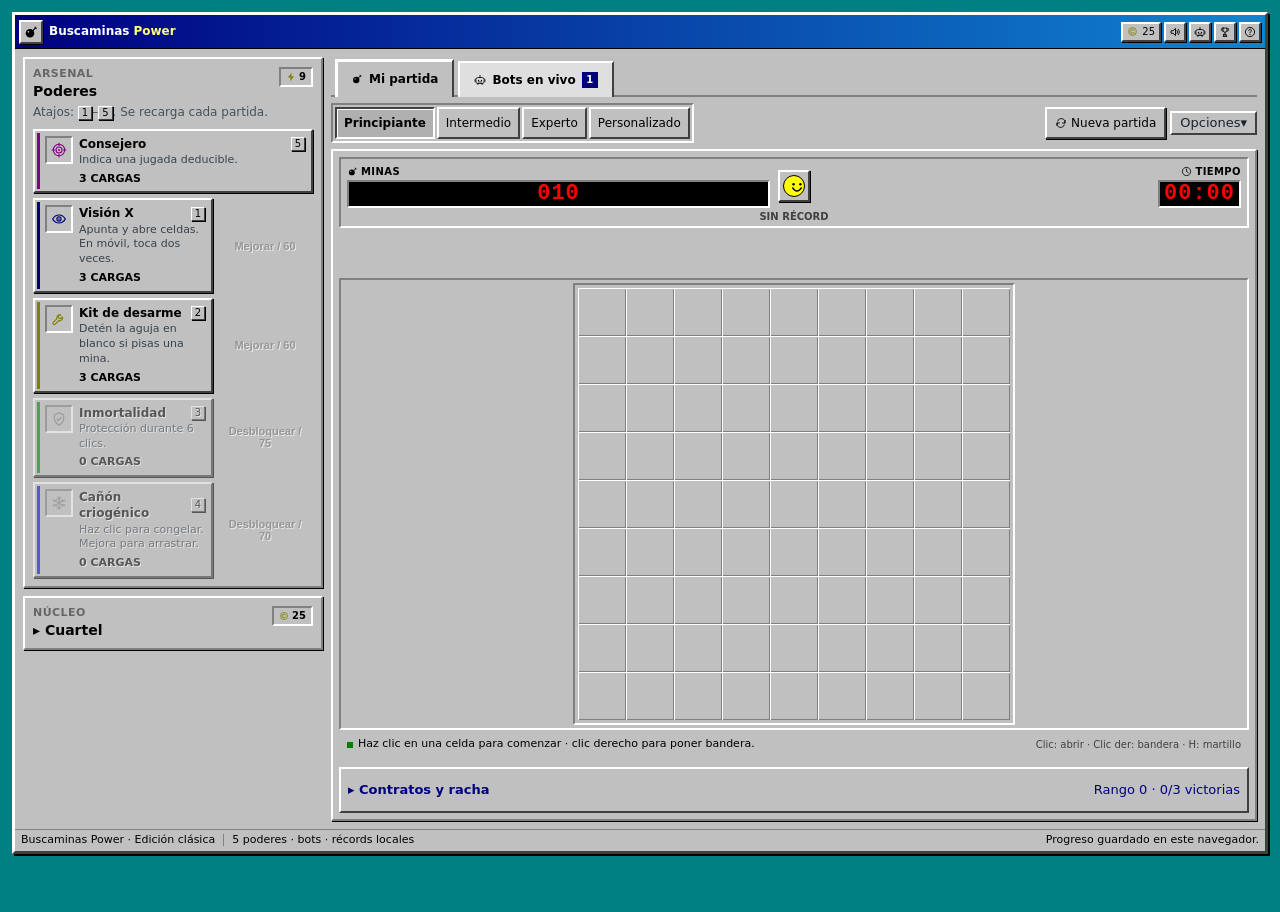
<file: index.html>
<!DOCTYPE html>
<html lang="es">
<head>
  <meta charset="UTF-8">
  <meta name="viewport" content="width=device-width, initial-scale=1.0, viewport-fit=cover">
  <meta name="theme-color" content="#008080">
  <meta name="description" content="Buscaminas Power: el clásico buscaminas con visión X, kits de desarme, escudo de inmortalidad y cañón criogénico, con estilo Windows 98/2000.">
  <title>Buscaminas Power · Edición clásica</title>
  <link rel="icon" href="assets/favicon.svg" type="image/svg+xml">
  <link rel="stylesheet" href="css/base.css?v=classic-4">
  <link rel="stylesheet" href="css/layout.css?v=stable-19">
  <link rel="stylesheet" href="css/board.css?v=power-18">
  <link rel="stylesheet" href="css/powers.css?v=stable-19">
  <link rel="stylesheet" href="css/progression.css?v=ux-20">
  <link rel="stylesheet" href="css/experience.css?v=release-29">
</head>
<body>
  <svg class="svg-sprite" aria-hidden="true" focusable="false">
    <symbol id="i-bomb" viewBox="0 0 24 24">
      <circle cx="10.5" cy="14" r="6.4" fill="currentColor"/>
      <path d="M14.8 9.8 17 7.6M17 7.6l1.6-1.6M18.6 6l1.5.4M18.6 6l-.4-1.5" fill="none" stroke="currentColor" stroke-width="1.7" stroke-linecap="round"/>
      <circle cx="8.2" cy="11.8" r="1.35" fill="rgba(255,255,255,.72)"/>
    </symbol>
    <symbol id="i-flag" viewBox="0 0 24 24">
      <path d="M6 21V3.8" fill="none" stroke="currentColor" stroke-width="2.2" stroke-linecap="round"/>
      <path d="M6.8 4.6c3.1-2 5.5 1.9 9.4.2l-.8 7.4c-3.4 1.5-5.8-1.8-8.6-.2z" fill="currentColor"/>
    </symbol>
    <symbol id="i-eye" viewBox="0 0 24 24">
      <path d="M2.5 12s3.4-6 9.5-6 9.5 6 9.5 6-3.4 6-9.5 6-9.5-6-9.5-6z" fill="none" stroke="currentColor" stroke-width="1.8"/>
      <circle cx="12" cy="12" r="3.1" fill="none" stroke="currentColor" stroke-width="1.8"/>
      <circle cx="12" cy="12" r="1.2" fill="currentColor"/>
    </symbol>
    <symbol id="i-tool" viewBox="0 0 24 24">
      <path d="M14.5 6.2a4.4 4.4 0 0 0-5.7 5.5L3.3 17.2a2 2 0 0 0 2.8 2.8l5.5-5.5a4.4 4.4 0 0 0 5.5-5.7l-2.6 2.6-2.8-.8-.8-2.8 2.6-2.6z" fill="none" stroke="currentColor" stroke-width="1.7" stroke-linejoin="round"/>
    </symbol>
    <symbol id="i-shield" viewBox="0 0 24 24">
      <path d="M12 2.8 19 5.7v5.2c0 4.5-2.9 8.1-7 10.3-4.1-2.2-7-5.8-7-10.3V5.7l7-2.9z" fill="none" stroke="currentColor" stroke-width="1.8" stroke-linejoin="round"/>
      <path d="m8.8 12.1 2.1 2.1 4.3-4.4" fill="none" stroke="currentColor" stroke-width="1.8" stroke-linecap="round" stroke-linejoin="round"/>
    </symbol>
    <symbol id="i-snow" viewBox="0 0 24 24">
      <path d="M12 2.5v19M3.8 7.2l16.4 9.6M20.2 7.2 3.8 16.8M12 6.2 9.4 3.7M12 6.2l2.6-2.5M12 17.8l-2.6 2.5M12 17.8l2.6 2.5M6.8 9l-3.5.1M6.8 9 8.9 6.3M17.2 15l3.5-.1M17.2 15l-2.1 2.7M17.2 9l3.5.1M17.2 9l-2.1-2.7M6.8 15l-3.5-.1M6.8 15l2.1 2.7" fill="none" stroke="currentColor" stroke-width="1.5" stroke-linecap="round"/>
    </symbol>
    <symbol id="i-hammer" viewBox="0 0 24 24">
      <path d="M13.6 3.2 20.8 10.4l-2.9 2.9-2.2-2.2-8 8a2.1 2.1 0 0 1-3-3l8-8-2.2-2.2 3.1-2.7z" fill="none" stroke="currentColor" stroke-width="1.8" stroke-linejoin="round"/>
      <path d="m4.8 19.2 2.2-2.2" fill="none" stroke="currentColor" stroke-width="2" stroke-linecap="round"/>
    </symbol>
    <symbol id="i-bot" viewBox="0 0 24 24">
      <rect x="3.8" y="7.2" width="16.4" height="11.6" rx="3.2" fill="none" stroke="currentColor" stroke-width="1.7"/>
      <path d="M12 2.8v4.4M7.8 21.2v-2.4M16.2 21.2v-2.4M2.2 11v4M21.8 11v4" fill="none" stroke="currentColor" stroke-width="1.7" stroke-linecap="round"/>
      <circle cx="9" cy="13" r="1.4" fill="currentColor"/>
      <circle cx="15" cy="13" r="1.4" fill="currentColor"/>
      <path d="M9 15.9h6" fill="none" stroke="currentColor" stroke-width="1.5" stroke-linecap="round"/>
    </symbol>
    <symbol id="i-chip" viewBox="0 0 24 24">
      <rect x="6.2" y="6.2" width="11.6" height="11.6" rx="2.2" fill="none" stroke="currentColor" stroke-width="1.7"/>
      <rect x="9.2" y="9.2" width="5.6" height="5.6" rx="1.2" fill="none" stroke="currentColor" stroke-width="1.5"/>
      <path d="M9.2 3.2v3M14.8 3.2v3M9.2 17.8v3M14.8 17.8v3M3.2 9.2h3M3.2 14.8h3M17.8 9.2h3M17.8 14.8h3" fill="none" stroke="currentColor" stroke-width="1.6" stroke-linecap="round"/>
    </symbol>
    <symbol id="i-grid" viewBox="0 0 24 24">
      <rect x="3.2" y="3.2" width="7.2" height="7.2" rx="1" fill="none" stroke="currentColor" stroke-width="1.8"/>
      <rect x="13.6" y="3.2" width="7.2" height="7.2" rx="1" fill="none" stroke="currentColor" stroke-width="1.8"/>
      <rect x="3.2" y="13.6" width="7.2" height="7.2" rx="1" fill="none" stroke="currentColor" stroke-width="1.8"/>
      <rect x="13.6" y="13.6" width="7.2" height="7.2" rx="1" fill="none" stroke="currentColor" stroke-width="1.8"/>
    </symbol>
    <symbol id="i-coin" viewBox="0 0 24 24">
      <circle cx="12" cy="12" r="8.6" fill="none" stroke="currentColor" stroke-width="1.7"/>
      <circle cx="12" cy="12" r="5.8" fill="none" stroke="currentColor" stroke-width="1.2" opacity=".55"/>
      <path d="M14.6 9.1a3.8 3.8 0 0 0-5.2.2 3.7 3.7 0 0 0 0 5.4 3.8 3.8 0 0 0 5.2.2" fill="none" stroke="currentColor" stroke-width="1.7" stroke-linecap="round"/>
    </symbol>
    <symbol id="i-clock" viewBox="0 0 24 24">
      <circle cx="12" cy="12" r="9" fill="none" stroke="currentColor" stroke-width="1.8"/>
      <path d="M12 6.5V12l3.7 2.2" fill="none" stroke="currentColor" stroke-width="1.8" stroke-linecap="round"/>
    </symbol>
    <symbol id="i-trophy" viewBox="0 0 24 24">
      <path d="M8 4h8v4.5a4 4 0 0 1-8 0V4zM8 5.5H4.8v1.8A3.2 3.2 0 0 0 8 10.5M16 5.5h3.2v1.8a3.2 3.2 0 0 1-3.2 3.2M12 12.5V17M8.5 20.5h7M9.5 17h5l.7 3.5h-6.4L9.5 17z" fill="none" stroke="currentColor" stroke-width="1.7" stroke-linecap="round" stroke-linejoin="round"/>
    </symbol>
    <symbol id="i-help" viewBox="0 0 24 24">
      <circle cx="12" cy="12" r="9.2" fill="none" stroke="currentColor" stroke-width="1.8"/>
      <path d="M9.4 9a2.7 2.7 0 1 1 4.1 2.4c-1 .6-1.5 1.1-1.5 2.2" fill="none" stroke="currentColor" stroke-width="1.9" stroke-linecap="round"/>
      <circle cx="12" cy="17" r="1.2" fill="currentColor"/>
    </symbol>
    <symbol id="i-volume" viewBox="0 0 24 24">
      <path d="M4 9.5h4L13 5v14L8 14.5H4z" fill="none" stroke="currentColor" stroke-width="1.8" stroke-linejoin="round"/>
      <path d="M16 9a4.2 4.2 0 0 1 0 6M18.5 6.5a7.7 7.7 0 0 1 0 11" fill="none" stroke="currentColor" stroke-width="1.8" stroke-linecap="round"/>
    </symbol>
    <symbol id="i-mute" viewBox="0 0 24 24">
      <path d="M4 9.5h4L13 5v14L8 14.5H4z" fill="none" stroke="currentColor" stroke-width="1.8" stroke-linejoin="round"/>
      <path d="m16 9 5 6M21 9l-5 6" fill="none" stroke="currentColor" stroke-width="1.8" stroke-linecap="round"/>
    </symbol>
    <symbol id="i-refresh" viewBox="0 0 24 24">
      <path d="M20 7v5h-5M4 17v-5h5" fill="none" stroke="currentColor" stroke-width="1.8" stroke-linecap="round" stroke-linejoin="round"/>
      <path d="M5.6 8.3A7.4 7.4 0 0 1 19.9 12M18.4 15.7A7.4 7.4 0 0 1 4.1 12" fill="none" stroke="currentColor" stroke-width="1.8" stroke-linecap="round"/>
    </symbol>
    <symbol id="i-target" viewBox="0 0 24 24">
      <circle cx="12" cy="12" r="8.5" fill="none" stroke="currentColor" stroke-width="1.6"/>
      <circle cx="12" cy="12" r="4.5" fill="none" stroke="currentColor" stroke-width="1.6"/>
      <path d="M12 1.5v4M12 18.5v4M1.5 12h4M18.5 12h4" fill="none" stroke="currentColor" stroke-width="1.6" stroke-linecap="round"/>
      <circle cx="12" cy="12" r="1.4" fill="currentColor"/>
    </symbol>
    <symbol id="i-bolt" viewBox="0 0 24 24">
      <path d="M13.2 2 4.5 13.4h6.2L10.2 22l9-11.9h-6.4L13.2 2z" fill="currentColor"/>
    </symbol>
    <symbol id="i-chart" viewBox="0 0 24 24">
      <path d="M4 20h16M6.5 16.5V11M11.5 16.5V6M16.5 16.5v-8" fill="none" stroke="currentColor" stroke-width="2" stroke-linecap="round"/>
    </symbol>
    <symbol id="i-x" viewBox="0 0 24 24">
      <path d="m6 6 12 12M18 6 6 18" fill="none" stroke="currentColor" stroke-width="2" stroke-linecap="round"/>
    </symbol>
    <symbol id="i-arrow" viewBox="0 0 24 24">
      <path d="M4 12h15M14 6l6 6-6 6" fill="none" stroke="currentColor" stroke-width="2" stroke-linecap="round" stroke-linejoin="round"/>
    </symbol>
    <symbol id="face-smile" viewBox="0 0 64 64">
      <circle cx="22" cy="27" r="3.6" fill="currentColor"/>
      <circle cx="42" cy="27" r="3.6" fill="currentColor"/>
      <path d="M19.5 37.5c3.7 6 8.4 9 12.5 9s8.8-3 12.5-9" fill="none" stroke="currentColor" stroke-width="4.2" stroke-linecap="round"/>
    </symbol>
    <symbol id="face-dead" viewBox="0 0 64 64">
      <path d="m18.5 23.5 7 7M25.5 23.5l-7 7M38.5 23.5l7 7M45.5 23.5l-7 7" fill="none" stroke="currentColor" stroke-width="3.6" stroke-linecap="round"/>
      <path d="M20 45c3.5-4.5 7.6-6.8 12-6.8s8.5 2.3 12 6.8" fill="none" stroke="currentColor" stroke-width="4.2" stroke-linecap="round"/>
    </symbol>
    <symbol id="face-win" viewBox="0 0 64 64">
      <path d="M15 24.5h15.5l-1 6.2c-.4 2.4-2.1 3.8-4.1 3.8-2.6 0-4.1-2.2-4.3-4.7L20.5 24.5M33.5 24.5H49l-.6 5.3c-.3 2.6-1.9 4.7-4.4 4.7-2 0-3.7-1.4-4.1-3.8l-1.4-6.2" fill="currentColor"/>
      <path d="M20 41c3.5 5.2 8.2 7.8 12 7.8S40.5 46.2 44 41" fill="none" stroke="currentColor" stroke-width="4.2" stroke-linecap="round"/>
    </symbol>
    <symbol id="face-focus" viewBox="0 0 64 64">
      <circle cx="22" cy="27" r="4" fill="currentColor"/>
      <circle cx="42" cy="27" r="4" fill="currentColor"/>
      <path d="M25 44h14" fill="none" stroke="currentColor" stroke-width="4.2" stroke-linecap="round"/>
    </symbol>
  </svg>

  <div class="app" id="app">
    <header class="topbar">
      <div class="brand">
        <div class="brand-mark" aria-hidden="true">
          <svg class="icon"><use href="#i-bomb"></use></svg>
        </div>
        <div class="brand-copy">
          <p class="eyebrow">BUSCAMINAS · EDICIÓN CLÁSICA</p>
          <h1>Buscaminas <span>Power</span></h1>
        </div>
      </div>
      <div class="top-actions">
        <button class="coin-chip" id="coinChip" type="button" title="Monedas · abre el cuartel">
          <svg class="icon"><use href="#i-coin"></use></svg>
          <span id="coinCount">0</span>
        </button>
        <button class="icon-btn" id="soundBtn" type="button" aria-label="Silenciar sonido" aria-pressed="true" title="Sonido">
          <svg class="icon" id="soundIcon"><use href="#i-volume"></use></svg>
        </button>
        <button class="ghost-btn" id="hqBtn" type="button" aria-label="Cuartel">
          <svg class="icon"><use href="#i-bot"></use></svg>
          <span>Cuartel</span>
        </button>
        <button class="ghost-btn" id="recordsBtn" type="button" aria-label="Récords">
          <svg class="icon"><use href="#i-trophy"></use></svg>
          <span>Récords</span>
        </button>
        <button class="ghost-btn" id="helpBtn" type="button" aria-label="Cómo jugar">
          <svg class="icon"><use href="#i-help"></use></svg>
          <span>Cómo jugar</span>
        </button>
      </div>
    </header>

    <main class="layout">
      <aside class="sidebar">
        <section class="panel powers-panel">
          <div class="panel-head">
            <div>
              <p class="kicker">ARSENAL</p>
              <h2>Poderes</h2>
            </div>
            <div class="charge-total" title="Cargas disponibles">
              <svg class="icon"><use href="#i-bolt"></use></svg>
              <span id="powerCharges">14</span>
            </div>
          </div>
          <p class="panel-sub">Atajos: <kbd>1</kbd>–<kbd>5</kbd>. Se recarga cada partida.</p>

          <div class="power-list">
            <button class="power-card power-card--hint" data-power="hint" id="power-hint" type="button">
              <span class="power-icon"><svg class="icon"><use href="#i-target"></use></svg></span>
              <span class="power-body">
                <span class="power-top"><span class="power-name">Consejero</span><kbd>5</kbd></span>
                <span class="power-desc">Indica una jugada deducible.</span>
                <span class="power-meta"><span class="pips" data-pips="hint" aria-hidden="true"></span><span class="power-state" data-state="hint">3 CARGAS</span></span>
              </span>
            </button>
            <button class="power-card power-card--xray" data-power="xray" id="power-xray" type="button">
              <span class="power-icon"><svg class="icon"><use href="#i-eye"></use></svg></span>
              <span class="power-body">
                <span class="power-top">
                  <span class="power-name">Visión X</span>
                  <kbd>1</kbd>
                </span>
                <span class="power-desc">Apunta y abre celdas. En móvil, toca dos veces.</span>
                <span class="power-meta">
                  <span class="pips" data-pips="xray" aria-hidden="true"></span>
                  <span class="power-state" data-state="xray">2 usos</span>
                </span>
                <span class="power-progress" aria-hidden="true"><i data-progress="xray"></i></span>
              </span>
            </button>

            <button class="power-card power-card--defuse" data-power="defuse" id="power-defuse" type="button">
              <span class="power-icon"><svg class="icon"><use href="#i-tool"></use></svg></span>
              <span class="power-body">
                <span class="power-top">
                  <span class="power-name">Kit de desarme</span>
                  <kbd>2</kbd>
                </span>
                <span class="power-desc">Detén la aguja en blanco si pisas una mina.</span>
                <span class="power-meta">
                  <span class="pips" data-pips="defuse" aria-hidden="true"></span>
                  <span class="power-state" data-state="defuse">2 kits</span>
                </span>
              </span>
            </button>

            <button class="power-card power-card--immortal" data-power="immortal" id="power-immortal" type="button">
              <span class="power-icon"><svg class="icon"><use href="#i-shield"></use></svg></span>
              <span class="power-body">
                <span class="power-top">
                  <span class="power-name">Inmortalidad</span>
                  <kbd>3</kbd>
                </span>
                <span class="power-desc">Protección durante 6 clics.</span>
                <span class="power-meta">
                  <span class="pips" data-pips="immortal" aria-hidden="true"></span>
                  <span class="power-state" data-state="immortal">1 carga</span>
                </span>
              </span>
            </button>

            <button class="power-card power-card--freeze" data-power="freeze" id="power-freeze" type="button">
              <span class="power-icon"><svg class="icon"><use href="#i-snow"></use></svg></span>
              <span class="power-body">
                <span class="power-top">
                  <span class="power-name">Cañón criogénico</span>
                  <kbd>4</kbd>
                </span>
                <span class="power-desc">Haz clic para congelar. Mejora para arrastrar.</span>
                <span class="power-meta">
                  <span class="pips" data-pips="freeze" aria-hidden="true"></span>
                  <span class="power-state" data-state="freeze">2 cargas</span>
                </span>
                <span class="power-progress" aria-hidden="true"><i data-progress="freeze"></i></span>
              </span>
            </button>
          </div>
        </section>

        <details class="panel core-panel">
          <summary class="panel-head core-summary">
            <div>
              <p class="kicker">NÚCLEO</p>
              <h2>Cuartel</h2>
            </div>
            <span class="core-coin" id="coreCoins" title="Monedas disponibles">
              <svg class="icon"><use href="#i-coin"></use></svg>
              <b id="coreCoinsValue">0</b>
            </span>
          </summary>
          <p class="panel-sub">Gana monedas y pon bots a resolver tableros.</p>
          <div class="core-stats">
            <div class="core-stat">
              <strong id="coreBots">0/1</strong>
              <span>Bots</span>
            </div>
            <div class="core-stat">
              <strong id="coreActive">0/1</strong>
              <span>Activos</span>
            </div>
            <div class="core-stat">
              <strong id="coreBotWins">0</strong>
              <span>Victorias bot</span>
            </div>
          </div>
          <div class="core-actions">
            <button class="primary-btn primary-btn--small" id="coreOpenBtn" type="button">
              <svg class="icon"><use href="#i-bot"></use></svg>
              Cuartel
            </button>
            <button class="ghost-btn ghost-btn--small" id="coreWatchBtn" type="button" title="Ver sesiones de bots en directo">
              <svg class="icon"><use href="#i-eye"></use></svg>
              En vivo
            </button>
            <button class="mini-link" id="coreHireBtn" type="button" hidden>
              Contratar <span id="coreHireCost">25</span>
              <svg class="icon"><use href="#i-coin"></use></svg>
            </button>
          </div>
          <div class="core-bot-hint" id="coreBotHint">Contrata bots para generar monedas en segundo plano.</div>
        </details>

        <section class="panel intel-panel">
          <div class="panel-head">
            <div>
              <p class="kicker">DATOS</p>
              <h2>Historial</h2>
            </div>
            <button class="mini-link" id="recordsBtn2" type="button">Ver todo <svg class="icon"><use href="#i-arrow"></use></svg></button>
          </div>
          <div class="mini-stats">
            <div class="mini-stat">
              <strong id="bestTime">--:--</strong>
              <span id="bestTimeLabel">Mejor tiempo</span>
            </div>
            <div class="mini-stat">
              <strong id="winRate">0%</strong>
              <span>Victorias</span>
            </div>
            <div class="mini-stat">
              <strong id="gamesWon">0</strong>
              <span>Ganadas</span>
            </div>
          </div>
          <div class="intel-tip">
            <span class="tip-dot"></span>
            <p id="tipText">Primer clic seguro. Clic derecho marca bandera.</p>
          </div>
        </section>
      </aside>

      <section class="game-shell">
        <div class="view-switcher" role="tablist" aria-label="Modo de pantalla">
          <button class="view-tab is-active" id="viewTabPlay" type="button" role="tab" aria-selected="true" data-view="play">
            <svg class="icon"><use href="#i-bomb"></use></svg>
            <span id="viewPlayLabel">Mi partida</span>
          </button>
          <button class="view-tab" id="viewTabSpectator" type="button" role="tab" aria-selected="false" data-view="spectator">
            <svg class="icon"><use href="#i-bot"></use></svg>
            <span>Bots en vivo</span>
            <span class="view-badge" id="viewActiveBotsBadge">0</span>
          </button>
        </div>

        <div class="play-view" id="playView">
          <div class="toolbar">
            <div class="difficulty" role="group" aria-label="Dificultad">
              <button class="diff-btn is-active" data-diff="beginner" type="button" aria-pressed="true">
                <span class="diff-dot"></span>Principiante
              </button>
              <button class="diff-btn" data-diff="intermediate" type="button" aria-pressed="false">
                <span class="diff-dot"></span>Intermedio
              </button>
              <button class="diff-btn" data-diff="expert" type="button" aria-pressed="false">
                <span class="diff-dot"></span>Experto
              </button>
              <button class="diff-btn" data-diff="custom" type="button" aria-pressed="false">
                <span class="diff-dot"></span>Personalizado
              </button>
            </div>
            <div class="toolbar-actions">
              <button class="chip-btn" id="newGameBtn" type="button" title="Nueva partida">
                <svg class="icon"><use href="#i-refresh"></use></svg>
                <span>Nueva partida</span>
              </button>
              <details class="toolbar-options">
                <summary>Opciones</summary>
                <div class="toolbar-options-menu">
                  <button class="chip-btn" id="newSessionBtn" type="button" title="Reiniciar todo el progreso">Nueva sesión</button>
                </div>
              </details>
            </div>
            <div class="touch-tools" role="group" aria-label="Acción táctil">
              <span>Al tocar:</span>
              <button class="touch-tool is-active" id="touchReveal" type="button" aria-pressed="true">Abrir</button>
              <button class="touch-tool" id="touchFlag" type="button" aria-pressed="false">Bandera</button>
            </div>
          </div>

          <div class="custom-panel" id="customPanel" hidden>
            <div class="custom-fields">
              <label class="field">
                <span>Ancho</span>
                <input id="customWidth" type="number" min="5" max="40" step="1" value="16" inputmode="numeric">
              </label>
              <span class="field-x" aria-hidden="true">×</span>
              <label class="field">
                <span>Alto</span>
                <input id="customHeight" type="number" min="5" max="24" step="1" value="16" inputmode="numeric">
              </label>
              <label class="field field--mines">
                <span>Minas</span>
                <input id="customMines" type="number" min="1" max="200" step="1" value="40" inputmode="numeric">
              </label>
              <button class="primary-btn primary-btn--small" id="customApply" type="button">
                <svg class="icon"><use href="#i-bolt"></use></svg>
                Generar tablero
              </button>
            </div>
            <p class="custom-hint" id="customHint">Ancho: 5–40 · alto: 5–24.</p>
          </div>

          <div class="game-panel">
            <div class="hud">
              <div class="hud-stat">
                <span class="hud-label"><svg class="icon"><use href="#i-bomb"></use></svg> MINAS</span>
                <span class="digital" id="mineCount">010</span>
              </div>
              <button class="face-btn" id="faceBtn" type="button" aria-label="Nueva partida" title="Nueva partida">
                <svg class="face-icon" id="faceIcon"><use href="#face-smile"></use></svg>
              </button>
              <div class="hud-stat hud-stat--right">
                <span class="hud-label"><svg class="icon"><use href="#i-clock"></use></svg> TIEMPO</span>
                <span class="digital" id="timer">00:00</span>
              </div>
              <div class="hud-record" id="bestChip">SIN RÉCORD</div>
            </div>


            <div class="power-timer-slot"><div class="power-timer-strip" id="powerTimer" hidden aria-live="off">
              <strong id="powerTimerTitle"></strong><span id="powerTimerHint"></span>
              <b id="powerTimerValue"></b><span class="power-timer-track"><i id="powerTimerBar"></i></span>
            </div></div>
            <div class="board-frame" id="boardFrame">
              <div class="board-viewport" id="boardViewport">
                <div class="board" id="board" role="grid" aria-label="Tablero de buscaminas"></div>
              </div>

              <div class="shield-hud" id="shieldHud" hidden>
                <svg class="icon"><use href="#i-shield"></use></svg>
                <span class="shield-label">ESCUDO</span>
                <span class="shield-pips" id="shieldPips"></span>
              </div>

              <div class="freeze-banner" id="freezeBanner" hidden>
                <svg class="icon" id="freezeBannerIcon"><use href="#i-snow"></use></svg>
                <span class="freeze-banner-title" id="freezeBannerTitle">MODO CRIO</span>
                <span class="freeze-banner-copy" id="freezeBannerCopy">Congela durante 3 s</span>
                <span class="freeze-banner-timer" id="freezeBannerTimer">2 cargas</span>
                <span class="freeze-banner-meter"><i id="freezeBannerFill"></i></span>
                <kbd>H</kbd>
                <kbd>ESC</kbd>
              </div>
            </div>

            <div class="status-bar">
              <span class="status-dot" id="statusDot"></span>
              <p id="statusText">Listo. Haz clic para comenzar.</p>
              <span class="controls-hint">Clic: abrir · Clic der: bandera · H: martillo</span>
            </div>
            <details class="contracts-panel">
              <summary class="contracts-head"><strong>Contratos y racha</strong><span id="fieldRank">Rango 0 · 0/3 victorias</span></summary>
              <p>En dificultades clásicas · contrarreloj: 90 / 180 / 360 s</p>
              <ul id="contractsList" class="contracts-list"></ul>
              <p id="expertStreak"></p>
            </details>
          </div>
        </div>

        <div class="spectator-view" id="spectatorView" hidden>

          <div class="spectator-toolbar">
            <div class="spec-view-modes" role="tablist" aria-label="Modo de visualización de bots">
              <button class="spec-mode-btn is-active" id="specModeAllBtn" type="button" data-spec-mode="all" title="Ver todos los bots al mismo tiempo en tiempo real">
                <svg class="icon"><use href="#i-grid"></use></svg>
                <span>Todos</span>
                <span class="spec-mode-count" id="specTotalBotsBadge">0</span>
              </button>
              <button class="spec-mode-btn" id="specModeSingleBtn" type="button" data-spec-mode="single" title="Ver un bot en detalle con su cerebro IA y registro de decisiones">
                <svg class="icon"><use href="#i-chip"></use></svg>
                <span>Detalle</span>
              </button>
            </div>

            <div class="spectator-bot-selector" id="specBotSelector" role="tablist" aria-label="Bots disponibles" hidden>
              <!-- Bot selector chips generated by JS -->
            </div>

            <div class="spectator-toolbar-actions">
              <button class="chip-btn" id="specHireBtn" type="button">
                <svg class="icon"><use href="#i-bot"></use></svg>
                <span id="specHireLabel">Contratar bot</span><span id="specHirePrice">(<b id="specHireCost">25</b> <svg class="icon"><use href="#i-coin"></use></svg>)</span>
              </button>
              <button class="chip-btn" id="specHqBtn" type="button">
                <svg class="icon"><use href="#i-bolt"></use></svg>
                <span>Cuartel</span>
              </button>
            </div>
          </div>

            <section class="extractor" aria-label="Recarga activa del turbo">
              <div class="extractor-copy">
                <strong>Turbo</strong>
                <span id="extractInfo">Nivel 0 · combo ×1</span>

              </div>
              <button class="primary-btn extractor-button" id="extractBtn" type="button">Cargar −0,5 s</button>
              <button hidden class="ghost-btn extractor-activate" id="extractActivate" type="button" disabled>Activar turbo gratis</button>
            <div class="spec-turbo-control" id="specTurboControl">
              <button class="spec-turbo-btn" id="specTurboBtn" type="button" title="Activa TURBO: todos los bots a 4.5× velocidad por 25s">
                <svg class="icon"><use href="#i-bolt"></use></svg>
                <span class="turbo-btn-title">TURBO</span>
                <span class="turbo-btn-cost">(<b id="specTurboCost">25</b> <svg class="icon"><use href="#i-coin"></use></svg>)</span>
              </button>
              <div class="spec-turbo-status" id="specTurboStatus" hidden>
                <div class="turbo-live-chip">
                  <span class="turbo-pulse-dot"></span>
                  <span class="turbo-status-label">4.5×</span>
                  <strong id="specTurboTimer">25s</strong>
                </div>
                <div class="turbo-progress-track">
                  <div class="turbo-progress-bar" id="specTurboBar" style="width: 100%"></div>
                </div>
              </div>
              <div class="spec-turbo-recharge" id="specTurboRecharge" hidden>
                <div class="turbo-recharge-chip">
                  <span class="turbo-recharge-lbl">Recarga en</span>
                  <strong id="specTurboRechargeTimer">120s</strong>
                </div>
                <div class="turbo-progress-track">
                  <div class="turbo-recharge-bar" id="specTurboRechargeBar" style="width: 0%"></div>
                </div>
              </div>
            </div>

              <button class="ghost-btn extractor-upgrade" id="extractUpgrade" type="button">Mejorar · 40</button>
              <div class="extractor-charge" aria-label="Tiempo de recarga gratuita">
                <span>RECARGA <b id="extractCharge">120 s</b></span>
                <div class="extractor-track"><i id="extractBar"></i></div>
              </div>
            </section>

          <div class="spectator-empty" id="specEmpty" hidden>
            <div class="spectator-empty-box">
              <span class="spectator-empty-icon"><svg class="icon"><use href="#i-bot"></use></svg></span>
              <h3>Sin bots contratados</h3>
              <p>Contrata un bot para verlo resolver tableros y tomar decisiones en tiempo real.</p>
              <button class="primary-btn" id="specHireEmptyBtn" type="button">
                <svg class="icon"><use href="#i-bot"></use></svg>
                Contratar primer bot (<span id="specEmptyHireCost">25</span> monedas)
              </button>
            </div>
          </div>

          <!-- Muro de monitoreo de TODOS los bots a la vez en tiempo real -->
          <div class="spectator-multi-container" id="specMultiContainer">
            <section class="network-panel" aria-label="Operación cooperativa">
              <div class="network-head"><strong id="networkTitle">Red de bots</strong><b id="networkGoal">0 / 3 victorias</b></div>
              <div class="network-bar" aria-hidden="true"><span id="networkProgress"></span></div>
              <p id="networkHint">Contrata un segundo bot para desbloquear operaciones y apoyo compartido.</p>
              <p id="networkScans"></p>
            </section>
            <div class="spectator-multi-header">
              <div class="spec-multi-title">
                <span class="spec-live-pulse"></span>
                <strong>Tableros en vivo</strong>
                <span class="spec-multi-sub" id="specMultiSubtitle">Resolviendo sectores en paralelo</span>
              </div>
              <div class="spec-multi-actions">
                <span class="spec-multi-metric" id="specMultiActiveStat">
                  <svg class="icon"><use href="#i-bolt"></use></svg>
                  <b id="specMultiActiveCount">0/1</b> activos
                </span>
                <span class="spec-multi-metric" id="specMultiCoinsStat">
                  <svg class="icon"><use href="#i-coin"></use></svg>
                  <b id="specMultiTotalCoins">0</b> generadas
                </span>
              </div>
            </div>
            <div class="spectator-multi-grid" id="specMultiGrid">
              <!-- Tarjetas en tiempo real para todos los bots -->
            </div>
          </div>

          <div class="spectator-body" id="specBody" hidden>
            <div class="spec-single-bar">
              <button class="ghost-btn ghost-btn--small" id="specBackToAllBtn" type="button">
                <svg class="icon"><use href="#i-arrow"></use></svg>
                <span>Todos los bots</span>
              </button>
            </div>
            <div class="spectator-board-card">
              <div class="spectator-board-head">
                <div class="spec-head-bot">
                  <span class="spec-avatar"><svg class="icon"><use href="#i-bot"></use></svg></span>
                  <div class="spec-name-wrap">
                    <h3 id="specBotName">Scout-01</h3>
                    <div class="spec-status-pill" id="specStatusPill">
                      <span class="spec-status-dot"></span>
                      <span id="specStatusText">Resolviendo</span>
                    </div>
                  </div>
                </div>
                <div class="spec-head-actions">
                  <label class="spec-diff-picker">
                    <span>Dificultad:</span>
                    <select id="specDiffSelect" aria-label="Dificultad de la sesión">
                      <option value="beginner">Principiante</option>
                      <option value="intermediate">Intermedio</option>
                      <option value="expert">Experto</option>
                    </select>
                  </label>
                </div>
              </div>

              <div class="spectator-board-wrap" id="specBoardWrap">
                <div class="spectator-board" id="specBoard" role="grid" aria-label="Tablero en vivo del bot"></div>
              </div>

              <div class="spectator-board-foot">
                <div class="spec-foot-bar">
                  <div class="spec-progress-track">
                    <div class="spec-progress-bar" id="specProgressBar" style="width: 0%"></div>
                  </div>
                  <span class="spec-progress-num" id="specProgressNum">0%</span>
                </div>
                <div class="spec-meta-row">
                  <span><svg class="icon"><use href="#i-bomb"></use></svg> <b id="specMetaMines">0</b> minas</span>
                  <span><svg class="icon"><use href="#i-target"></use></svg> <b id="specMetaSteps">0</b> acciones</span>
                  <span><svg class="icon"><use href="#i-bolt"></use></svg> <b id="specMetaSpeed">0.0 c/s</b> vel.</span>
                  <span><svg class="icon"><use href="#i-clock"></use></svg> <b id="specMetaTime">0s</b></span>
                </div>
              </div>
            </div>

            <div class="spectator-intel-card">
              <div class="intel-card-head">
                <svg class="icon"><use href="#i-chip"></use></svg>
                <h4>Movimiento actual</h4>
                <span class="intel-live-badge">EN VIVO</span>
              </div>

              <div class="thought-bubble" id="specThoughtBubble">
                <div class="thought-top">
                  <span class="thought-face" id="specThoughtFace">·</span>
                  <span class="thought-kind" id="specThoughtKind">ANALIZANDO</span>
                </div>
                <p id="specThoughtText">Analizando celdas y números adyacentes...</p>
              </div>

              <details class="spec-more"><summary>Historial y estadísticas</summary>
              <div class="thought-stream">
                <h5>Historial de decisiones</h5>
                <div class="thought-list" id="specThoughtList"></div>
              </div>

              <div class="bot-spec-specs">
                <div class="spec-mini-box">
                  <span class="spec-box-lbl">Inteligencia</span>
                  <strong id="specAccuracyVal">55%</strong>
                  <small id="specAccuracySub">Elección de menor riesgo</small>
                </div>
                <div class="spec-mini-box">
                  <span class="spec-box-lbl">Velocidad</span>
                  <strong id="specSpeedVal">1.15s</strong>
                  <small id="specSpeedSub">por jugada</small>
                </div>
                <div class="spec-mini-box">
                  <span class="spec-box-lbl">Victorias</span>
                  <strong id="specWinsVal">0</strong>
                  <small id="specLossesVal">0 fallos</small>
                </div>
                <div class="spec-mini-box">
                  <span class="spec-box-lbl">Monedas</span>
                  <strong id="specCoinsVal">0</strong>
                  <small>ganadas</small>
                </div>
              </div>

              <div class="spec-skills-box">
                <h5>Arsenal asignado</h5>
                <div class="spec-skills-chips" id="specSkillsChips"></div>
              </div>
              </details>
            </div>
          </div>
        </div>
      </section>
    </main>

    <footer class="footer">
      <span>Buscaminas Power · Edición clásica</span>
      <span class="footer-sep"></span>
      <span>5 poderes · bots · récords locales</span>
      <span class="footer-right">Progreso guardado en este navegador.</span>
    </footer>
  </div>

  <div class="xray-cursor" id="xrayCursor" hidden>
    <span class="xray-cursor-ring"></span>
    <span class="xray-cursor-label" id="xrayCursorLabel">5.0s</span>
  </div>

  <div class="toasts" id="toasts" aria-live="polite" aria-atomic="false"></div>

  <div class="modal" id="helpModal" aria-hidden="true">
    <div class="modal-backdrop" data-close-modal></div>
    <div class="modal-card modal-card--help" role="dialog" aria-modal="true" aria-labelledby="helpTitle">
      <button class="modal-close" type="button" data-close-modal aria-label="Cerrar">
        <svg class="icon"><use href="#i-x"></use></svg>
      </button>
      <div class="modal-head">
        <p class="kicker">MANUAL DE CAMPO</p>
        <h2 id="helpTitle">Cómo jugar</h2>
        <p class="modal-sub">Despeja el campo, evita las minas y usa el arsenal cuando la cosa se ponga fea.</p>
      </div>

      <div class="help-grid">
        <section class="help-block">
          <h3><span class="help-num">01</span> Reglas base</h3>
          <ul class="help-list">
            <li>Descubre todas las celdas seguras sin pisar una mina.</li>
            <li>Los números indican cuántas minas hay en las 8 celdas vecinas.</li>
            <li>Las celdas vacías se abren en cadena y revelan su borde numerado, igual que en el Buscaminas clásico.</li>
            <li>El primer clic siempre es seguro y el reloj arranca al descubrir.</li>
            <li>Marca minas con <b>clic derecho</b>. El contador baja al marcar.</li>
            <li>Doble clic o clic con la rueda (botón central) sobre un número para despejar sus vecinas si ya están marcadas.</li>
          </ul>
        </section>
        <section class="help-block">
          <h3><span class="help-num">02</span> Controles</h3>
          <div class="key-table">
            <div><span>Clic izquierdo</span><kbd>Descubrir</kbd></div>
            <div><span>Clic derecho</span><kbd>Bandera</kbd></div>
            <div><span>Doble clic</span><kbd>Despejar</kbd></div>
            <div><span>Rueda / clic central</span><kbd>Despejar</kbd></div>
            <div><span>Tecla H</span><kbd>Martillo</kbd></div>
            <div><span>Teclas 1–4</span><kbd>Poderes</kbd></div>
            <div><span>Tecla 5</span><kbd>Consejero</kbd></div>
            <div><span>Espacio / Enter</span><kbd>Cortar cable</kbd></div>
            <div><span>Esc</span><kbd>Cancelar modo</kbd></div>
            <div><span>Táctil</span><kbd>Elegir Abrir o Bandera</kbd></div>
          </div>
        </section>
      </div>

      <div class="help-powers">
        <h3><span class="help-num">03</span> Arsenal</h3>
        <div class="help-power-grid">
          <article><svg class="icon"><use href="#i-target"></use></svg><div><h4>Consejero</h4><p>Señala una jugada segura. Si no encuentra ninguna, no gasta una pista.</p></div></article>
          <article><svg class="icon"><use href="#i-eye"></use></svg><div><h4>Visión X</h4><p>Apunta para inspeccionar y haz clic para abrir. En móvil, toca dos veces la celda.</p></div></article>
          <article><svg class="icon"><use href="#i-tool"></use></svg><div><h4>Kit de desarme</h4><p>Si pisas una mina, pulsa <b>Espacio</b> o haz clic cuando la aguja cruce la sección blanca.</p></div></article>
          <article><svg class="icon"><use href="#i-shield"></use></svg><div><h4>Inmortalidad</h4><p>Protege durante 6 clics y neutraliza las minas que pises. Las mejoras amplían su duración.</p></div></article>
          <article><svg class="icon"><use href="#i-snow"></use></svg><div><h4>Cañón criogénico</h4><p>Congela celdas durante 3 s y rompe el hielo. Mejora el alcance y desbloquea el arrastre en el cuartel.</p></div></article>
        </div>
      </div>

      <div class="help-progression">
        <h3><span class="help-num">04</span> Progresión incremental</h3>
        <div class="help-progression-grid">
          <p><b>1. Juega manual.</b> Las victorias dan bonos por velocidad y por minas sin bandera. Empiezas con un bot gratis.</p>
          <p><b>2. Abre el Cuartel.</b> Asigna una dificultad a tu bot y amplía la capacidad para contratar más.</p>
          <p><b>3. Mejora el núcleo.</b> Aumenta la capacidad, la velocidad y el análisis de riesgo de los bots.</p>
          <p><b>4. Compra habilidades.</b> Sube el nivel de Visión X, desarme, escudo y criogenia. Después equípalas en cada bot desde su tarjeta.</p>
        </div>
      </div>

      <div class="modal-actions">
        <button class="primary-btn" type="button" data-close-modal>
          <svg class="icon"><use href="#i-bolt"></use></svg>
          Entendido, a jugar
        </button>
      </div>
    </div>
  </div>

  <div class="modal" id="recordsModal" aria-hidden="true">
    <div class="modal-backdrop" data-close-modal></div>
    <div class="modal-card modal-card--records" role="dialog" aria-modal="true" aria-labelledby="recordsTitle">
      <button class="modal-close" type="button" data-close-modal aria-label="Cerrar">
        <svg class="icon"><use href="#i-x"></use></svg>
      </button>
      <div class="modal-head">
        <p class="kicker">ARCHIVO DE OPERACIONES</p>
        <h2 id="recordsTitle">Récords e historial</h2>
        <p class="modal-sub">Tus partidas se guardan en este navegador.</p>
      </div>

      <div class="records-summary" id="recordsSummary"></div>

      <h3 class="records-subtitle"><svg class="icon"><use href="#i-trophy"></use></svg> Mejores tiempos</h3>
      <div class="best-grid" id="bestGrid"></div>

      <h3 class="records-subtitle"><svg class="icon"><use href="#i-chart"></use></svg> Últimas partidas</h3>
      <div class="history-wrap">
        <div class="history-head">
          <span>Partida</span><span>Resultado</span><span>Tiempo</span><span>Fecha</span><span>Poderes</span>
        </div>
        <div class="history-list" id="historyList"></div>
      </div>

      <div class="modal-actions modal-actions--between">
        <button class="text-btn text-btn--danger" id="resetStatsBtn" type="button">Borrar historial</button>
        <button class="primary-btn primary-btn--small" type="button" data-close-modal>Cerrar</button>
      </div>
    </div>
  </div>

  <div class="modal" id="hqModal" aria-hidden="true">
    <div class="modal-backdrop" data-close-modal></div>
    <div class="modal-card modal-card--hq" role="dialog" aria-modal="true" aria-labelledby="hqTitle">
      <button class="modal-close" type="button" data-close-modal aria-label="Cerrar">
        <svg class="icon"><use href="#i-x"></use></svg>
      </button>
      <div class="modal-head">
        <p class="kicker">NÚCLEO INCREMENTAL</p>
        <h2 id="hqTitle">Cuartel de operaciones</h2>
        <p class="modal-sub">Administra tus bots y mejoras.</p>
      </div>

      <div class="hq-summary">
        <div class="hq-stat hq-stat--coins">
          <span>MONEDAS</span>
          <strong id="hqCoins">0</strong>
        </div>
        <div class="hq-stat">
          <span>BOTS</span>
          <strong id="hqBots">0/1</strong>
        </div>
        <div class="hq-stat">
          <span>TRABAJANDO</span>
          <strong id="hqConcurrency">0/1</strong>
        </div>
        <div class="hq-stat">
          <span>VICTORIAS BOT</span>
          <strong id="hqBotWins">0</strong>
        </div>
      </div>

      <div class="hq-tabs" role="tablist" aria-label="Secciones del cuartel">
        <button class="hq-tab is-active" type="button" data-hq-tab="bots" role="tab" aria-selected="true">
          <svg class="icon"><use href="#i-bot"></use></svg> Bots
        </button>
        <button class="hq-tab" type="button" data-hq-tab="spectator" role="tab" aria-selected="false">
          <svg class="icon"><use href="#i-eye"></use></svg> En vivo
        </button>
        <button class="hq-tab" type="button" data-hq-tab="upgrades" role="tab" aria-selected="false">
          <svg class="icon"><use href="#i-bolt"></use></svg> Mejoras
        </button>
        <button class="hq-tab" type="button" data-hq-tab="skills" role="tab" aria-selected="false">
          <svg class="icon"><use href="#i-target"></use></svg> Habilidades
        </button>
        <button class="hq-tab" type="button" data-hq-tab="log" role="tab" aria-selected="false">
          <svg class="icon"><use href="#i-chart"></use></svg> Registro
        </button>
      </div>

      <div class="hq-panels">
        <section class="hq-panel" id="hqBotsPanel" data-hq-panel="bots">
          <div class="hq-panel-head">
            <div>
              <h3>Escuadrón</h3>
              <p>Elige dificultad y configura cada bot.</p>
            </div>
            <button class="primary-btn primary-btn--small" id="hqHireBtn" type="button">
              <svg class="icon"><use href="#i-bot"></use></svg>
              Contratar <span id="hqHireCost">25</span>
              <svg class="icon"><use href="#i-coin"></use></svg>
            </button>
          </div>
          <div class="hq-limit" id="hqCapacityHint"></div>
          <div class="bot-list" id="hqBotList"></div>
        </section>

        <section class="hq-panel" id="hqSpectatorPanel" data-hq-panel="spectator" hidden>
          <div class="hq-panel-head">
            <div>
              <h3>Sesión en directo</h3>
              <p>Observa al bot pensar y resolver celdas paso a paso.</p>
            </div>
            <button class="ghost-btn ghost-btn--small" id="hqGoMainSpectatorBtn" type="button">
              <svg class="icon"><use href="#i-arrow"></use></svg>
              Ver en pantalla principal
            </button>
          </div>
          <div class="hq-spectator-mount" id="hqSpectatorMount">
            <!-- Mini visualizador o espejo del bot activo -->
          </div>
        </section>

        <section class="hq-panel" id="hqUpgradesPanel" data-hq-panel="upgrades" hidden>
          <div class="hq-panel-head">
            <div>
              <h3>Mejoras globales</h3>
              <p>Mejoras permanentes para tus bots y tu partida.</p>
            </div>
          </div>
          <div class="upgrade-grid" id="hqUpgradeList"></div>
        </section>

        <section class="hq-panel" id="hqSkillsPanel" data-hq-panel="skills" hidden>
          <div class="hq-panel-head">
            <div>
              <h3>Habilidades</h3>
              <p>Tus mejoras se aplican en la siguiente partida. Equípalas a tus bots desde su tarjeta.</p>
            </div>
          </div>
          <div class="skill-grid" id="hqSkillList"></div>
        </section>

        <section class="hq-panel" id="hqLogPanel" data-hq-panel="log" hidden>
          <div class="hq-panel-head">
            <div>
              <h3>Historial de actividad</h3>
              <p>Últimos movimientos y resultados del escuadrón.</p>
            </div>
          </div>
          <div class="hq-log-stats" id="hqLogStats"></div>
          <div class="hq-log-list" id="hqLogList"></div>
        </section>
      </div>

      <div class="modal-actions modal-actions--between">
        <span class="hq-foot" id="hqFoot">Las mejoras y los bots se guardan en local.</span>
        <button class="primary-btn primary-btn--small" type="button" data-close-modal>Cerrar</button>
      </div>
    </div>
  </div>

  <div class="modal" id="resultModal" aria-hidden="true">
    <div class="modal-backdrop" data-close-modal></div>
    <div class="modal-card modal-card--result" role="dialog" aria-modal="true" aria-labelledby="resultTitle">
      <div class="result-emblem" id="resultEmblem">
        <svg class="icon" id="resultEmblemIcon"><use href="#i-bomb"></use></svg>
      </div>
      <p class="kicker" id="resultKicker">MISIÓN COMPLETADA</p>
      <h2 id="resultTitle">Campo despejado</h2>
      <p class="modal-sub" id="resultSub">Has sobrevivido al campo minado.</p>

      <div class="result-time-wrap">
        <span class="result-time-label">TIEMPO DE MISIÓN</span>
        <strong class="result-time" id="resultTime">00:00.00</strong>
        <span class="new-record" id="newRecordBadge" hidden><svg class="icon"><use href="#i-trophy"></use></svg> NUEVO RÉCORD</span>
      </div>

      <div class="result-details" id="resultDetails"></div>

      <div class="modal-actions modal-actions--stack">
        <button class="primary-btn" id="resultAgainBtn" type="button">
          <svg class="icon"><use href="#i-refresh"></use></svg>
          Jugar otra vez
        </button>
        <button class="ghost-btn ghost-btn--wide" id="resultChangeBtn" type="button">Cambiar dificultad</button>
      </div>
    </div>
  </div>

  <div class="defuse-overlay" id="defuseOverlay" hidden aria-hidden="true">
    <div class="defuse-vignette"></div>
    <div class="defuse-card" id="defuseCard" role="dialog" aria-modal="true" aria-label="Módulo de desarme">
      <div class="defuse-head">
        <p class="kicker">PROTOCOLO DE EMERGENCIA</p>
        <h2>MÓDULO DE CORTE</h2>
        <p>Detén la aguja dentro de la <b>zona blanca</b>. Un clic. Sin margen de error.</p>
      </div>

      <div class="defuse-stage">
        <div class="defuse-readout">
          <span id="defuseAngle">000.0°</span>
          <span class="defuse-readout-label">ÁNGULO DE AGUJA</span>
        </div>
        <div class="defuse-ring-wrap">
          <svg class="defuse-ring" viewBox="0 0 320 320" aria-hidden="true">
            <circle cx="160" cy="160" r="138" class="defuse-outer-track"/>
            <circle cx="160" cy="160" r="118" class="defuse-track"/>
            <path id="defuseTargetArc" class="defuse-target" d=""></path>
            <g id="defuseTicks"></g>
            <g id="defuseNeedle" class="defuse-needle" transform="rotate(0 160 160)">
              <line x1="160" y1="160" x2="160" y2="38" class="defuse-needle-line"/>
              <line x1="160" y1="54" x2="160" y2="38" class="defuse-needle-tip"/>
            </g>
            <circle cx="160" cy="160" r="17" class="defuse-hub"/>
            <circle cx="160" cy="160" r="6" class="defuse-hub-core"/>
            <circle cx="160" cy="160" r="145" class="defuse-rotator"/>
          </svg>
          <div class="defuse-result" id="defuseResult" aria-live="assertive"></div>
        </div>
        <div class="defuse-precision" id="defusePrecision">EN ESPERA DE CORTE</div>
      </div>

      <button class="defuse-cut-btn" id="defuseCutBtn" type="button">
        <span class="cut-btn-pulse"></span>
        <span>CORTAR</span>
        <kbd>ESPACIO</kbd>
      </button>
      <p class="defuse-foot">El reloj de la partida sigue corriendo. La aguja acelera con la densidad de minas.</p>
    </div>
  </div>

  <canvas class="fx-canvas" id="fxCanvas" aria-hidden="true"></canvas>
  <div class="screen-flash" id="screenFlash" aria-hidden="true"></div>

  <script src="js/utils.js?v=release-29" defer></script>
  <script src="js/config.js?v=release-29" defer></script>
  <script src="js/progression.js?v=release-29" defer></script>
  <script src="js/components/contracts.js?v=release-29" defer></script>
  <script src="js/components/extractor.js?v=release-29" defer></script>
  <script src="js/storage.js?v=release-29" defer></script>
  <script src="js/audio.js?v=release-29" defer></script>
  <script src="js/effects.js?v=release-29" defer></script>
  <script src="js/board.js?v=release-29" defer></script>
  <script src="js/defuse.js?v=release-29" defer></script>
  <script src="js/components/bot-brain.js?v=release-29" defer></script>
  <script src="js/components/bot-runner.js?v=release-29" defer></script>
  <script src="js/bots.js?v=release-29" defer></script>
  <script src="js/game.js?v=release-29" defer></script>
  <script src="js/components/modals.js?v=release-29" defer></script>
  <script src="js/components/board-view.js?v=release-29" defer></script>
  <script src="js/components/hq.js?v=release-29" defer></script>
  <script src="js/components/spectator.js?v=release-29" defer></script>
  <script src="js/components/coin-feedback.js?v=release-29" defer></script>
  <script src="js/ui.js?v=release-29" defer></script>
  <script src="js/app.js?v=release-29" defer></script>
</body>
</html>
</file>
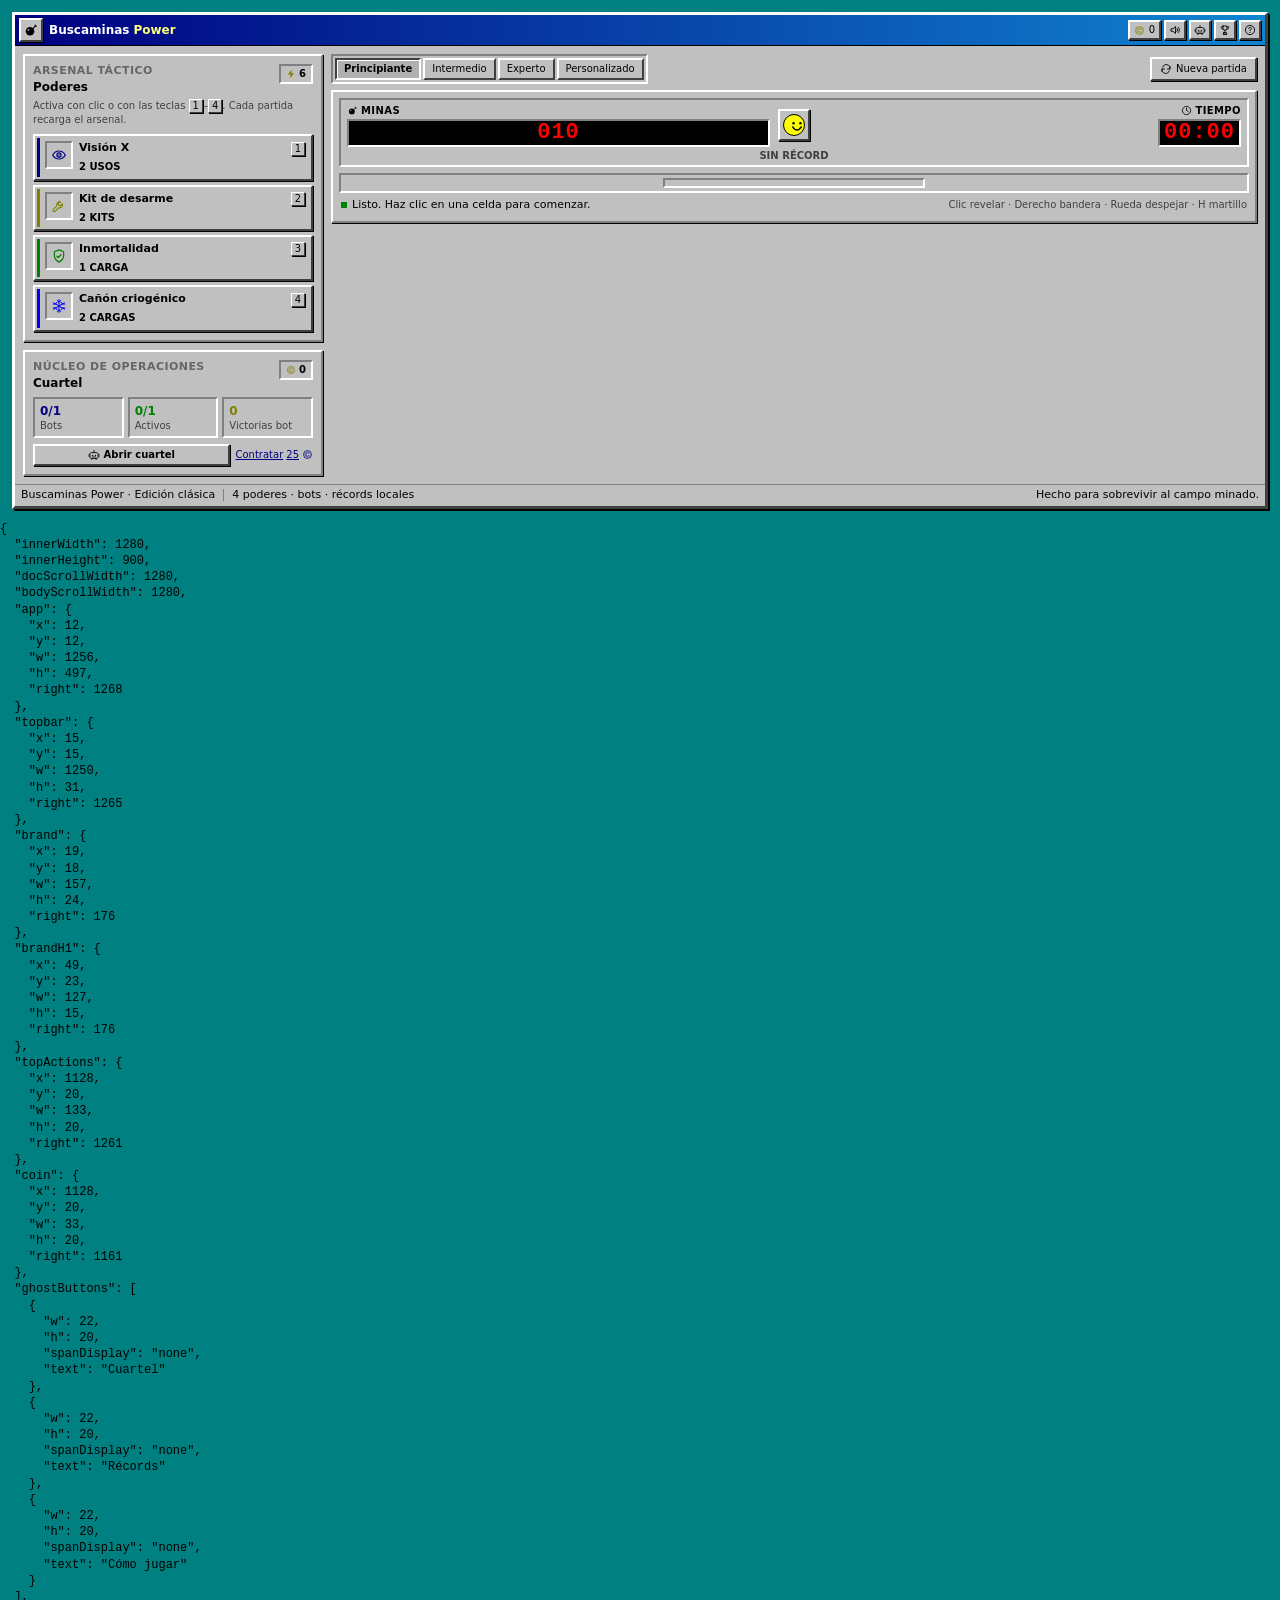
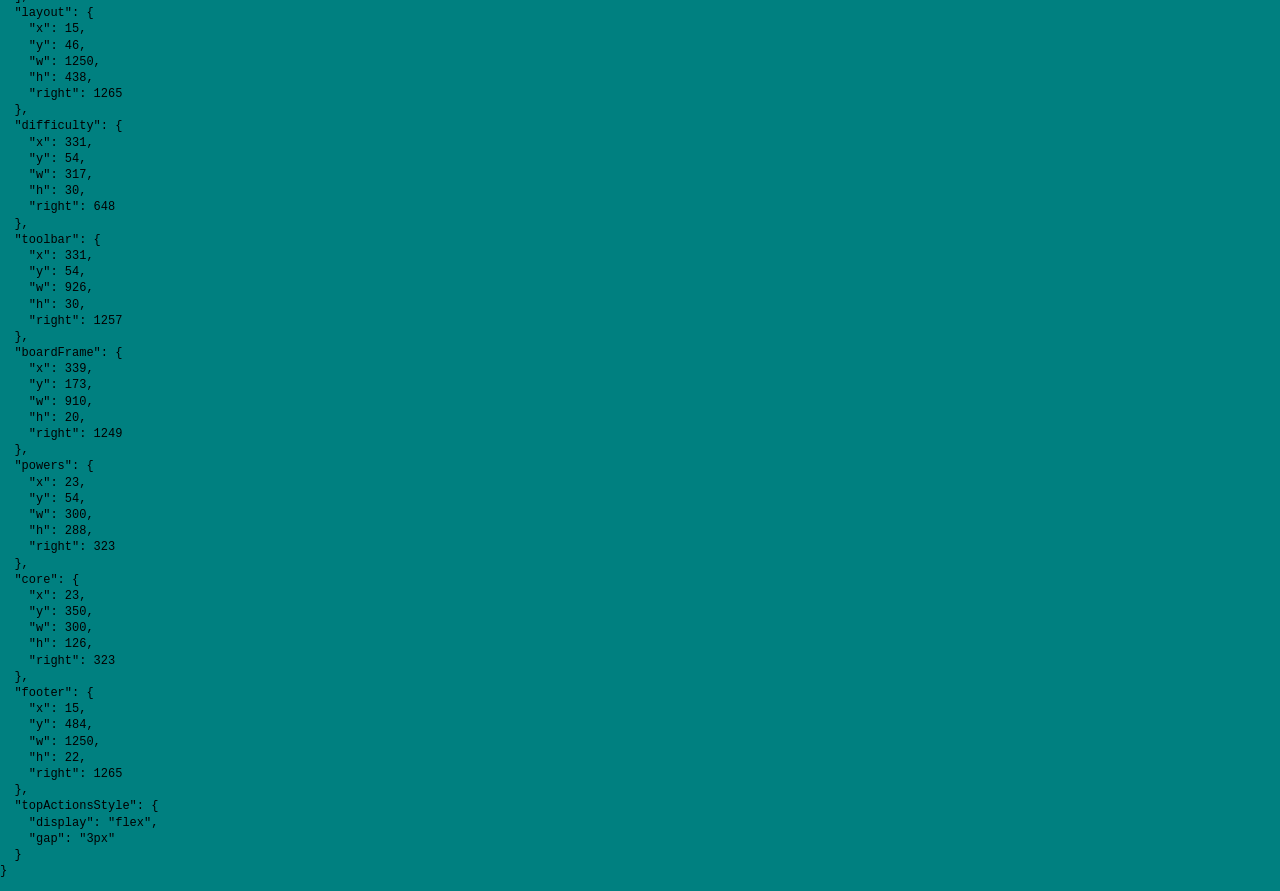
<file: _metrics.html>
<!DOCTYPE html>
<html lang="es">
<head>
  <meta charset="UTF-8">
  <meta name="viewport" content="width=device-width, initial-scale=1.0, viewport-fit=cover">
  <meta name="theme-color" content="#008080">
  <meta name="description" content="Buscaminas Power: el clásico buscaminas con visión X, kits de desarme, escudo de inmortalidad y cañón criogénico, con estilo Windows 98/2000.">
  <title>Buscaminas Power · Edición clásica</title>
  <link rel="icon" href="assets/favicon.svg" type="image/svg+xml">
  <link rel="stylesheet" href="css/base.css?v=classic-3">
  <link rel="stylesheet" href="css/layout.css?v=classic-3">
  <link rel="stylesheet" href="css/board.css?v=classic-3">
  <link rel="stylesheet" href="css/powers.css?v=classic-3">
  <link rel="stylesheet" href="css/progression.css?v=classic-3">
</head>
<body>
  <svg class="svg-sprite" aria-hidden="true" focusable="false">
    <symbol id="i-bomb" viewBox="0 0 24 24">
      <circle cx="10.5" cy="14" r="6.4" fill="currentColor"/>
      <path d="M14.8 9.8 17 7.6M17 7.6l1.6-1.6M18.6 6l1.5.4M18.6 6l-.4-1.5" fill="none" stroke="currentColor" stroke-width="1.7" stroke-linecap="round"/>
      <circle cx="8.2" cy="11.8" r="1.35" fill="rgba(255,255,255,.72)"/>
    </symbol>
    <symbol id="i-flag" viewBox="0 0 24 24">
      <path d="M6 21V3.8" fill="none" stroke="currentColor" stroke-width="2.2" stroke-linecap="round"/>
      <path d="M6.8 4.6c3.1-2 5.5 1.9 9.4.2l-.8 7.4c-3.4 1.5-5.8-1.8-8.6-.2z" fill="currentColor"/>
    </symbol>
    <symbol id="i-eye" viewBox="0 0 24 24">
      <path d="M2.5 12s3.4-6 9.5-6 9.5 6 9.5 6-3.4 6-9.5 6-9.5-6-9.5-6z" fill="none" stroke="currentColor" stroke-width="1.8"/>
      <circle cx="12" cy="12" r="3.1" fill="none" stroke="currentColor" stroke-width="1.8"/>
      <circle cx="12" cy="12" r="1.2" fill="currentColor"/>
    </symbol>
    <symbol id="i-tool" viewBox="0 0 24 24">
      <path d="M14.5 6.2a4.4 4.4 0 0 0-5.7 5.5L3.3 17.2a2 2 0 0 0 2.8 2.8l5.5-5.5a4.4 4.4 0 0 0 5.5-5.7l-2.6 2.6-2.8-.8-.8-2.8 2.6-2.6z" fill="none" stroke="currentColor" stroke-width="1.7" stroke-linejoin="round"/>
    </symbol>
    <symbol id="i-shield" viewBox="0 0 24 24">
      <path d="M12 2.8 19 5.7v5.2c0 4.5-2.9 8.1-7 10.3-4.1-2.2-7-5.8-7-10.3V5.7l7-2.9z" fill="none" stroke="currentColor" stroke-width="1.8" stroke-linejoin="round"/>
      <path d="m8.8 12.1 2.1 2.1 4.3-4.4" fill="none" stroke="currentColor" stroke-width="1.8" stroke-linecap="round" stroke-linejoin="round"/>
    </symbol>
    <symbol id="i-snow" viewBox="0 0 24 24">
      <path d="M12 2.5v19M3.8 7.2l16.4 9.6M20.2 7.2 3.8 16.8M12 6.2 9.4 3.7M12 6.2l2.6-2.5M12 17.8l-2.6 2.5M12 17.8l2.6 2.5M6.8 9l-3.5.1M6.8 9 8.9 6.3M17.2 15l3.5-.1M17.2 15l-2.1 2.7M17.2 9l3.5.1M17.2 9l-2.1-2.7M6.8 15l-3.5-.1M6.8 15l2.1 2.7" fill="none" stroke="currentColor" stroke-width="1.5" stroke-linecap="round"/>
    </symbol>
    <symbol id="i-hammer" viewBox="0 0 24 24">
      <path d="M13.6 3.2 20.8 10.4l-2.9 2.9-2.2-2.2-8 8a2.1 2.1 0 0 1-3-3l8-8-2.2-2.2 3.1-2.7z" fill="none" stroke="currentColor" stroke-width="1.8" stroke-linejoin="round"/>
      <path d="m4.8 19.2 2.2-2.2" fill="none" stroke="currentColor" stroke-width="2" stroke-linecap="round"/>
    </symbol>
    <symbol id="i-bot" viewBox="0 0 24 24">
      <rect x="3.8" y="7.2" width="16.4" height="11.6" rx="3.2" fill="none" stroke="currentColor" stroke-width="1.7"/>
      <path d="M12 2.8v4.4M7.8 21.2v-2.4M16.2 21.2v-2.4M2.2 11v4M21.8 11v4" fill="none" stroke="currentColor" stroke-width="1.7" stroke-linecap="round"/>
      <circle cx="9" cy="13" r="1.4" fill="currentColor"/>
      <circle cx="15" cy="13" r="1.4" fill="currentColor"/>
      <path d="M9 15.9h6" fill="none" stroke="currentColor" stroke-width="1.5" stroke-linecap="round"/>
    </symbol>
    <symbol id="i-chip" viewBox="0 0 24 24">
      <rect x="6.2" y="6.2" width="11.6" height="11.6" rx="2.2" fill="none" stroke="currentColor" stroke-width="1.7"/>
      <rect x="9.2" y="9.2" width="5.6" height="5.6" rx="1.2" fill="none" stroke="currentColor" stroke-width="1.5"/>
      <path d="M9.2 3.2v3M14.8 3.2v3M9.2 17.8v3M14.8 17.8v3M3.2 9.2h3M3.2 14.8h3M17.8 9.2h3M17.8 14.8h3" fill="none" stroke="currentColor" stroke-width="1.6" stroke-linecap="round"/>
    </symbol>
    <symbol id="i-coin" viewBox="0 0 24 24">
      <circle cx="12" cy="12" r="8.6" fill="none" stroke="currentColor" stroke-width="1.7"/>
      <circle cx="12" cy="12" r="5.8" fill="none" stroke="currentColor" stroke-width="1.2" opacity=".55"/>
      <path d="M14.6 9.1a3.8 3.8 0 0 0-5.2.2 3.7 3.7 0 0 0 0 5.4 3.8 3.8 0 0 0 5.2.2" fill="none" stroke="currentColor" stroke-width="1.7" stroke-linecap="round"/>
    </symbol>
    <symbol id="i-clock" viewBox="0 0 24 24">
      <circle cx="12" cy="12" r="9" fill="none" stroke="currentColor" stroke-width="1.8"/>
      <path d="M12 6.5V12l3.7 2.2" fill="none" stroke="currentColor" stroke-width="1.8" stroke-linecap="round"/>
    </symbol>
    <symbol id="i-trophy" viewBox="0 0 24 24">
      <path d="M8 4h8v4.5a4 4 0 0 1-8 0V4zM8 5.5H4.8v1.8A3.2 3.2 0 0 0 8 10.5M16 5.5h3.2v1.8a3.2 3.2 0 0 1-3.2 3.2M12 12.5V17M8.5 20.5h7M9.5 17h5l.7 3.5h-6.4L9.5 17z" fill="none" stroke="currentColor" stroke-width="1.7" stroke-linecap="round" stroke-linejoin="round"/>
    </symbol>
    <symbol id="i-help" viewBox="0 0 24 24">
      <circle cx="12" cy="12" r="9.2" fill="none" stroke="currentColor" stroke-width="1.8"/>
      <path d="M9.4 9a2.7 2.7 0 1 1 4.1 2.4c-1 .6-1.5 1.1-1.5 2.2" fill="none" stroke="currentColor" stroke-width="1.9" stroke-linecap="round"/>
      <circle cx="12" cy="17" r="1.2" fill="currentColor"/>
    </symbol>
    <symbol id="i-volume" viewBox="0 0 24 24">
      <path d="M4 9.5h4L13 5v14L8 14.5H4z" fill="none" stroke="currentColor" stroke-width="1.8" stroke-linejoin="round"/>
      <path d="M16 9a4.2 4.2 0 0 1 0 6M18.5 6.5a7.7 7.7 0 0 1 0 11" fill="none" stroke="currentColor" stroke-width="1.8" stroke-linecap="round"/>
    </symbol>
    <symbol id="i-mute" viewBox="0 0 24 24">
      <path d="M4 9.5h4L13 5v14L8 14.5H4z" fill="none" stroke="currentColor" stroke-width="1.8" stroke-linejoin="round"/>
      <path d="m16 9 5 6M21 9l-5 6" fill="none" stroke="currentColor" stroke-width="1.8" stroke-linecap="round"/>
    </symbol>
    <symbol id="i-refresh" viewBox="0 0 24 24">
      <path d="M20 7v5h-5M4 17v-5h5" fill="none" stroke="currentColor" stroke-width="1.8" stroke-linecap="round" stroke-linejoin="round"/>
      <path d="M5.6 8.3A7.4 7.4 0 0 1 19.9 12M18.4 15.7A7.4 7.4 0 0 1 4.1 12" fill="none" stroke="currentColor" stroke-width="1.8" stroke-linecap="round"/>
    </symbol>
    <symbol id="i-target" viewBox="0 0 24 24">
      <circle cx="12" cy="12" r="8.5" fill="none" stroke="currentColor" stroke-width="1.6"/>
      <circle cx="12" cy="12" r="4.5" fill="none" stroke="currentColor" stroke-width="1.6"/>
      <path d="M12 1.5v4M12 18.5v4M1.5 12h4M18.5 12h4" fill="none" stroke="currentColor" stroke-width="1.6" stroke-linecap="round"/>
      <circle cx="12" cy="12" r="1.4" fill="currentColor"/>
    </symbol>
    <symbol id="i-bolt" viewBox="0 0 24 24">
      <path d="M13.2 2 4.5 13.4h6.2L10.2 22l9-11.9h-6.4L13.2 2z" fill="currentColor"/>
    </symbol>
    <symbol id="i-chart" viewBox="0 0 24 24">
      <path d="M4 20h16M6.5 16.5V11M11.5 16.5V6M16.5 16.5v-8" fill="none" stroke="currentColor" stroke-width="2" stroke-linecap="round"/>
    </symbol>
    <symbol id="i-x" viewBox="0 0 24 24">
      <path d="m6 6 12 12M18 6 6 18" fill="none" stroke="currentColor" stroke-width="2" stroke-linecap="round"/>
    </symbol>
    <symbol id="i-arrow" viewBox="0 0 24 24">
      <path d="M4 12h15M14 6l6 6-6 6" fill="none" stroke="currentColor" stroke-width="2" stroke-linecap="round" stroke-linejoin="round"/>
    </symbol>
    <symbol id="face-smile" viewBox="0 0 64 64">
      <circle cx="22" cy="27" r="3.6" fill="currentColor"/>
      <circle cx="42" cy="27" r="3.6" fill="currentColor"/>
      <path d="M19.5 37.5c3.7 6 8.4 9 12.5 9s8.8-3 12.5-9" fill="none" stroke="currentColor" stroke-width="4.2" stroke-linecap="round"/>
    </symbol>
    <symbol id="face-dead" viewBox="0 0 64 64">
      <path d="m18.5 23.5 7 7M25.5 23.5l-7 7M38.5 23.5l7 7M45.5 23.5l-7 7" fill="none" stroke="currentColor" stroke-width="3.6" stroke-linecap="round"/>
      <path d="M20 45c3.5-4.5 7.6-6.8 12-6.8s8.5 2.3 12 6.8" fill="none" stroke="currentColor" stroke-width="4.2" stroke-linecap="round"/>
    </symbol>
    <symbol id="face-win" viewBox="0 0 64 64">
      <path d="M15 24.5h15.5l-1 6.2c-.4 2.4-2.1 3.8-4.1 3.8-2.6 0-4.1-2.2-4.3-4.7L20.5 24.5M33.5 24.5H49l-.6 5.3c-.3 2.6-1.9 4.7-4.4 4.7-2 0-3.7-1.4-4.1-3.8l-1.4-6.2" fill="currentColor"/>
      <path d="M20 41c3.5 5.2 8.2 7.8 12 7.8S40.5 46.2 44 41" fill="none" stroke="currentColor" stroke-width="4.2" stroke-linecap="round"/>
    </symbol>
    <symbol id="face-focus" viewBox="0 0 64 64">
      <circle cx="22" cy="27" r="4" fill="currentColor"/>
      <circle cx="42" cy="27" r="4" fill="currentColor"/>
      <path d="M25 44h14" fill="none" stroke="currentColor" stroke-width="4.2" stroke-linecap="round"/>
    </symbol>
  </svg>

  <div class="app" id="app">
    <header class="topbar">
      <div class="brand">
        <div class="brand-mark" aria-hidden="true">
          <svg class="icon"><use href="#i-bomb"></use></svg>
        </div>
        <div class="brand-copy">
          <p class="eyebrow">BUSCAMINAS · EDICIÓN CLÁSICA</p>
          <h1>Buscaminas <span>Power</span></h1>
        </div>
      </div>
      <div class="top-actions">
        <button class="coin-chip" id="coinChip" type="button" title="Monedas · abre el cuartel">
          <svg class="icon"><use href="#i-coin"></use></svg>
          <span id="coinCount">0</span>
        </button>
        <button class="icon-btn" id="soundBtn" type="button" aria-label="Silenciar sonido" aria-pressed="true" title="Sonido">
          <svg class="icon" id="soundIcon"><use href="#i-volume"></use></svg>
        </button>
        <button class="ghost-btn" id="hqBtn" type="button">
          <svg class="icon"><use href="#i-bot"></use></svg>
          <span>Cuartel</span>
        </button>
        <button class="ghost-btn" id="recordsBtn" type="button">
          <svg class="icon"><use href="#i-trophy"></use></svg>
          <span>Récords</span>
        </button>
        <button class="ghost-btn" id="helpBtn" type="button">
          <svg class="icon"><use href="#i-help"></use></svg>
          <span>Cómo jugar</span>
        </button>
      </div>
    </header>

    <main class="layout">
      <aside class="sidebar">
        <section class="panel powers-panel">
          <div class="panel-head">
            <div>
              <p class="kicker">ARSENAL TÁCTICO</p>
              <h2>Poderes</h2>
            </div>
            <div class="charge-total" title="Cargas disponibles">
              <svg class="icon"><use href="#i-bolt"></use></svg>
              <span id="powerCharges">6</span>
            </div>
          </div>
          <p class="panel-sub">Activa con clic o con las teclas <kbd>1</kbd>–<kbd>4</kbd>. Cada partida recarga el arsenal.</p>

          <div class="power-list">
            <button class="power-card power-card--xray" data-power="xray" id="power-xray" type="button">
              <span class="power-icon"><svg class="icon"><use href="#i-eye"></use></svg></span>
              <span class="power-body">
                <span class="power-top">
                  <span class="power-name">Visión X</span>
                  <kbd>1</kbd>
                </span>
                <span class="power-desc">Radiografía la celda bajo el cursor durante 5 segundos.</span>
                <span class="power-meta">
                  <span class="pips" data-pips="xray" aria-hidden="true"></span>
                  <span class="power-state" data-state="xray">2 usos</span>
                </span>
                <span class="power-progress" aria-hidden="true"><i data-progress="xray"></i></span>
              </span>
            </button>

            <button class="power-card power-card--defuse" data-power="defuse" id="power-defuse" type="button">
              <span class="power-icon"><svg class="icon"><use href="#i-tool"></use></svg></span>
              <span class="power-body">
                <span class="power-top">
                  <span class="power-name">Kit de desarme</span>
                  <kbd>2</kbd>
                </span>
                <span class="power-desc">Si pisas una mina, se abre el módulo de corte. Detén la aguja en la zona blanca.</span>
                <span class="power-meta">
                  <span class="pips" data-pips="defuse" aria-hidden="true"></span>
                  <span class="power-state" data-state="defuse">2 kits</span>
                </span>
              </span>
            </button>

            <button class="power-card power-card--immortal" data-power="immortal" id="power-immortal" type="button">
              <span class="power-icon"><svg class="icon"><use href="#i-shield"></use></svg></span>
              <span class="power-body">
                <span class="power-top">
                  <span class="power-name">Inmortalidad</span>
                  <kbd>3</kbd>
                </span>
                <span class="power-desc">Blindaje para tus próximos 5 clics. Las minas que pises serán absorbidas.</span>
                <span class="power-meta">
                  <span class="pips" data-pips="immortal" aria-hidden="true"></span>
                  <span class="power-state" data-state="immortal">1 carga</span>
                </span>
              </span>
            </button>

            <button class="power-card power-card--freeze" data-power="freeze" id="power-freeze" type="button">
              <span class="power-icon"><svg class="icon"><use href="#i-snow"></use></svg></span>
              <span class="power-body">
                <span class="power-top">
                  <span class="power-name">Cañón criogénico</span>
                  <kbd>4</kbd>
                </span>
                <span class="power-desc">Congela una sola celda. Cambia al martillo y rómpela antes de que se descongele.</span>
                <span class="power-meta">
                  <span class="pips" data-pips="freeze" aria-hidden="true"></span>
                  <span class="power-state" data-state="freeze">2 cargas</span>
                </span>
                <span class="power-progress" aria-hidden="true"><i data-progress="freeze"></i></span>
              </span>
            </button>
          </div>
        </section>

        <section class="panel core-panel">
          <div class="panel-head">
            <div>
              <p class="kicker">NÚCLEO DE OPERACIONES</p>
              <h2>Cuartel</h2>
            </div>
            <span class="core-coin" id="coreCoins" title="Monedas disponibles">
              <svg class="icon"><use href="#i-coin"></use></svg>
              <b id="coreCoinsValue">0</b>
            </span>
          </div>
          <p class="panel-sub">Gana monedas jugando, mejora el núcleo y deja que los bots trabajen por ti.</p>
          <div class="core-stats">
            <div class="core-stat">
              <strong id="coreBots">0/1</strong>
              <span>Bots</span>
            </div>
            <div class="core-stat">
              <strong id="coreActive">0/1</strong>
              <span>Activos</span>
            </div>
            <div class="core-stat">
              <strong id="coreBotWins">0</strong>
              <span>Victorias bot</span>
            </div>
          </div>
          <div class="core-actions">
            <button class="primary-btn primary-btn--small" id="coreOpenBtn" type="button">
              <svg class="icon"><use href="#i-bot"></use></svg>
              Abrir cuartel
            </button>
            <button class="mini-link" id="coreHireBtn" type="button">
              Contratar <span id="coreHireCost">25</span>
              <svg class="icon"><use href="#i-coin"></use></svg>
            </button>
          </div>
          <div class="core-bot-hint" id="coreBotHint">Contrata tu primer bot o gana una partida manual para empezar.</div>
        </section>

        <section class="panel intel-panel">
          <div class="panel-head">
            <div>
              <p class="kicker">TELEMETRÍA</p>
              <h2>Tu historial</h2>
            </div>
            <button class="mini-link" id="recordsBtn2" type="button">Ver todo <svg class="icon"><use href="#i-arrow"></use></svg></button>
          </div>
          <div class="mini-stats">
            <div class="mini-stat">
              <strong id="bestTime">--:--</strong>
              <span id="bestTimeLabel">Mejor tiempo</span>
            </div>
            <div class="mini-stat">
              <strong id="winRate">0%</strong>
              <span>Victorias</span>
            </div>
            <div class="mini-stat">
              <strong id="gamesWon">0</strong>
              <span>Ganadas</span>
            </div>
          </div>
          <div class="intel-tip">
            <span class="tip-dot"></span>
            <p id="tipText">El primer clic siempre es seguro. El reloj arranca al descubrir la primera celda.</p>
          </div>
        </section>
      </aside>

      <section class="game-shell">
        <div class="toolbar">
          <div class="difficulty" role="group" aria-label="Dificultad">
            <button class="diff-btn is-active" data-diff="beginner" type="button" aria-pressed="true">
              <span class="diff-dot"></span>Principiante
            </button>
            <button class="diff-btn" data-diff="intermediate" type="button" aria-pressed="false">
              <span class="diff-dot"></span>Intermedio
            </button>
            <button class="diff-btn" data-diff="expert" type="button" aria-pressed="false">
              <span class="diff-dot"></span>Experto
            </button>
            <button class="diff-btn" data-diff="custom" type="button" aria-pressed="false">
              <span class="diff-dot"></span>Personalizado
            </button>
          </div>
          <div class="toolbar-actions">
            <button class="chip-btn" id="newGameBtn" type="button" title="Nueva partida (misma configuración)">
              <svg class="icon"><use href="#i-refresh"></use></svg>
              <span>Nueva partida</span>
            </button>
          </div>
        </div>

        <div class="custom-panel" id="customPanel" hidden>
          <div class="custom-fields">
            <label class="field">
              <span>Ancho</span>
              <input id="customWidth" type="number" min="5" max="40" step="1" value="16" inputmode="numeric">
            </label>
            <span class="field-x" aria-hidden="true">×</span>
            <label class="field">
              <span>Alto</span>
              <input id="customHeight" type="number" min="5" max="24" step="1" value="16" inputmode="numeric">
            </label>
            <label class="field field--mines">
              <span>Minas</span>
              <input id="customMines" type="number" min="1" max="200" step="1" value="40" inputmode="numeric">
            </label>
            <button class="primary-btn primary-btn--small" id="customApply" type="button">
              <svg class="icon"><use href="#i-bolt"></use></svg>
              Generar tablero
            </button>
          </div>
          <p class="custom-hint" id="customHint">Entre 5 y 40 columnas · entre 5 y 24 filas.</p>
        </div>

        <div class="game-panel">
          <div class="hud">
            <div class="hud-stat">
              <span class="hud-label"><svg class="icon"><use href="#i-bomb"></use></svg> MINAS</span>
              <span class="digital" id="mineCount">010</span>
            </div>
            <button class="face-btn" id="faceBtn" type="button" aria-label="Nueva partida" title="Nueva partida">
              <svg class="face-icon" id="faceIcon"><use href="#face-smile"></use></svg>
            </button>
            <div class="hud-stat hud-stat--right">
              <span class="hud-label"><svg class="icon"><use href="#i-clock"></use></svg> TIEMPO</span>
              <span class="digital" id="timer">00:00</span>
            </div>
            <div class="hud-record" id="bestChip">SIN RÉCORD</div>
          </div>

          <div class="board-frame" id="boardFrame">
            <div class="board-viewport" id="boardViewport">
              <div class="board" id="board" role="grid" aria-label="Tablero de buscaminas"></div>
            </div>

            <div class="shield-hud" id="shieldHud" hidden>
              <svg class="icon"><use href="#i-shield"></use></svg>
              <span class="shield-label">ESCUDO</span>
              <span class="shield-pips" id="shieldPips"></span>
            </div>

            <div class="freeze-banner" id="freezeBanner" hidden>
              <svg class="icon" id="freezeBannerIcon"><use href="#i-snow"></use></svg>
              <span class="freeze-banner-title" id="freezeBannerTitle">MODO CRIO</span>
              <span class="freeze-banner-copy" id="freezeBannerCopy">Toca una celda · máx. 2</span>
              <span class="freeze-banner-timer" id="freezeBannerTimer">2 cargas</span>
              <span class="freeze-banner-meter"><i id="freezeBannerFill"></i></span>
              <kbd>H</kbd>
              <kbd>ESC</kbd>
            </div>
          </div>

          <div class="status-bar">
            <span class="status-dot" id="statusDot"></span>
            <p id="statusText">Listo. Haz clic en una celda para comenzar.</p>
            <span class="controls-hint">Clic revelar · Derecho bandera · Rueda despejar · H martillo</span>
          </div>
        </div>
      </section>
    </main>

    <footer class="footer">
      <span>Buscaminas Power · Edición clásica</span>
      <span class="footer-sep"></span>
      <span>4 poderes · bots · récords locales</span>
      <span class="footer-right">Hecho para sobrevivir al campo minado.</span>
    </footer>
  </div>

  <div class="xray-cursor" id="xrayCursor" hidden>
    <span class="xray-cursor-ring"></span>
    <span class="xray-cursor-label" id="xrayCursorLabel">5.0s</span>
  </div>

  <div class="toasts" id="toasts" aria-live="polite" aria-atomic="false"></div>

  <div class="modal" id="helpModal" aria-hidden="true">
    <div class="modal-backdrop" data-close-modal></div>
    <div class="modal-card modal-card--help" role="dialog" aria-modal="true" aria-labelledby="helpTitle">
      <button class="modal-close" type="button" data-close-modal aria-label="Cerrar">
        <svg class="icon"><use href="#i-x"></use></svg>
      </button>
      <div class="modal-head">
        <p class="kicker">MANUAL DE CAMPO</p>
        <h2 id="helpTitle">Cómo jugar</h2>
        <p class="modal-sub">Despeja el campo, evita las minas y usa el arsenal cuando la cosa se ponga fea.</p>
      </div>

      <div class="help-grid">
        <section class="help-block">
          <h3><span class="help-num">01</span> Reglas base</h3>
          <ul class="help-list">
            <li>Descubre todas las celdas seguras sin pisar una mina.</li>
            <li>Los números indican cuántas minas hay en las 8 celdas vecinas.</li>
            <li>Las celdas vacías se abren en cadena y revelan su borde numerado, igual que en el Buscaminas clásico.</li>
            <li>El primer clic siempre es seguro y el reloj arranca al descubrir.</li>
            <li>Marca minas con <b>clic derecho</b>. El contador baja al marcar.</li>
            <li>Doble clic o clic con la rueda (botón central) sobre un número para despejar sus vecinas si ya están marcadas.</li>
          </ul>
        </section>
        <section class="help-block">
          <h3><span class="help-num">02</span> Controles</h3>
          <div class="key-table">
            <div><span>Clic izquierdo</span><kbd>Descubrir</kbd></div>
            <div><span>Clic derecho</span><kbd>Bandera</kbd></div>
            <div><span>Doble clic</span><kbd>Despejar</kbd></div>
            <div><span>Rueda / clic central</span><kbd>Despejar</kbd></div>
            <div><span>Tecla H</span><kbd>Martillo</kbd></div>
            <div><span>Teclas 1–4</span><kbd>Poderes</kbd></div>
            <div><span>Espacio / Enter</span><kbd>Cortar cable</kbd></div>
            <div><span>Esc</span><kbd>Cancelar modo</kbd></div>
            <div><span>Táctil</span><kbd>Mantener = bandera</kbd></div>
          </div>
        </section>
      </div>

      <div class="help-powers">
        <h3><span class="help-num">03</span> Arsenal</h3>
        <div class="help-power-grid">
          <article><svg class="icon"><use href="#i-eye"></use></svg><div><h4>Visión X · 2 usos</h4><p>Durante 5 s, al pasar el cursor por una celda verás su contenido real: minas, números o vacío. Perfecto para dudar con estilo.</p></div></article>
          <article><svg class="icon"><use href="#i-tool"></use></svg><div><h4>Kit de desarme · 2 usos</h4><p>Si pisas una mina, se abre un módulo con una aguja giratoria. Pulsa <b>Espacio</b> o haz clic cuando la aguja cruce la sección blanca. Si fallas: boom.</p></div></article>
          <article><svg class="icon"><use href="#i-shield"></use></svg><div><h4>Inmortalidad · 1 uso</h4><p>Te da 5 clics de blindaje. Cada clic válido consume 1 carga, aciertes o no. Cualquier mina que pises durante el escudo queda neutralizada.</p></div></article>
          <article><svg class="icon"><use href="#i-snow"></use></svg><div><h4>Cañón criogénico · 2 cargas</h4><p>Congela una sola celda, con un máximo de 2 celdas congeladas a la vez. Después cambia al martillo con <b>H</b> o pulsando la tarjeta y golpea la celda congelada. Si dejas pasar el tiempo, el hielo se derrite poco a poco y el martillo ya no podrá romperla.</p></div></article>
        </div>
      </div>

      <div class="help-progression">
        <h3><span class="help-num">04</span> Progresión incremental</h3>
        <div class="help-progression-grid">
          <p><b>1. Juega manual.</b> Cada victoria manual acredita monedas según dificultad y tiempo. El primer bot cuesta 25 monedas.</p>
          <p><b>2. Abre el Cuartel.</b> Contrata bots, asígnales una dificultad y observa cómo resuelven tableros mientras tú juegas.</p>
          <p><b>3. Mejora el núcleo.</b> Capacidad, concurrencia, velocidad e inteligencia. Más inteligencia reduce los errores y las conjeturas de los bots.</p>
          <p><b>4. Compra habilidades.</b> Sube el nivel de Visión X, desarme, escudo y criogenia. Después equípalas en cada bot desde su tarjeta.</p>
        </div>
      </div>

      <div class="modal-actions">
        <button class="primary-btn" type="button" data-close-modal>
          <svg class="icon"><use href="#i-bolt"></use></svg>
          Entendido, a jugar
        </button>
      </div>
    </div>
  </div>

  <div class="modal" id="recordsModal" aria-hidden="true">
    <div class="modal-backdrop" data-close-modal></div>
    <div class="modal-card modal-card--records" role="dialog" aria-modal="true" aria-labelledby="recordsTitle">
      <button class="modal-close" type="button" data-close-modal aria-label="Cerrar">
        <svg class="icon"><use href="#i-x"></use></svg>
      </button>
      <div class="modal-head">
        <p class="kicker">ARCHIVO DE OPERACIONES</p>
        <h2 id="recordsTitle">Récords e historial</h2>
        <p class="modal-sub">Tus partidas se guardan en este navegador. Sin cuentas, sin nubes, sin excusas.</p>
      </div>

      <div class="records-summary" id="recordsSummary"></div>

      <h3 class="records-subtitle"><svg class="icon"><use href="#i-trophy"></use></svg> Mejores tiempos</h3>
      <div class="best-grid" id="bestGrid"></div>

      <h3 class="records-subtitle"><svg class="icon"><use href="#i-chart"></use></svg> Últimas partidas</h3>
      <div class="history-wrap">
        <div class="history-head">
          <span>Partida</span><span>Resultado</span><span>Tiempo</span><span>Fecha</span><span>Poderes</span>
        </div>
        <div class="history-list" id="historyList"></div>
      </div>

      <div class="modal-actions modal-actions--between">
        <button class="text-btn text-btn--danger" id="resetStatsBtn" type="button">Borrar historial</button>
        <button class="primary-btn primary-btn--small" type="button" data-close-modal>Cerrar</button>
      </div>
    </div>
  </div>

  <div class="modal" id="hqModal" aria-hidden="true">
    <div class="modal-backdrop" data-close-modal></div>
    <div class="modal-card modal-card--hq" role="dialog" aria-modal="true" aria-labelledby="hqTitle">
      <button class="modal-close" type="button" data-close-modal aria-label="Cerrar">
        <svg class="icon"><use href="#i-x"></use></svg>
      </button>
      <div class="modal-head">
        <p class="kicker">NÚCLEO INCREMENTAL</p>
        <h2 id="hqTitle">Cuartel de operaciones</h2>
        <p class="modal-sub">Juega, gana monedas, mejora el núcleo y asigna bots a cada dificultad. Ellos siguen trabajando mientras tú juegas.</p>
      </div>

      <div class="hq-summary">
        <div class="hq-stat hq-stat--coins">
          <span>MONEDAS</span>
          <strong id="hqCoins">0</strong>
        </div>
        <div class="hq-stat">
          <span>ESCUADRÓN</span>
          <strong id="hqBots">0/1</strong>
        </div>
        <div class="hq-stat">
          <span>PROCESOS</span>
          <strong id="hqConcurrency">0/1</strong>
        </div>
        <div class="hq-stat">
          <span>VICTORIAS BOT</span>
          <strong id="hqBotWins">0</strong>
        </div>
      </div>

      <div class="hq-tabs" role="tablist" aria-label="Secciones del cuartel">
        <button class="hq-tab is-active" type="button" data-hq-tab="bots" role="tab" aria-selected="true">
          <svg class="icon"><use href="#i-bot"></use></svg> Bots
        </button>
        <button class="hq-tab" type="button" data-hq-tab="upgrades" role="tab" aria-selected="false">
          <svg class="icon"><use href="#i-bolt"></use></svg> Mejoras
        </button>
        <button class="hq-tab" type="button" data-hq-tab="skills" role="tab" aria-selected="false">
          <svg class="icon"><use href="#i-target"></use></svg> Habilidades
        </button>
        <button class="hq-tab" type="button" data-hq-tab="log" role="tab" aria-selected="false">
          <svg class="icon"><use href="#i-chart"></use></svg> Registro
        </button>
      </div>

      <div class="hq-panels">
        <section class="hq-panel" id="hqBotsPanel" data-hq-panel="bots">
          <div class="hq-panel-head">
            <div>
              <h3>Escuadrón de barrido</h3>
              <p>Cada bot resuelve tableros de la dificultad asignada. La inteligencia reduce sus fallos; la velocidad y la concurrencia aumentan la producción.</p>
            </div>
            <button class="primary-btn primary-btn--small" id="hqHireBtn" type="button">
              <svg class="icon"><use href="#i-bot"></use></svg>
              Contratar <span id="hqHireCost">25</span>
              <svg class="icon"><use href="#i-coin"></use></svg>
            </button>
          </div>
          <div class="hq-limit" id="hqCapacityHint"></div>
          <div class="bot-list" id="hqBotList"></div>
        </section>

        <section class="hq-panel" id="hqUpgradesPanel" data-hq-panel="upgrades" hidden>
          <div class="hq-panel-head">
            <div>
              <h3>Mejoras del núcleo</h3>
              <p>Inversiones permanentes que afectan a todos los bots. Se pagan con monedas de partidas manuales y automáticas.</p>
            </div>
          </div>
          <div class="upgrade-grid" id="hqUpgradeList"></div>
        </section>

        <section class="hq-panel" id="hqSkillsPanel" data-hq-panel="skills" hidden>
          <div class="hq-panel-head">
            <div>
              <h3>Habilidades</h3>
              <p>Mejora el nivel de cada poder con monedas. Tu arsenal manual se actualiza al empezar una nueva partida; los bots reciben sus cargas al empezar cada tablero.</p>
            </div>
          </div>
          <div class="skill-grid" id="hqSkillList"></div>
        </section>

        <section class="hq-panel" id="hqLogPanel" data-hq-panel="log" hidden>
          <div class="hq-panel-head">
            <div>
              <h3>Registro de operaciones</h3>
              <p>Últimos movimientos del núcleo. Los bots guardan su progreso automáticamente en este navegador.</p>
            </div>
          </div>
          <div class="hq-log-stats" id="hqLogStats"></div>
          <div class="hq-log-list" id="hqLogList"></div>
        </section>
      </div>

      <div class="modal-actions modal-actions--between">
        <span class="hq-foot" id="hqFoot">Las mejoras y los bots se guardan en local.</span>
        <button class="primary-btn primary-btn--small" type="button" data-close-modal>Cerrar</button>
      </div>
    </div>
  </div>

  <div class="modal" id="resultModal" aria-hidden="true">
    <div class="modal-backdrop" data-close-modal></div>
    <div class="modal-card modal-card--result" role="dialog" aria-modal="true" aria-labelledby="resultTitle">
      <div class="result-emblem" id="resultEmblem">
        <svg class="icon" id="resultEmblemIcon"><use href="#i-bomb"></use></svg>
      </div>
      <p class="kicker" id="resultKicker">MISIÓN COMPLETADA</p>
      <h2 id="resultTitle">Campo despejado</h2>
      <p class="modal-sub" id="resultSub">Has sobrevivido al campo minado.</p>

      <div class="result-time-wrap">
        <span class="result-time-label">TIEMPO DE MISIÓN</span>
        <strong class="result-time" id="resultTime">00:00.00</strong>
        <span class="new-record" id="newRecordBadge" hidden><svg class="icon"><use href="#i-trophy"></use></svg> NUEVO RÉCORD</span>
      </div>

      <div class="result-details" id="resultDetails"></div>

      <div class="modal-actions modal-actions--stack">
        <button class="primary-btn" id="resultAgainBtn" type="button">
          <svg class="icon"><use href="#i-refresh"></use></svg>
          Jugar otra vez
        </button>
        <button class="ghost-btn ghost-btn--wide" id="resultChangeBtn" type="button">Cambiar dificultad</button>
      </div>
    </div>
  </div>

  <div class="defuse-overlay" id="defuseOverlay" hidden aria-hidden="true">
    <div class="defuse-vignette"></div>
    <div class="defuse-card" id="defuseCard" role="dialog" aria-modal="true" aria-label="Módulo de desarme">
      <div class="defuse-head">
        <p class="kicker">PROTOCOLO DE EMERGENCIA</p>
        <h2>MÓDULO DE CORTE</h2>
        <p>Detén la aguja dentro de la <b>zona blanca</b>. Un clic. Sin margen de error.</p>
      </div>

      <div class="defuse-stage">
        <div class="defuse-readout">
          <span id="defuseAngle">000.0°</span>
          <span class="defuse-readout-label">ÁNGULO DE AGUJA</span>
        </div>
        <div class="defuse-ring-wrap">
          <svg class="defuse-ring" viewBox="0 0 320 320" aria-hidden="true">
            <circle cx="160" cy="160" r="138" class="defuse-outer-track"/>
            <circle cx="160" cy="160" r="118" class="defuse-track"/>
            <path id="defuseTargetArc" class="defuse-target" d=""></path>
            <g id="defuseTicks"></g>
            <g id="defuseNeedle" class="defuse-needle" transform="rotate(0 160 160)">
              <line x1="160" y1="160" x2="160" y2="38" class="defuse-needle-line"/>
              <line x1="160" y1="54" x2="160" y2="38" class="defuse-needle-tip"/>
            </g>
            <circle cx="160" cy="160" r="17" class="defuse-hub"/>
            <circle cx="160" cy="160" r="6" class="defuse-hub-core"/>
            <circle cx="160" cy="160" r="145" class="defuse-rotator"/>
          </svg>
          <div class="defuse-result" id="defuseResult" aria-live="assertive"></div>
        </div>
        <div class="defuse-precision" id="defusePrecision">EN ESPERA DE CORTE</div>
      </div>

      <button class="defuse-cut-btn" id="defuseCutBtn" type="button">
        <span class="cut-btn-pulse"></span>
        <span>CORTAR</span>
        <kbd>ESPACIO</kbd>
      </button>
      <p class="defuse-foot">El reloj de la partida sigue corriendo. La aguja acelera con la densidad de minas.</p>
    </div>
  </div>

  <canvas class="fx-canvas" id="fxCanvas" aria-hidden="true"></canvas>
  <div class="screen-flash" id="screenFlash" aria-hidden="true"></div>

  <script src="js/utils.js?v=classic-3" defer></script>
  <script src="js/config.js?v=classic-3" defer></script>
  <script src="js/progression.js?v=classic-3" defer></script>
  <script src="js/storage.js?v=classic-3" defer></script>
  <script src="js/audio.js?v=classic-3" defer></script>
  <script src="js/effects.js?v=classic-3" defer></script>
  <script src="js/board.js?v=classic-3" defer></script>
  <script src="js/defuse.js?v=classic-3" defer></script>
  <script src="js/bots.js?v=classic-3" defer></script>
  <script src="js/game.js?v=classic-3" defer></script>
  <script src="js/ui.js?v=classic-3" defer></script>
  <script src="js/app.js?v=classic-3" defer></script>
<script>
window.addEventListener('load', function () {
  setTimeout(function () {
    var q = function (s) { return document.querySelector(s); };
    var r = function (el) { if (!el) return null; var b = el.getBoundingClientRect(); return { x: Math.round(b.x), y: Math.round(b.y), w: Math.round(b.width), h: Math.round(b.height), right: Math.round(b.right) }; };
    var data = {
      innerWidth: innerWidth,
      innerHeight: innerHeight,
      docScrollWidth: document.documentElement.scrollWidth,
      bodyScrollWidth: document.body.scrollWidth,
      app: r(q('.app')),
      topbar: r(q('.topbar')),
      brand: r(q('.brand')),
      brandH1: r(q('.brand h1')),
      topActions: r(q('.top-actions')),
      coin: r(q('.coin-chip')),
      ghostButtons: Array.from(document.querySelectorAll('.top-actions .ghost-btn')).map(function (b) { var s = b.querySelector('span'); return { w: Math.round(b.getBoundingClientRect().width), h: Math.round(b.getBoundingClientRect().height), spanDisplay: s ? getComputedStyle(s).display : null, text: b.textContent.trim() }; }),
      layout: r(q('.layout')),
      difficulty: r(q('.difficulty')),
      toolbar: r(q('.toolbar')),
      boardFrame: r(q('.board-frame')),
      powers: r(q('.powers-panel')),
      core: r(q('.core-panel')),
      footer: r(q('.footer')),
      topActionsStyle: q('.top-actions') ? { display: getComputedStyle(q('.top-actions')).display, gap: getComputedStyle(q('.top-actions')).gap } : null
    };
    var pre = document.createElement('pre');
    pre.id = 'metrics';
    pre.textContent = JSON.stringify(data, null, 2);
    document.body.appendChild(pre);
  }, 500);
});
</script></body>
</html>
</file>
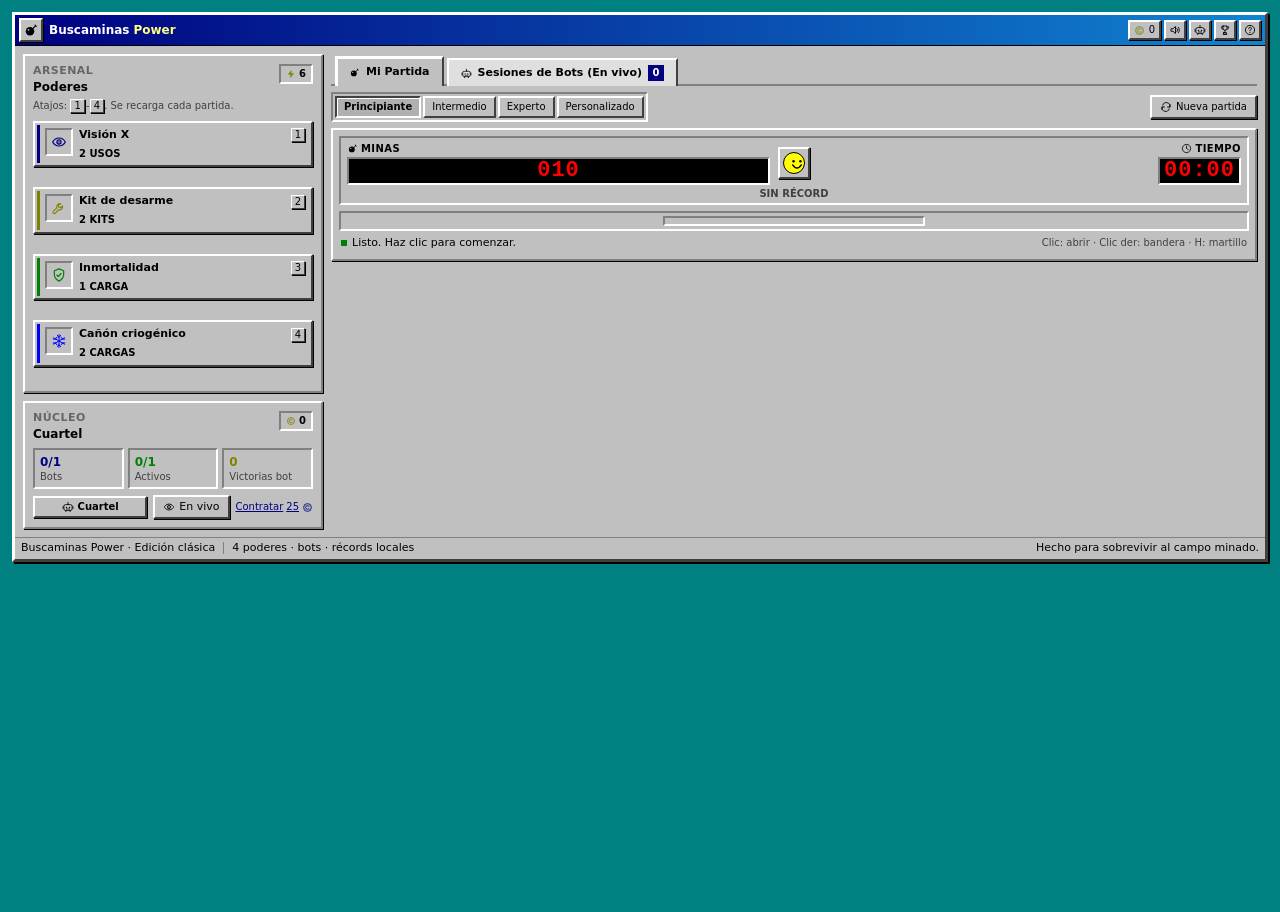
<file: _preview.html>
<!DOCTYPE html>
<html lang="es">
<head>
  <meta charset="UTF-8">
  <meta name="viewport" content="width=device-width, initial-scale=1.0, viewport-fit=cover">
  <meta name="theme-color" content="#008080">
  <meta name="description" content="Buscaminas Power: el clásico buscaminas con visión X, kits de desarme, escudo de inmortalidad y cañón criogénico, con estilo Windows 98/2000.">
  <title>Buscaminas Power · Edición clásica</title>
  <link rel="icon" href="assets/favicon.svg" type="image/svg+xml">
  <link rel="stylesheet" href="css/base.css?v=classic-4">
  <link rel="stylesheet" href="css/layout.css?v=classic-4">
  <link rel="stylesheet" href="css/board.css?v=classic-4">
  <link rel="stylesheet" href="css/powers.css?v=classic-4">
  <link rel="stylesheet" href="css/progression.css?v=classic-4">
</head>
<body>
  <svg class="svg-sprite" aria-hidden="true" focusable="false">
    <symbol id="i-bomb" viewBox="0 0 24 24">
      <circle cx="10.5" cy="14" r="6.4" fill="currentColor"/>
      <path d="M14.8 9.8 17 7.6M17 7.6l1.6-1.6M18.6 6l1.5.4M18.6 6l-.4-1.5" fill="none" stroke="currentColor" stroke-width="1.7" stroke-linecap="round"/>
      <circle cx="8.2" cy="11.8" r="1.35" fill="rgba(255,255,255,.72)"/>
    </symbol>
    <symbol id="i-flag" viewBox="0 0 24 24">
      <path d="M6 21V3.8" fill="none" stroke="currentColor" stroke-width="2.2" stroke-linecap="round"/>
      <path d="M6.8 4.6c3.1-2 5.5 1.9 9.4.2l-.8 7.4c-3.4 1.5-5.8-1.8-8.6-.2z" fill="currentColor"/>
    </symbol>
    <symbol id="i-eye" viewBox="0 0 24 24">
      <path d="M2.5 12s3.4-6 9.5-6 9.5 6 9.5 6-3.4 6-9.5 6-9.5-6-9.5-6z" fill="none" stroke="currentColor" stroke-width="1.8"/>
      <circle cx="12" cy="12" r="3.1" fill="none" stroke="currentColor" stroke-width="1.8"/>
      <circle cx="12" cy="12" r="1.2" fill="currentColor"/>
    </symbol>
    <symbol id="i-tool" viewBox="0 0 24 24">
      <path d="M14.5 6.2a4.4 4.4 0 0 0-5.7 5.5L3.3 17.2a2 2 0 0 0 2.8 2.8l5.5-5.5a4.4 4.4 0 0 0 5.5-5.7l-2.6 2.6-2.8-.8-.8-2.8 2.6-2.6z" fill="none" stroke="currentColor" stroke-width="1.7" stroke-linejoin="round"/>
    </symbol>
    <symbol id="i-shield" viewBox="0 0 24 24">
      <path d="M12 2.8 19 5.7v5.2c0 4.5-2.9 8.1-7 10.3-4.1-2.2-7-5.8-7-10.3V5.7l7-2.9z" fill="none" stroke="currentColor" stroke-width="1.8" stroke-linejoin="round"/>
      <path d="m8.8 12.1 2.1 2.1 4.3-4.4" fill="none" stroke="currentColor" stroke-width="1.8" stroke-linecap="round" stroke-linejoin="round"/>
    </symbol>
    <symbol id="i-snow" viewBox="0 0 24 24">
      <path d="M12 2.5v19M3.8 7.2l16.4 9.6M20.2 7.2 3.8 16.8M12 6.2 9.4 3.7M12 6.2l2.6-2.5M12 17.8l-2.6 2.5M12 17.8l2.6 2.5M6.8 9l-3.5.1M6.8 9 8.9 6.3M17.2 15l3.5-.1M17.2 15l-2.1 2.7M17.2 9l3.5.1M17.2 9l-2.1-2.7M6.8 15l-3.5-.1M6.8 15l2.1 2.7" fill="none" stroke="currentColor" stroke-width="1.5" stroke-linecap="round"/>
    </symbol>
    <symbol id="i-hammer" viewBox="0 0 24 24">
      <path d="M13.6 3.2 20.8 10.4l-2.9 2.9-2.2-2.2-8 8a2.1 2.1 0 0 1-3-3l8-8-2.2-2.2 3.1-2.7z" fill="none" stroke="currentColor" stroke-width="1.8" stroke-linejoin="round"/>
      <path d="m4.8 19.2 2.2-2.2" fill="none" stroke="currentColor" stroke-width="2" stroke-linecap="round"/>
    </symbol>
    <symbol id="i-bot" viewBox="0 0 24 24">
      <rect x="3.8" y="7.2" width="16.4" height="11.6" rx="3.2" fill="none" stroke="currentColor" stroke-width="1.7"/>
      <path d="M12 2.8v4.4M7.8 21.2v-2.4M16.2 21.2v-2.4M2.2 11v4M21.8 11v4" fill="none" stroke="currentColor" stroke-width="1.7" stroke-linecap="round"/>
      <circle cx="9" cy="13" r="1.4" fill="currentColor"/>
      <circle cx="15" cy="13" r="1.4" fill="currentColor"/>
      <path d="M9 15.9h6" fill="none" stroke="currentColor" stroke-width="1.5" stroke-linecap="round"/>
    </symbol>
    <symbol id="i-chip" viewBox="0 0 24 24">
      <rect x="6.2" y="6.2" width="11.6" height="11.6" rx="2.2" fill="none" stroke="currentColor" stroke-width="1.7"/>
      <rect x="9.2" y="9.2" width="5.6" height="5.6" rx="1.2" fill="none" stroke="currentColor" stroke-width="1.5"/>
      <path d="M9.2 3.2v3M14.8 3.2v3M9.2 17.8v3M14.8 17.8v3M3.2 9.2h3M3.2 14.8h3M17.8 9.2h3M17.8 14.8h3" fill="none" stroke="currentColor" stroke-width="1.6" stroke-linecap="round"/>
    </symbol>
    <symbol id="i-grid" viewBox="0 0 24 24">
      <rect x="3.2" y="3.2" width="7.2" height="7.2" rx="1" fill="none" stroke="currentColor" stroke-width="1.8"/>
      <rect x="13.6" y="3.2" width="7.2" height="7.2" rx="1" fill="none" stroke="currentColor" stroke-width="1.8"/>
      <rect x="3.2" y="13.6" width="7.2" height="7.2" rx="1" fill="none" stroke="currentColor" stroke-width="1.8"/>
      <rect x="13.6" y="13.6" width="7.2" height="7.2" rx="1" fill="none" stroke="currentColor" stroke-width="1.8"/>
    </symbol>
    <symbol id="i-coin" viewBox="0 0 24 24">
      <circle cx="12" cy="12" r="8.6" fill="none" stroke="currentColor" stroke-width="1.7"/>
      <circle cx="12" cy="12" r="5.8" fill="none" stroke="currentColor" stroke-width="1.2" opacity=".55"/>
      <path d="M14.6 9.1a3.8 3.8 0 0 0-5.2.2 3.7 3.7 0 0 0 0 5.4 3.8 3.8 0 0 0 5.2.2" fill="none" stroke="currentColor" stroke-width="1.7" stroke-linecap="round"/>
    </symbol>
    <symbol id="i-clock" viewBox="0 0 24 24">
      <circle cx="12" cy="12" r="9" fill="none" stroke="currentColor" stroke-width="1.8"/>
      <path d="M12 6.5V12l3.7 2.2" fill="none" stroke="currentColor" stroke-width="1.8" stroke-linecap="round"/>
    </symbol>
    <symbol id="i-trophy" viewBox="0 0 24 24">
      <path d="M8 4h8v4.5a4 4 0 0 1-8 0V4zM8 5.5H4.8v1.8A3.2 3.2 0 0 0 8 10.5M16 5.5h3.2v1.8a3.2 3.2 0 0 1-3.2 3.2M12 12.5V17M8.5 20.5h7M9.5 17h5l.7 3.5h-6.4L9.5 17z" fill="none" stroke="currentColor" stroke-width="1.7" stroke-linecap="round" stroke-linejoin="round"/>
    </symbol>
    <symbol id="i-help" viewBox="0 0 24 24">
      <circle cx="12" cy="12" r="9.2" fill="none" stroke="currentColor" stroke-width="1.8"/>
      <path d="M9.4 9a2.7 2.7 0 1 1 4.1 2.4c-1 .6-1.5 1.1-1.5 2.2" fill="none" stroke="currentColor" stroke-width="1.9" stroke-linecap="round"/>
      <circle cx="12" cy="17" r="1.2" fill="currentColor"/>
    </symbol>
    <symbol id="i-volume" viewBox="0 0 24 24">
      <path d="M4 9.5h4L13 5v14L8 14.5H4z" fill="none" stroke="currentColor" stroke-width="1.8" stroke-linejoin="round"/>
      <path d="M16 9a4.2 4.2 0 0 1 0 6M18.5 6.5a7.7 7.7 0 0 1 0 11" fill="none" stroke="currentColor" stroke-width="1.8" stroke-linecap="round"/>
    </symbol>
    <symbol id="i-mute" viewBox="0 0 24 24">
      <path d="M4 9.5h4L13 5v14L8 14.5H4z" fill="none" stroke="currentColor" stroke-width="1.8" stroke-linejoin="round"/>
      <path d="m16 9 5 6M21 9l-5 6" fill="none" stroke="currentColor" stroke-width="1.8" stroke-linecap="round"/>
    </symbol>
    <symbol id="i-refresh" viewBox="0 0 24 24">
      <path d="M20 7v5h-5M4 17v-5h5" fill="none" stroke="currentColor" stroke-width="1.8" stroke-linecap="round" stroke-linejoin="round"/>
      <path d="M5.6 8.3A7.4 7.4 0 0 1 19.9 12M18.4 15.7A7.4 7.4 0 0 1 4.1 12" fill="none" stroke="currentColor" stroke-width="1.8" stroke-linecap="round"/>
    </symbol>
    <symbol id="i-target" viewBox="0 0 24 24">
      <circle cx="12" cy="12" r="8.5" fill="none" stroke="currentColor" stroke-width="1.6"/>
      <circle cx="12" cy="12" r="4.5" fill="none" stroke="currentColor" stroke-width="1.6"/>
      <path d="M12 1.5v4M12 18.5v4M1.5 12h4M18.5 12h4" fill="none" stroke="currentColor" stroke-width="1.6" stroke-linecap="round"/>
      <circle cx="12" cy="12" r="1.4" fill="currentColor"/>
    </symbol>
    <symbol id="i-bolt" viewBox="0 0 24 24">
      <path d="M13.2 2 4.5 13.4h6.2L10.2 22l9-11.9h-6.4L13.2 2z" fill="currentColor"/>
    </symbol>
    <symbol id="i-chart" viewBox="0 0 24 24">
      <path d="M4 20h16M6.5 16.5V11M11.5 16.5V6M16.5 16.5v-8" fill="none" stroke="currentColor" stroke-width="2" stroke-linecap="round"/>
    </symbol>
    <symbol id="i-x" viewBox="0 0 24 24">
      <path d="m6 6 12 12M18 6 6 18" fill="none" stroke="currentColor" stroke-width="2" stroke-linecap="round"/>
    </symbol>
    <symbol id="i-arrow" viewBox="0 0 24 24">
      <path d="M4 12h15M14 6l6 6-6 6" fill="none" stroke="currentColor" stroke-width="2" stroke-linecap="round" stroke-linejoin="round"/>
    </symbol>
    <symbol id="face-smile" viewBox="0 0 64 64">
      <circle cx="22" cy="27" r="3.6" fill="currentColor"/>
      <circle cx="42" cy="27" r="3.6" fill="currentColor"/>
      <path d="M19.5 37.5c3.7 6 8.4 9 12.5 9s8.8-3 12.5-9" fill="none" stroke="currentColor" stroke-width="4.2" stroke-linecap="round"/>
    </symbol>
    <symbol id="face-dead" viewBox="0 0 64 64">
      <path d="m18.5 23.5 7 7M25.5 23.5l-7 7M38.5 23.5l7 7M45.5 23.5l-7 7" fill="none" stroke="currentColor" stroke-width="3.6" stroke-linecap="round"/>
      <path d="M20 45c3.5-4.5 7.6-6.8 12-6.8s8.5 2.3 12 6.8" fill="none" stroke="currentColor" stroke-width="4.2" stroke-linecap="round"/>
    </symbol>
    <symbol id="face-win" viewBox="0 0 64 64">
      <path d="M15 24.5h15.5l-1 6.2c-.4 2.4-2.1 3.8-4.1 3.8-2.6 0-4.1-2.2-4.3-4.7L20.5 24.5M33.5 24.5H49l-.6 5.3c-.3 2.6-1.9 4.7-4.4 4.7-2 0-3.7-1.4-4.1-3.8l-1.4-6.2" fill="currentColor"/>
      <path d="M20 41c3.5 5.2 8.2 7.8 12 7.8S40.5 46.2 44 41" fill="none" stroke="currentColor" stroke-width="4.2" stroke-linecap="round"/>
    </symbol>
    <symbol id="face-focus" viewBox="0 0 64 64">
      <circle cx="22" cy="27" r="4" fill="currentColor"/>
      <circle cx="42" cy="27" r="4" fill="currentColor"/>
      <path d="M25 44h14" fill="none" stroke="currentColor" stroke-width="4.2" stroke-linecap="round"/>
    </symbol>
  </svg>

  <div class="app" id="app">
    <header class="topbar">
      <div class="brand">
        <div class="brand-mark" aria-hidden="true">
          <svg class="icon"><use href="#i-bomb"></use></svg>
        </div>
        <div class="brand-copy">
          <p class="eyebrow">BUSCAMINAS · EDICIÓN CLÁSICA</p>
          <h1>Buscaminas <span>Power</span></h1>
        </div>
      </div>
      <div class="top-actions">
        <button class="coin-chip" id="coinChip" type="button" title="Monedas · abre el cuartel">
          <svg class="icon"><use href="#i-coin"></use></svg>
          <span id="coinCount">0</span>
        </button>
        <button class="icon-btn" id="soundBtn" type="button" aria-label="Silenciar sonido" aria-pressed="true" title="Sonido">
          <svg class="icon" id="soundIcon"><use href="#i-volume"></use></svg>
        </button>
        <button class="ghost-btn" id="hqBtn" type="button">
          <svg class="icon"><use href="#i-bot"></use></svg>
          <span>Cuartel</span>
        </button>
        <button class="ghost-btn" id="recordsBtn" type="button">
          <svg class="icon"><use href="#i-trophy"></use></svg>
          <span>Récords</span>
        </button>
        <button class="ghost-btn" id="helpBtn" type="button">
          <svg class="icon"><use href="#i-help"></use></svg>
          <span>Cómo jugar</span>
        </button>
      </div>
    </header>

    <main class="layout">
      <aside class="sidebar">
        <section class="panel powers-panel">
          <div class="panel-head">
            <div>
              <p class="kicker">ARSENAL</p>
              <h2>Poderes</h2>
            </div>
            <div class="charge-total" title="Cargas disponibles">
              <svg class="icon"><use href="#i-bolt"></use></svg>
              <span id="powerCharges">6</span>
            </div>
          </div>
          <p class="panel-sub">Atajos: <kbd>1</kbd>–<kbd>4</kbd>. Se recarga cada partida.</p>

          <div class="power-list">
            <button class="power-card power-card--xray" data-power="xray" id="power-xray" type="button">
              <span class="power-icon"><svg class="icon"><use href="#i-eye"></use></svg></span>
              <span class="power-body">
                <span class="power-top">
                  <span class="power-name">Visión X</span>
                  <kbd>1</kbd>
                </span>
                <span class="power-desc">Escanea celdas bajo el cursor por 5 s.</span>
                <span class="power-meta">
                  <span class="pips" data-pips="xray" aria-hidden="true"></span>
                  <span class="power-state" data-state="xray">2 usos</span>
                </span>
                <span class="power-progress" aria-hidden="true"><i data-progress="xray"></i></span>
              </span>
            </button>

            <button class="power-card power-card--defuse" data-power="defuse" id="power-defuse" type="button">
              <span class="power-icon"><svg class="icon"><use href="#i-tool"></use></svg></span>
              <span class="power-body">
                <span class="power-top">
                  <span class="power-name">Kit de desarme</span>
                  <kbd>2</kbd>
                </span>
                <span class="power-desc">Detén la aguja en blanco si pisas una mina.</span>
                <span class="power-meta">
                  <span class="pips" data-pips="defuse" aria-hidden="true"></span>
                  <span class="power-state" data-state="defuse">2 kits</span>
                </span>
              </span>
            </button>

            <button class="power-card power-card--immortal" data-power="immortal" id="power-immortal" type="button">
              <span class="power-icon"><svg class="icon"><use href="#i-shield"></use></svg></span>
              <span class="power-body">
                <span class="power-top">
                  <span class="power-name">Inmortalidad</span>
                  <kbd>3</kbd>
                </span>
                <span class="power-desc">Inmune a minas en tus próximos 5 clics.</span>
                <span class="power-meta">
                  <span class="pips" data-pips="immortal" aria-hidden="true"></span>
                  <span class="power-state" data-state="immortal">1 carga</span>
                </span>
              </span>
            </button>

            <button class="power-card power-card--freeze" data-power="freeze" id="power-freeze" type="button">
              <span class="power-icon"><svg class="icon"><use href="#i-snow"></use></svg></span>
              <span class="power-body">
                <span class="power-top">
                  <span class="power-name">Cañón criogénico</span>
                  <kbd>4</kbd>
                </span>
                <span class="power-desc">Congela celdas. Rómpelas con el martillo (H).</span>
                <span class="power-meta">
                  <span class="pips" data-pips="freeze" aria-hidden="true"></span>
                  <span class="power-state" data-state="freeze">2 cargas</span>
                </span>
                <span class="power-progress" aria-hidden="true"><i data-progress="freeze"></i></span>
              </span>
            </button>
          </div>
        </section>

        <section class="panel core-panel">
          <div class="panel-head">
            <div>
              <p class="kicker">NÚCLEO</p>
              <h2>Cuartel</h2>
            </div>
            <span class="core-coin" id="coreCoins" title="Monedas disponibles">
              <svg class="icon"><use href="#i-coin"></use></svg>
              <b id="coreCoinsValue">0</b>
            </span>
          </div>
          <p class="panel-sub">Gana monedas y pon bots a resolver tableros.</p>
          <div class="core-stats">
            <div class="core-stat">
              <strong id="coreBots">0/1</strong>
              <span>Bots</span>
            </div>
            <div class="core-stat">
              <strong id="coreActive">0/1</strong>
              <span>Activos</span>
            </div>
            <div class="core-stat">
              <strong id="coreBotWins">0</strong>
              <span>Victorias bot</span>
            </div>
          </div>
          <div class="core-actions">
            <button class="primary-btn primary-btn--small" id="coreOpenBtn" type="button">
              <svg class="icon"><use href="#i-bot"></use></svg>
              Cuartel
            </button>
            <button class="ghost-btn ghost-btn--small" id="coreWatchBtn" type="button" title="Ver sesiones de bots en directo">
              <svg class="icon"><use href="#i-eye"></use></svg>
              En vivo
            </button>
            <button class="mini-link" id="coreHireBtn" type="button">
              Contratar <span id="coreHireCost">25</span>
              <svg class="icon"><use href="#i-coin"></use></svg>
            </button>
          </div>
          <div class="core-bot-hint" id="coreBotHint">Contrata bots para generar monedas en segundo plano.</div>
        </section>

        <section class="panel intel-panel">
          <div class="panel-head">
            <div>
              <p class="kicker">DATOS</p>
              <h2>Historial</h2>
            </div>
            <button class="mini-link" id="recordsBtn2" type="button">Ver todo <svg class="icon"><use href="#i-arrow"></use></svg></button>
          </div>
          <div class="mini-stats">
            <div class="mini-stat">
              <strong id="bestTime">--:--</strong>
              <span id="bestTimeLabel">Mejor tiempo</span>
            </div>
            <div class="mini-stat">
              <strong id="winRate">0%</strong>
              <span>Victorias</span>
            </div>
            <div class="mini-stat">
              <strong id="gamesWon">0</strong>
              <span>Ganadas</span>
            </div>
          </div>
          <div class="intel-tip">
            <span class="tip-dot"></span>
            <p id="tipText">Primer clic seguro. Clic derecho marca bandera.</p>
          </div>
        </section>
      </aside>

      <section class="game-shell">
        <div class="view-switcher" role="tablist" aria-label="Modo de pantalla">
          <button class="view-tab is-active" id="viewTabPlay" type="button" role="tab" aria-selected="true" data-view="play">
            <svg class="icon"><use href="#i-bomb"></use></svg>
            <span>Mi Partida</span>
          </button>
          <button class="view-tab" id="viewTabSpectator" type="button" role="tab" aria-selected="false" data-view="spectator">
            <svg class="icon"><use href="#i-bot"></use></svg>
            <span>Sesiones de Bots (En vivo)</span>
            <span class="view-badge" id="viewActiveBotsBadge">0</span>
          </button>
        </div>

        <div class="play-view" id="playView">
          <div class="toolbar">
            <div class="difficulty" role="group" aria-label="Dificultad">
              <button class="diff-btn is-active" data-diff="beginner" type="button" aria-pressed="true">
                <span class="diff-dot"></span>Principiante
              </button>
              <button class="diff-btn" data-diff="intermediate" type="button" aria-pressed="false">
                <span class="diff-dot"></span>Intermedio
              </button>
              <button class="diff-btn" data-diff="expert" type="button" aria-pressed="false">
                <span class="diff-dot"></span>Experto
              </button>
              <button class="diff-btn" data-diff="custom" type="button" aria-pressed="false">
                <span class="diff-dot"></span>Personalizado
              </button>
            </div>
            <div class="toolbar-actions">
              <button class="chip-btn" id="newGameBtn" type="button" title="Nueva partida">
                <svg class="icon"><use href="#i-refresh"></use></svg>
                <span>Nueva partida</span>
              </button>
            </div>
          </div>

          <div class="custom-panel" id="customPanel" hidden>
            <div class="custom-fields">
              <label class="field">
                <span>Ancho</span>
                <input id="customWidth" type="number" min="5" max="40" step="1" value="16" inputmode="numeric">
              </label>
              <span class="field-x" aria-hidden="true">×</span>
              <label class="field">
                <span>Alto</span>
                <input id="customHeight" type="number" min="5" max="24" step="1" value="16" inputmode="numeric">
              </label>
              <label class="field field--mines">
                <span>Minas</span>
                <input id="customMines" type="number" min="1" max="200" step="1" value="40" inputmode="numeric">
              </label>
              <button class="primary-btn primary-btn--small" id="customApply" type="button">
                <svg class="icon"><use href="#i-bolt"></use></svg>
                Generar tablero
              </button>
            </div>
            <p class="custom-hint" id="customHint">Entre 5 y 40 columnas · entre 5 y 24 filas.</p>
          </div>

          <div class="game-panel">
            <div class="hud">
              <div class="hud-stat">
                <span class="hud-label"><svg class="icon"><use href="#i-bomb"></use></svg> MINAS</span>
                <span class="digital" id="mineCount">010</span>
              </div>
              <button class="face-btn" id="faceBtn" type="button" aria-label="Nueva partida" title="Nueva partida">
                <svg class="face-icon" id="faceIcon"><use href="#face-smile"></use></svg>
              </button>
              <div class="hud-stat hud-stat--right">
                <span class="hud-label"><svg class="icon"><use href="#i-clock"></use></svg> TIEMPO</span>
                <span class="digital" id="timer">00:00</span>
              </div>
              <div class="hud-record" id="bestChip">SIN RÉCORD</div>
            </div>

            <div class="board-frame" id="boardFrame">
              <div class="board-viewport" id="boardViewport">
                <div class="board" id="board" role="grid" aria-label="Tablero de buscaminas"></div>
              </div>

              <div class="shield-hud" id="shieldHud" hidden>
                <svg class="icon"><use href="#i-shield"></use></svg>
                <span class="shield-label">ESCUDO</span>
                <span class="shield-pips" id="shieldPips"></span>
              </div>

              <div class="freeze-banner" id="freezeBanner" hidden>
                <svg class="icon" id="freezeBannerIcon"><use href="#i-snow"></use></svg>
                <span class="freeze-banner-title" id="freezeBannerTitle">MODO CRIO</span>
                <span class="freeze-banner-copy" id="freezeBannerCopy">Toca una celda · máx. 2</span>
                <span class="freeze-banner-timer" id="freezeBannerTimer">2 cargas</span>
                <span class="freeze-banner-meter"><i id="freezeBannerFill"></i></span>
                <kbd>H</kbd>
                <kbd>ESC</kbd>
              </div>
            </div>

            <div class="status-bar">
              <span class="status-dot" id="statusDot"></span>
              <p id="statusText">Listo. Haz clic para comenzar.</p>
              <span class="controls-hint">Clic: abrir · Clic der: bandera · H: martillo</span>
            </div>
          </div>
        </div>

        <div class="spectator-view" id="spectatorView" hidden>
          <div class="spectator-toolbar">
            <div class="spec-view-modes" role="tablist" aria-label="Modo de visualización de bots">
              <button class="spec-mode-btn is-active" id="specModeAllBtn" type="button" data-spec-mode="all" title="Ver todos los bots al mismo tiempo en tiempo real">
                <svg class="icon"><use href="#i-grid"></use></svg>
                <span>Muro general (Todos)</span>
                <span class="spec-mode-count" id="specTotalBotsBadge">0</span>
              </button>
              <button class="spec-mode-btn" id="specModeSingleBtn" type="button" data-spec-mode="single" title="Ver un bot en detalle con su cerebro IA y registro de decisiones">
                <svg class="icon"><use href="#i-chip"></use></svg>
                <span>Detalle individual</span>
              </button>
            </div>

            <div class="spectator-bot-selector" id="specBotSelector" role="tablist" aria-label="Bots disponibles" hidden>
              <!-- Bot selector chips generated by JS -->
            </div>

            <div class="spec-turbo-control" id="specTurboControl">
              <button class="spec-turbo-btn" id="specTurboBtn" type="button" title="Activa TURBO: todos los bots a 4.5× velocidad por 25s">
                <svg class="icon"><use href="#i-bolt"></use></svg>
                <span class="turbo-btn-title">TURBO</span>
                <span class="turbo-btn-cost">(<b id="specTurboCost">25</b> <svg class="icon"><use href="#i-coin"></use></svg>)</span>
              </button>
              <div class="spec-turbo-status" id="specTurboStatus" hidden>
                <div class="turbo-live-chip">
                  <span class="turbo-pulse-dot"></span>
                  <span class="turbo-status-label">4.5×</span>
                  <strong id="specTurboTimer">25s</strong>
                </div>
                <div class="turbo-progress-track">
                  <div class="turbo-progress-bar" id="specTurboBar" style="width: 100%"></div>
                </div>
              </div>
              <div class="spec-turbo-recharge" id="specTurboRecharge" hidden>
                <div class="turbo-recharge-chip">
                  <span class="turbo-recharge-lbl">Recarga en</span>
                  <strong id="specTurboRechargeTimer">120s</strong>
                </div>
                <div class="turbo-progress-track">
                  <div class="turbo-recharge-bar" id="specTurboRechargeBar" style="width: 0%"></div>
                </div>
              </div>
            </div>

            <div class="spectator-toolbar-actions">
              <button class="chip-btn" id="specHireBtn" type="button">
                <svg class="icon"><use href="#i-bot"></use></svg>
                <span>Contratar (<b id="specHireCost">25</b> <svg class="icon"><use href="#i-coin"></use></svg>)</span>
              </button>
              <button class="chip-btn" id="specHqBtn" type="button">
                <svg class="icon"><use href="#i-bolt"></use></svg>
                <span>Mejorar núcleo</span>
              </button>
            </div>
          </div>

          <div class="spectator-empty" id="specEmpty" hidden>
            <div class="spectator-empty-box">
              <span class="spectator-empty-icon"><svg class="icon"><use href="#i-bot"></use></svg></span>
              <h3>Sin bots contratados</h3>
              <p>Contrata un bot para verlo resolver tableros y tomar decisiones en tiempo real.</p>
              <button class="primary-btn" id="specHireEmptyBtn" type="button">
                <svg class="icon"><use href="#i-bot"></use></svg>
                Contratar primer bot (<span id="specEmptyHireCost">25</span> monedas)
              </button>
            </div>
          </div>

          <!-- Muro de monitoreo de TODOS los bots a la vez en tiempo real -->
          <div class="spectator-multi-container" id="specMultiContainer">
            <div class="spectator-multi-header">
              <div class="spec-multi-title">
                <span class="spec-live-pulse"></span>
                <strong>CENTRO DE MONITOREO SIMULTÁNEO</strong>
                <span class="spec-multi-sub" id="specMultiSubtitle">Resolviendo sectores en paralelo</span>
              </div>
              <div class="spec-multi-actions">
                <span class="spec-multi-metric" id="specMultiActiveStat">
                  <svg class="icon"><use href="#i-bolt"></use></svg>
                  <b id="specMultiActiveCount">0/1</b> activos
                </span>
                <span class="spec-multi-metric" id="specMultiCoinsStat">
                  <svg class="icon"><use href="#i-coin"></use></svg>
                  <b id="specMultiTotalCoins">0</b> generadas
                </span>
              </div>
            </div>
            <div class="spectator-multi-grid" id="specMultiGrid">
              <!-- Tarjetas en tiempo real para todos los bots -->
            </div>
          </div>

          <div class="spectator-body" id="specBody" hidden>
            <div class="spec-single-bar">
              <button class="ghost-btn ghost-btn--small" id="specBackToAllBtn" type="button">
                <svg class="icon"><use href="#i-arrow"></use></svg>
                <span>← Volver al Muro General (Ver todos)</span>
              </button>
            </div>
            <div class="spectator-board-card">
              <div class="spectator-board-head">
                <div class="spec-head-bot">
                  <span class="spec-avatar"><svg class="icon"><use href="#i-bot"></use></svg></span>
                  <div class="spec-name-wrap">
                    <h3 id="specBotName">Scout-01</h3>
                    <div class="spec-status-pill" id="specStatusPill">
                      <span class="spec-status-dot"></span>
                      <span id="specStatusText">Resolviendo</span>
                    </div>
                  </div>
                </div>
                <div class="spec-head-actions">
                  <label class="spec-diff-picker">
                    <span>Dificultad:</span>
                    <select id="specDiffSelect" aria-label="Dificultad de la sesión">
                      <option value="beginner">Principiante</option>
                      <option value="intermediate">Intermedio</option>
                      <option value="expert">Experto</option>
                    </select>
                  </label>
                </div>
              </div>

              <div class="spectator-board-wrap" id="specBoardWrap">
                <div class="spectator-board" id="specBoard" role="grid" aria-label="Tablero en vivo del bot"></div>
              </div>

              <div class="spectator-board-foot">
                <div class="spec-foot-bar">
                  <div class="spec-progress-track">
                    <div class="spec-progress-bar" id="specProgressBar" style="width: 0%"></div>
                  </div>
                  <span class="spec-progress-num" id="specProgressNum">0%</span>
                </div>
                <div class="spec-meta-row">
                  <span><svg class="icon"><use href="#i-bomb"></use></svg> <b id="specMetaMines">0</b> minas</span>
                  <span><svg class="icon"><use href="#i-target"></use></svg> <b id="specMetaSteps">0</b> acciones</span>
                  <span><svg class="icon"><use href="#i-bolt"></use></svg> <b id="specMetaSpeed">0.0 c/s</b> vel.</span>
                  <span><svg class="icon"><use href="#i-clock"></use></svg> <b id="specMetaTime">0s</b></span>
                </div>
              </div>
            </div>

            <div class="spectator-intel-card">
              <div class="intel-card-head">
                <svg class="icon"><use href="#i-chip"></use></svg>
                <h4>Cerebro de la IA</h4>
                <span class="intel-live-badge">EN VIVO</span>
              </div>

              <div class="thought-bubble" id="specThoughtBubble">
                <div class="thought-top">
                  <span class="thought-face" id="specThoughtFace">🧠</span>
                  <span class="thought-kind" id="specThoughtKind">PENSAMIENTO ACTUAL</span>
                </div>
                <p id="specThoughtText">Analizando celdas y números adyacentes...</p>
              </div>

              <div class="thought-stream">
                <h5>Historial de decisiones</h5>
                <div class="thought-list" id="specThoughtList"></div>
              </div>

              <div class="bot-spec-specs">
                <div class="spec-mini-box">
                  <span class="spec-box-lbl">Inteligencia</span>
                  <strong id="specAccuracyVal">55%</strong>
                  <small id="specAccuracySub">Precisión de deducción</small>
                </div>
                <div class="spec-mini-box">
                  <span class="spec-box-lbl">Velocidad</span>
                  <strong id="specSpeedVal">1.15s</strong>
                  <small id="specSpeedSub">por jugada</small>
                </div>
                <div class="spec-mini-box">
                  <span class="spec-box-lbl">Victorias</span>
                  <strong id="specWinsVal">0</strong>
                  <small id="specLossesVal">0 fallos</small>
                </div>
                <div class="spec-mini-box">
                  <span class="spec-box-lbl">Monedas</span>
                  <strong id="specCoinsVal">0</strong>
                  <small>ganadas</small>
                </div>
              </div>

              <div class="spec-skills-box">
                <h5>Arsenal asignado</h5>
                <div class="spec-skills-chips" id="specSkillsChips"></div>
              </div>
            </div>
          </div>
        </div>
      </section>
    </main>

    <footer class="footer">
      <span>Buscaminas Power · Edición clásica</span>
      <span class="footer-sep"></span>
      <span>4 poderes · bots · récords locales</span>
      <span class="footer-right">Hecho para sobrevivir al campo minado.</span>
    </footer>
  </div>

  <div class="xray-cursor" id="xrayCursor" hidden>
    <span class="xray-cursor-ring"></span>
    <span class="xray-cursor-label" id="xrayCursorLabel">5.0s</span>
  </div>

  <div class="toasts" id="toasts" aria-live="polite" aria-atomic="false"></div>

  <div class="modal" id="helpModal" aria-hidden="true">
    <div class="modal-backdrop" data-close-modal></div>
    <div class="modal-card modal-card--help" role="dialog" aria-modal="true" aria-labelledby="helpTitle">
      <button class="modal-close" type="button" data-close-modal aria-label="Cerrar">
        <svg class="icon"><use href="#i-x"></use></svg>
      </button>
      <div class="modal-head">
        <p class="kicker">MANUAL DE CAMPO</p>
        <h2 id="helpTitle">Cómo jugar</h2>
        <p class="modal-sub">Despeja el campo, evita las minas y usa el arsenal cuando la cosa se ponga fea.</p>
      </div>

      <div class="help-grid">
        <section class="help-block">
          <h3><span class="help-num">01</span> Reglas base</h3>
          <ul class="help-list">
            <li>Descubre todas las celdas seguras sin pisar una mina.</li>
            <li>Los números indican cuántas minas hay en las 8 celdas vecinas.</li>
            <li>Las celdas vacías se abren en cadena y revelan su borde numerado, igual que en el Buscaminas clásico.</li>
            <li>El primer clic siempre es seguro y el reloj arranca al descubrir.</li>
            <li>Marca minas con <b>clic derecho</b>. El contador baja al marcar.</li>
            <li>Doble clic o clic con la rueda (botón central) sobre un número para despejar sus vecinas si ya están marcadas.</li>
          </ul>
        </section>
        <section class="help-block">
          <h3><span class="help-num">02</span> Controles</h3>
          <div class="key-table">
            <div><span>Clic izquierdo</span><kbd>Descubrir</kbd></div>
            <div><span>Clic derecho</span><kbd>Bandera</kbd></div>
            <div><span>Doble clic</span><kbd>Despejar</kbd></div>
            <div><span>Rueda / clic central</span><kbd>Despejar</kbd></div>
            <div><span>Tecla H</span><kbd>Martillo</kbd></div>
            <div><span>Teclas 1–4</span><kbd>Poderes</kbd></div>
            <div><span>Espacio / Enter</span><kbd>Cortar cable</kbd></div>
            <div><span>Esc</span><kbd>Cancelar modo</kbd></div>
            <div><span>Táctil</span><kbd>Mantener = bandera</kbd></div>
          </div>
        </section>
      </div>

      <div class="help-powers">
        <h3><span class="help-num">03</span> Arsenal</h3>
        <div class="help-power-grid">
          <article><svg class="icon"><use href="#i-eye"></use></svg><div><h4>Visión X · 2 usos</h4><p>Durante 5 s, al pasar el cursor por una celda verás su contenido real: minas, números o vacío. Perfecto para dudar con estilo.</p></div></article>
          <article><svg class="icon"><use href="#i-tool"></use></svg><div><h4>Kit de desarme · 2 usos</h4><p>Si pisas una mina, se abre un módulo con una aguja giratoria. Pulsa <b>Espacio</b> o haz clic cuando la aguja cruce la sección blanca. Si fallas: boom.</p></div></article>
          <article><svg class="icon"><use href="#i-shield"></use></svg><div><h4>Inmortalidad · 1 uso</h4><p>Te da 5 clics de blindaje. Cada clic válido consume 1 carga, aciertes o no. Cualquier mina que pises durante el escudo queda neutralizada.</p></div></article>
          <article><svg class="icon"><use href="#i-snow"></use></svg><div><h4>Cañón criogénico · 2 cargas</h4><p>Congela una sola celda, con un máximo de 2 celdas congeladas a la vez. Después cambia al martillo con <b>H</b> o pulsando la tarjeta y golpea la celda congelada. Si dejas pasar el tiempo, el hielo se derrite poco a poco y el martillo ya no podrá romperla.</p></div></article>
        </div>
      </div>

      <div class="help-progression">
        <h3><span class="help-num">04</span> Progresión incremental</h3>
        <div class="help-progression-grid">
          <p><b>1. Juega manual.</b> Cada victoria manual acredita monedas según dificultad y tiempo. El primer bot cuesta 25 monedas.</p>
          <p><b>2. Abre el Cuartel.</b> Contrata bots, asígnales una dificultad y observa cómo resuelven tableros mientras tú juegas.</p>
          <p><b>3. Mejora el núcleo.</b> Capacidad, concurrencia, velocidad e inteligencia. Más inteligencia reduce los errores y las conjeturas de los bots.</p>
          <p><b>4. Compra habilidades.</b> Sube el nivel de Visión X, desarme, escudo y criogenia. Después equípalas en cada bot desde su tarjeta.</p>
        </div>
      </div>

      <div class="modal-actions">
        <button class="primary-btn" type="button" data-close-modal>
          <svg class="icon"><use href="#i-bolt"></use></svg>
          Entendido, a jugar
        </button>
      </div>
    </div>
  </div>

  <div class="modal" id="recordsModal" aria-hidden="true">
    <div class="modal-backdrop" data-close-modal></div>
    <div class="modal-card modal-card--records" role="dialog" aria-modal="true" aria-labelledby="recordsTitle">
      <button class="modal-close" type="button" data-close-modal aria-label="Cerrar">
        <svg class="icon"><use href="#i-x"></use></svg>
      </button>
      <div class="modal-head">
        <p class="kicker">ARCHIVO DE OPERACIONES</p>
        <h2 id="recordsTitle">Récords e historial</h2>
        <p class="modal-sub">Tus partidas se guardan en este navegador. Sin cuentas, sin nubes, sin excusas.</p>
      </div>

      <div class="records-summary" id="recordsSummary"></div>

      <h3 class="records-subtitle"><svg class="icon"><use href="#i-trophy"></use></svg> Mejores tiempos</h3>
      <div class="best-grid" id="bestGrid"></div>

      <h3 class="records-subtitle"><svg class="icon"><use href="#i-chart"></use></svg> Últimas partidas</h3>
      <div class="history-wrap">
        <div class="history-head">
          <span>Partida</span><span>Resultado</span><span>Tiempo</span><span>Fecha</span><span>Poderes</span>
        </div>
        <div class="history-list" id="historyList"></div>
      </div>

      <div class="modal-actions modal-actions--between">
        <button class="text-btn text-btn--danger" id="resetStatsBtn" type="button">Borrar historial</button>
        <button class="primary-btn primary-btn--small" type="button" data-close-modal>Cerrar</button>
      </div>
    </div>
  </div>

  <div class="modal" id="hqModal" aria-hidden="true">
    <div class="modal-backdrop" data-close-modal></div>
    <div class="modal-card modal-card--hq" role="dialog" aria-modal="true" aria-labelledby="hqTitle">
      <button class="modal-close" type="button" data-close-modal aria-label="Cerrar">
        <svg class="icon"><use href="#i-x"></use></svg>
      </button>
      <div class="modal-head">
        <p class="kicker">NÚCLEO INCREMENTAL</p>
        <h2 id="hqTitle">Cuartel de operaciones</h2>
        <p class="modal-sub">Juega, gana monedas, mejora el núcleo y asigna bots a cada dificultad. Ellos siguen trabajando mientras tú juegas.</p>
      </div>

      <div class="hq-summary">
        <div class="hq-stat hq-stat--coins">
          <span>MONEDAS</span>
          <strong id="hqCoins">0</strong>
        </div>
        <div class="hq-stat">
          <span>ESCUADRÓN</span>
          <strong id="hqBots">0/1</strong>
        </div>
        <div class="hq-stat">
          <span>PROCESOS</span>
          <strong id="hqConcurrency">0/1</strong>
        </div>
        <div class="hq-stat">
          <span>VICTORIAS BOT</span>
          <strong id="hqBotWins">0</strong>
        </div>
      </div>

      <div class="hq-tabs" role="tablist" aria-label="Secciones del cuartel">
        <button class="hq-tab is-active" type="button" data-hq-tab="bots" role="tab" aria-selected="true">
          <svg class="icon"><use href="#i-bot"></use></svg> Bots
        </button>
        <button class="hq-tab" type="button" data-hq-tab="spectator" role="tab" aria-selected="false">
          <svg class="icon"><use href="#i-eye"></use></svg> En vivo
        </button>
        <button class="hq-tab" type="button" data-hq-tab="upgrades" role="tab" aria-selected="false">
          <svg class="icon"><use href="#i-bolt"></use></svg> Mejoras
        </button>
        <button class="hq-tab" type="button" data-hq-tab="skills" role="tab" aria-selected="false">
          <svg class="icon"><use href="#i-target"></use></svg> Habilidades
        </button>
        <button class="hq-tab" type="button" data-hq-tab="log" role="tab" aria-selected="false">
          <svg class="icon"><use href="#i-chart"></use></svg> Registro
        </button>
      </div>

      <div class="hq-panels">
        <section class="hq-panel" id="hqBotsPanel" data-hq-panel="bots">
          <div class="hq-panel-head">
            <div>
              <h3>Escuadrón</h3>
              <p>Asigna dificultades y habilidades. Más inteligencia reduce fallos.</p>
            </div>
            <button class="primary-btn primary-btn--small" id="hqHireBtn" type="button">
              <svg class="icon"><use href="#i-bot"></use></svg>
              Contratar <span id="hqHireCost">25</span>
              <svg class="icon"><use href="#i-coin"></use></svg>
            </button>
          </div>
          <div class="hq-limit" id="hqCapacityHint"></div>
          <div class="bot-list" id="hqBotList"></div>
        </section>

        <section class="hq-panel" id="hqSpectatorPanel" data-hq-panel="spectator" hidden>
          <div class="hq-panel-head">
            <div>
              <h3>Sesión en directo</h3>
              <p>Observa al bot pensar y resolver celdas paso a paso.</p>
            </div>
            <button class="ghost-btn ghost-btn--small" id="hqGoMainSpectatorBtn" type="button">
              <svg class="icon"><use href="#i-arrow"></use></svg>
              Ver en pantalla principal
            </button>
          </div>
          <div class="hq-spectator-mount" id="hqSpectatorMount">
            <!-- Mini visualizador o espejo del bot activo -->
          </div>
        </section>

        <section class="hq-panel" id="hqUpgradesPanel" data-hq-panel="upgrades" hidden>
          <div class="hq-panel-head">
            <div>
              <h3>Mejoras globales</h3>
              <p>Inversiones permanentes para potenciar a todo el escuadrón.</p>
            </div>
          </div>
          <div class="upgrade-grid" id="hqUpgradeList"></div>
        </section>

        <section class="hq-panel" id="hqSkillsPanel" data-hq-panel="skills" hidden>
          <div class="hq-panel-head">
            <div>
              <h3>Habilidades</h3>
              <p>Mejora poderes para tu arsenal y las cargas de tus bots.</p>
            </div>
          </div>
          <div class="skill-grid" id="hqSkillList"></div>
        </section>

        <section class="hq-panel" id="hqLogPanel" data-hq-panel="log" hidden>
          <div class="hq-panel-head">
            <div>
              <h3>Historial de actividad</h3>
              <p>Últimos movimientos y resultados del escuadrón.</p>
            </div>
          </div>
          <div class="hq-log-stats" id="hqLogStats"></div>
          <div class="hq-log-list" id="hqLogList"></div>
        </section>
      </div>

      <div class="modal-actions modal-actions--between">
        <span class="hq-foot" id="hqFoot">Las mejoras y los bots se guardan en local.</span>
        <button class="primary-btn primary-btn--small" type="button" data-close-modal>Cerrar</button>
      </div>
    </div>
  </div>

  <div class="modal" id="resultModal" aria-hidden="true">
    <div class="modal-backdrop" data-close-modal></div>
    <div class="modal-card modal-card--result" role="dialog" aria-modal="true" aria-labelledby="resultTitle">
      <div class="result-emblem" id="resultEmblem">
        <svg class="icon" id="resultEmblemIcon"><use href="#i-bomb"></use></svg>
      </div>
      <p class="kicker" id="resultKicker">MISIÓN COMPLETADA</p>
      <h2 id="resultTitle">Campo despejado</h2>
      <p class="modal-sub" id="resultSub">Has sobrevivido al campo minado.</p>

      <div class="result-time-wrap">
        <span class="result-time-label">TIEMPO DE MISIÓN</span>
        <strong class="result-time" id="resultTime">00:00.00</strong>
        <span class="new-record" id="newRecordBadge" hidden><svg class="icon"><use href="#i-trophy"></use></svg> NUEVO RÉCORD</span>
      </div>

      <div class="result-details" id="resultDetails"></div>

      <div class="modal-actions modal-actions--stack">
        <button class="primary-btn" id="resultAgainBtn" type="button">
          <svg class="icon"><use href="#i-refresh"></use></svg>
          Jugar otra vez
        </button>
        <button class="ghost-btn ghost-btn--wide" id="resultChangeBtn" type="button">Cambiar dificultad</button>
      </div>
    </div>
  </div>

  <div class="defuse-overlay" id="defuseOverlay" hidden aria-hidden="true">
    <div class="defuse-vignette"></div>
    <div class="defuse-card" id="defuseCard" role="dialog" aria-modal="true" aria-label="Módulo de desarme">
      <div class="defuse-head">
        <p class="kicker">PROTOCOLO DE EMERGENCIA</p>
        <h2>MÓDULO DE CORTE</h2>
        <p>Detén la aguja dentro de la <b>zona blanca</b>. Un clic. Sin margen de error.</p>
      </div>

      <div class="defuse-stage">
        <div class="defuse-readout">
          <span id="defuseAngle">000.0°</span>
          <span class="defuse-readout-label">ÁNGULO DE AGUJA</span>
        </div>
        <div class="defuse-ring-wrap">
          <svg class="defuse-ring" viewBox="0 0 320 320" aria-hidden="true">
            <circle cx="160" cy="160" r="138" class="defuse-outer-track"/>
            <circle cx="160" cy="160" r="118" class="defuse-track"/>
            <path id="defuseTargetArc" class="defuse-target" d=""></path>
            <g id="defuseTicks"></g>
            <g id="defuseNeedle" class="defuse-needle" transform="rotate(0 160 160)">
              <line x1="160" y1="160" x2="160" y2="38" class="defuse-needle-line"/>
              <line x1="160" y1="54" x2="160" y2="38" class="defuse-needle-tip"/>
            </g>
            <circle cx="160" cy="160" r="17" class="defuse-hub"/>
            <circle cx="160" cy="160" r="6" class="defuse-hub-core"/>
            <circle cx="160" cy="160" r="145" class="defuse-rotator"/>
          </svg>
          <div class="defuse-result" id="defuseResult" aria-live="assertive"></div>
        </div>
        <div class="defuse-precision" id="defusePrecision">EN ESPERA DE CORTE</div>
      </div>

      <button class="defuse-cut-btn" id="defuseCutBtn" type="button">
        <span class="cut-btn-pulse"></span>
        <span>CORTAR</span>
        <kbd>ESPACIO</kbd>
      </button>
      <p class="defuse-foot">El reloj de la partida sigue corriendo. La aguja acelera con la densidad de minas.</p>
    </div>
  </div>

  <canvas class="fx-canvas" id="fxCanvas" aria-hidden="true"></canvas>
  <div class="screen-flash" id="screenFlash" aria-hidden="true"></div>

  <script src="js/utils.js?v=classic-4" defer></script>
  <script src="js/config.js?v=classic-4" defer></script>
  <script src="js/progression.js?v=classic-4" defer></script>
  <script src="js/storage.js?v=classic-4" defer></script>
  <script src="js/audio.js?v=classic-4" defer></script>
  <script src="js/effects.js?v=classic-4" defer></script>
  <script src="js/board.js?v=classic-4" defer></script>
  <script src="js/defuse.js?v=classic-4" defer></script>
  <script src="js/bots.js?v=classic-4" defer></script>
  <script src="js/game.js?v=classic-4" defer></script>
  <script src="js/components/modals.js?v=classic-4" defer></script>
  <script src="js/components/board-view.js?v=classic-4" defer></script>
  <script src="js/components/hq.js?v=classic-4" defer></script>
  <script src="js/components/spectator.js?v=classic-4" defer></script>
  <script src="js/ui.js?v=classic-4" defer></script>
  <script src="js/app.js?v=classic-4" defer></script>
</body>
</html>
</file>
<file: css/base.css>
/* ============================================================
   BUSCAMINAS POWER · base clásica (Windows 98/2000)
   ============================================================ */

:root {
  --desktop: #008080;
  --face: #c0c0c0;
  --face-light: #dfdfdf;
  --white: #ffffff;
  --shadow: #808080;
  --dark: #404040;
  --black: #000000;
  --text: #000000;
  --muted: #404040;
  --muted-2: #666666;
  --title: #000080;
  --title-2: #1084d0;
  --led: #ff0000;
  --led-bg: #000000;

  --cyan: #000080;
  --cyan-soft: #000080;
  --violet: #800080;
  --magenta: #ff0000;
  --amber: #808000;
  --mint: #008000;
  --red: #ff0000;
  --blue: #0000ff;

  --font-display: "Segoe UI", Tahoma, -apple-system, BlinkMacSystemFont, system-ui, sans-serif;
  --font-body: "Segoe UI", Tahoma, -apple-system, BlinkMacSystemFont, system-ui, sans-serif;

  --radius-sm: 0;
  --radius-md: 0;
  --radius-lg: 0;
  --radius-xl: 0;
  --shadow-panel: none;
  --ease-out: ease;
  --ease-in-out: ease;
}

*,
*::before,
*::after {
  box-sizing: border-box;
}

html {
  min-height: 100%;
  color-scheme: light;
  scrollbar-color: var(--face) var(--face-light);
}

body {
  margin: 0;
  min-height: 100dvh;
  background: var(--desktop);
  color: var(--text);
  font-family: var(--font-body);
  font-size: 12px;
  line-height: 1.35;
  -webkit-font-smoothing: antialiased;
  -moz-osx-font-smoothing: grayscale;
  text-rendering: optimizeLegibility;
  overflow-x: hidden;
}

button,
input,
select {
  font: inherit;
  color: inherit;
}

button {
  border: 0;
  background: none;
  cursor: pointer;
}

button:disabled {
  cursor: not-allowed;
  color: var(--shadow);
  text-shadow: 1px 1px 0 var(--white);
}

h1,
h2,
h3,
h4,
p {
  margin: 0;
}

h1,
h2,
h3,
h4 {
  font-family: var(--font-display);
  font-weight: 700;
  letter-spacing: 0;
  line-height: 1.25;
}

ul {
  margin: 0;
  padding: 0;
  list-style: none;
}

kbd {
  display: inline-flex;
  align-items: center;
  justify-content: center;
  min-width: 16px;
  height: 16px;
  padding: 0 3px;
  border: 1px solid;
  border-color: var(--white) var(--dark) var(--dark) var(--white);
  border-radius: 0;
  background: var(--face);
  box-shadow: 1px 1px 0 var(--black);
  color: var(--black);
  font-family: var(--font-body);
  font-size: 11px;
  font-weight: 400;
  line-height: 1;
  white-space: nowrap;
}

.icon {
  width: 1em;
  height: 1em;
  flex: none;
  fill: currentColor;
  overflow: visible;
}

.svg-sprite {
  position: absolute;
  width: 0;
  height: 0;
  overflow: hidden;
}

::selection {
  background: var(--title);
  color: var(--white);
}

:focus-visible {
  outline: 1px dotted var(--black);
  outline-offset: -4px;
}

[hidden] {
  display: none !important;
}

body.modal-open,
body.is-defusing {
  overflow: hidden;
}

/* La decoración moderna ya no forma parte del proyecto. */
.bg {
  display: none;
}

/* ---------- textos compartidos ---------- */

.eyebrow,
.kicker {
  margin: 0;
  color: var(--muted);
  font-family: var(--font-display);
  font-size: 11px;
  font-weight: 700;
  letter-spacing: 0.04em;
  text-transform: uppercase;
}

.kicker {
  color: var(--muted-2);
}

/* ---------- botones clásicos ---------- */

.icon-btn,
.ghost-btn,
.primary-btn,
.chip-btn,
.coin-chip {
  display: inline-flex;
  align-items: center;
  justify-content: center;
  gap: 4px;
  min-height: 24px;
  padding: 0 8px;
  border: 2px solid;
  border-color: var(--white) var(--dark) var(--dark) var(--white);
  border-radius: 0;
  background: var(--face);
  box-shadow: 1px 1px 0 var(--black);
  color: var(--black);
  font-family: var(--font-body);
  font-size: 11px;
  font-weight: 400;
  letter-spacing: 0;
  text-transform: none;
  transition: none;
}

.icon-btn:hover,
.ghost-btn:hover,
.primary-btn:hover,
.chip-btn:hover,
.coin-chip:hover {
  background: #d4d4d4;
}

.icon-btn:active,
.ghost-btn:active,
.primary-btn:active,
.chip-btn:active,
.coin-chip:active {
  border-color: var(--dark) var(--white) var(--white) var(--dark);
  box-shadow: 1px 1px 0 var(--white) inset;
  transform: translate(1px, 1px);
}

.icon-btn {
  width: 24px;
  height: 24px;
  padding: 0;
  font-size: 13px;
}

.ghost-btn {
  min-height: 24px;
}

.primary-btn {
  min-height: 26px;
  padding: 0 12px;
  font-weight: 700;
}

.primary-btn--small {
  min-height: 22px;
  padding: 0 8px;
  font-size: 10px;
}

.chip-btn {
  min-height: 24px;
  padding: 0 8px;
  font-size: 10px;
}

.ghost-btn--wide {
  width: 100%;
}

.icon-btn .icon,
.ghost-btn .icon,
.primary-btn .icon,
.chip-btn .icon,
.coin-chip .icon {
  font-size: 12px;
}

.icon-btn[aria-pressed="false"] {
  color: var(--shadow);
}

.text-btn {
  padding: 2px 0;
  color: var(--title);
  font-family: var(--font-body);
  font-size: 10px;
  font-weight: 400;
  letter-spacing: 0;
  text-decoration: underline;
  text-transform: none;
}

.text-btn:hover {
  color: var(--blue);
}

.text-btn--danger {
  color: var(--red);
}

.text-btn.is-armed {
  color: var(--red);
  font-weight: 700;
  text-shadow: none;
}

.mini-link {
  display: inline-flex;
  align-items: center;
  gap: 3px;
  padding: 0;
  color: var(--title);
  font-family: var(--font-body);
  font-size: 10px;
  font-weight: 400;
  letter-spacing: 0;
  text-decoration: underline;
  text-transform: none;
}

.mini-link .icon {
  font-size: 10px;
}

.mini-link:hover {
  color: var(--blue);
}

.mini-link:hover .icon {
  transform: none;
}

/* ---------- barras de desplazamiento ---------- */

* {
  scrollbar-width: auto;
  scrollbar-color: var(--face) var(--face-light);
}

*::-webkit-scrollbar {
  width: 16px;
  height: 16px;
}

*::-webkit-scrollbar-track {
  background: var(--face-light);
}

*::-webkit-scrollbar-thumb {
  border: 1px solid;
  border-color: var(--white) var(--dark) var(--dark) var(--white);
  border-radius: 0;
  background: var(--face);
}

*::-webkit-scrollbar-thumb:hover {
  background: #d4d4d4;
}

*::-webkit-scrollbar-corner {
  background: var(--face-light);
}

@media (prefers-reduced-motion: reduce) {
  *,
  *::before,
  *::after {
    animation-duration: 0.001ms !important;
    animation-iteration-count: 1 !important;
    scroll-behavior: auto !important;
    transition-duration: 0.001ms !important;
  }
}
</file>
<file: css/layout.css>
/* ============================================================
   BUSCAMINAS POWER · ventana, paneles, HUD y diálogos clásicos
   ============================================================ */

.app {
  position: relative;
  z-index: 2;
  width: min(1400px, calc(100% - 24px));
  margin: 12px auto;
  padding: 0;
  border: 3px solid;
  border-color: var(--white) var(--dark) var(--dark) var(--white);
  background: var(--face);
  box-shadow: 2px 2px 0 var(--black);
}

/* ---------------- barra de título ---------------- */

.topbar {
  display: flex;
  align-items: center;
  justify-content: space-between;
  gap: 8px;
  min-height: 28px;
  padding: 3px 4px;
  border-bottom: 1px solid var(--black);
  background: linear-gradient(90deg, var(--title), var(--title-2));
  color: var(--white);
}

.brand {
  display: flex;
  align-items: center;
  gap: 6px;
  min-width: 0;
}

.brand-mark {
  position: relative;
  display: grid;
  place-items: center;
  width: 24px;
  height: 24px;
  flex: none;
  border: 2px solid;
  border-color: var(--white) var(--dark) var(--dark) var(--white);
  background: var(--face);
  color: var(--black);
  box-shadow: 1px 1px 0 var(--black);
}

.brand-mark::after {
  display: none;
}

.brand-mark svg {
  width: 16px;
  height: 16px;
  filter: none;
}

.brand-copy {
  min-width: 0;
}

.brand-copy .eyebrow {
  display: none;
}

.brand h1 {
  display: flex;
  align-items: center;
  gap: 4px;
  color: var(--white);
  font-size: 12px;
  letter-spacing: 0;
  white-space: nowrap;
}

.brand h1 span {
  padding: 0;
  border: 0;
  border-radius: 0;
  background: none;
  box-shadow: none;
  color: #ffff80;
  font-size: 1em;
  letter-spacing: 0;
  text-shadow: none;
}

.top-actions {
  display: flex;
  align-items: center;
  gap: 3px;
  flex: none;
}

.top-actions .icon-btn,
.top-actions .ghost-btn {
  width: 22px;
  height: 20px;
  min-height: 20px;
  padding: 0;
  font-size: 11px;
}

.top-actions .ghost-btn span {
  display: none;
}

.top-actions .coin-chip {
  height: 20px;
  min-height: 20px;
  padding: 0 4px;
  font-size: 10px;
}

.top-actions .coin-chip .icon {
  color: var(--amber);
  font-size: 11px;
}

.contracts-panel { margin-top: 7px; padding: 7px; border: 2px solid; border-color: var(--white) var(--dark) var(--dark) var(--white); background: var(--face); }
.contracts-head { display: flex; justify-content: space-between; flex-wrap: wrap; gap: 4px; color: var(--title); }
.contracts-head { cursor: pointer; min-height: 28px; align-items: center; }
.contracts-head strong::before { content: "▸ "; }
details[open] > .contracts-head strong::before { content: "▾ "; }
.contracts-panel p { margin: 4px 0; color: var(--muted); font-size: 11px; }
.contracts-list { display: grid; grid-template-columns: repeat(3, minmax(0, 1fr)); gap: 4px; }
.contract { display: flex; justify-content: space-between; gap: 4px; padding: 5px; border: 1px solid; border-color: var(--dark) var(--white) var(--white) var(--dark); font-size: 11px; }
.contract b { color: #805800; white-space: nowrap; }
.contract.is-complete b { color: #006400; }
@media (max-width: 760px) { .contracts-list { grid-template-columns: 1fr; } .contract { min-height: 30px; align-items: center; } }

/* El tablero es la acción principal; el historial sigue disponible desde la barra de título. */
.intel-panel { display: none; }

@media (max-width: 760px) {
  .topbar { flex-wrap: wrap; }
  .top-actions { flex-wrap: wrap; justify-content: flex-end; }
  .extractor-button, .extractor-upgrade { white-space: normal; overflow-wrap: anywhere; padding: 4px 6px; }
  .toolbar-actions { display: flex; gap: 6px; }
  .toolbar-actions .chip-btn { min-width: 0; }
}

/* Estación de clics: una acción principal y una inversión visible. */
.extractor { display: grid; grid-template-columns: minmax(150px, 1fr) auto auto auto minmax(95px, 140px); align-items: center; gap: 8px; padding: 7px; margin: 0 0 7px; border: 2px solid; border-color: var(--white) var(--dark) var(--dark) var(--white); background: #d4d0c8; }
.extractor-copy { display: flex; flex-direction: column; gap: 2px; min-width: 0; }
.extractor-copy strong { color: #000080; font-size: 11px; }
.extractor-copy span { font-size: 11px; }
.extractor-hint { color: #404040; }
.extractor-button { min-height: 36px; min-width: 130px; font-weight: 700; }
.extractor-upgrade, .extractor-activate { min-height: 36px; }
.extractor-charge { display: flex; flex-direction: column; gap: 4px; font-size: 10px; font-weight: 700; }
.extractor-charge span { display: flex; justify-content: space-between; gap: 8px; }
.extractor-track { height: 12px; border: 2px solid; border-color: var(--dark) var(--white) var(--white) var(--dark); background: #fff; }
.extractor-track i { display: block; width: 0; height: 100%; background: #000080; }
@media (max-width: 760px) {
  .extractor { grid-template-columns: 1fr 1fr; }
  .extractor-copy, .extractor-charge, .extractor-upgrade { grid-column: 1 / -1; }
  .extractor-button, .extractor-upgrade, .extractor-activate { min-height: 44px; min-width: 0; }
}
.core-panel > .panel-sub, .core-bot-hint { display: none; }
.core-summary { cursor: pointer; list-style: none; }
.core-summary::-webkit-details-marker { display: none; }
.core-summary h2::before { content: "▸ "; }
.core-panel[open] .core-summary h2::before { content: "▾ "; }
.core-panel[open] .core-stats { margin-top: 8px; }
.power-card { cursor: pointer; }
.power-card:focus-visible { outline: 2px solid #000080; outline-offset: -4px; }
.network-panel { margin: 8px 0; padding: 8px; border: 2px solid; border-color: var(--white) var(--dark) var(--dark) var(--white); background: var(--face); }
.network-head { display: flex; justify-content: space-between; flex-wrap: wrap; gap: 4px; color: var(--title); }
.network-panel p { margin-top: 5px; font-size: 11px; }
.network-bar { height: 12px; margin-top: 6px; border: 2px solid; border-color: var(--dark) var(--white) var(--white) var(--dark); background: #fff; }
.network-bar span { display: block; height: 100%; width: 0; background: #000080; transition: width 0.2s ease; }

.coin-chip.is-bump {
  animation: coinBump 0.35s ease-out;
}

@keyframes coinBump {
  0% { transform: scale(1); }
  35% { transform: scale(1.18); filter: drop-shadow(0 0 4px #ffcc00); }
  100% { transform: scale(1); filter: none; }
}

/* ---------------- estructura ---------------- */

.layout {
  display: grid;
  grid-template-columns: 300px minmax(0, 1fr);
  gap: 8px;
  align-items: start;
  padding: 8px;
}

.sidebar {
  display: flex;
  flex-direction: column;
  gap: 8px;
  min-width: 0;
}

.panel {
  position: relative;
  padding: 8px;
  border: 2px solid;
  border-color: var(--white) var(--shadow) var(--shadow) var(--white);
  background: var(--face);
  box-shadow: 1px 1px 0 var(--black);
  overflow: hidden;
}

.panel::before {
  display: none;
}

.powers-panel,
.core-panel,
.intel-panel {
  padding: 8px;
}

.panel-head {
  display: flex;
  align-items: flex-start;
  justify-content: space-between;
  gap: 8px;
}

.panel-head h2 {
  margin-top: 1px;
  color: var(--black);
  font-size: 12px;
  letter-spacing: 0;
}

.panel-sub {
  margin: 4px 0 8px;
  color: var(--muted);
  font-size: 10px;
  line-height: 1.35;
}

.panel-sub kbd {
  min-width: 14px;
  height: 14px;
  font-size: 10px;
}

.charge-total {
  display: inline-flex;
  align-items: center;
  gap: 3px;
  height: 20px;
  padding: 0 5px;
  border: 2px solid;
  border-color: var(--shadow) var(--white) var(--white) var(--shadow);
  background: var(--face);
  color: var(--black);
  font-family: var(--font-body);
  font-size: 10px;
  font-weight: 700;
}

.charge-total .icon {
  color: var(--amber);
  font-size: 10px;
}

/* ---------------- historial rápido ---------------- */

.mini-stats {
  display: grid;
  grid-template-columns: 1.25fr 0.85fr 0.85fr;
  gap: 4px;
  margin-top: 8px;
}

.mini-stat {
  display: flex;
  flex-direction: column;
  gap: 1px;
  min-width: 0;
  padding: 4px 5px;
  border: 2px solid;
  border-color: var(--shadow) var(--white) var(--white) var(--shadow);
  background: var(--face);
}

.mini-stat strong {
  overflow: hidden;
  color: var(--title);
  font-family: var(--font-body);
  font-size: 12px;
  font-weight: 700;
  letter-spacing: 0;
  text-overflow: ellipsis;
  white-space: nowrap;
}

.mini-stat:nth-child(2) strong {
  color: var(--mint);
}

.mini-stat:nth-child(3) strong {
  color: var(--amber);
}

.mini-stat span {
  color: var(--muted);
  font-size: 10px;
  letter-spacing: 0;
  line-height: 1.2;
  text-transform: uppercase;
}

.intel-tip {
  display: flex;
  align-items: flex-start;
  gap: 5px;
  margin-top: 8px;
  padding: 5px;
  border: 2px solid;
  border-color: var(--shadow) var(--white) var(--white) var(--shadow);
  background: var(--face);
}

.tip-dot {
  width: 6px;
  height: 6px;
  flex: none;
  margin-top: 3px;
  background: var(--title);
  animation: dotPulse 2s ease-in-out infinite;
}

.intel-tip p {
  color: var(--muted);
  font-size: 11px;
  line-height: 1.35;
}

/* ---------------- zona de juego ---------------- */

.game-shell {
  min-width: 0;
}

.toolbar {
  display: flex;
  align-items: center;
  justify-content: space-between;
  gap: 6px;
  margin-bottom: 6px;
  flex-wrap: wrap;
}

.touch-tools { display: none; align-items: center; gap: 6px; }
.touch-tool { min-height: 44px; min-width: 84px; padding: 0 12px; border: 2px solid; border-color: var(--white) var(--dark) var(--dark) var(--white); background: var(--face); color: var(--black); font-weight: 700; }
.touch-tool.is-active { border-color: var(--dark) var(--white) var(--white) var(--dark); background: #e5e5e5; outline: 2px solid #000080; outline-offset: -4px; }
@media (max-width: 760px), (pointer: coarse) {
  .touch-tools { display: flex; flex-wrap: wrap; width: 100%; order: 3; }
  .touch-tools span { font-weight: 700; }
  .touch-tool { flex: 1; }
  .field input { font-size: 16px; }
}

.difficulty {
  display: flex;
  align-items: center;
  gap: 2px;
  padding: 2px;
  border: 2px solid;
  border-color: var(--shadow) var(--white) var(--white) var(--shadow);
  background: var(--face);
  overflow-x: auto;
  scrollbar-width: none;
}

.difficulty::-webkit-scrollbar {
  display: none;
}

.diff-btn {
  display: inline-flex;
  align-items: center;
  gap: 4px;
  height: 22px;
  padding: 0 7px;
  border: 2px solid;
  border-color: var(--white) var(--dark) var(--dark) var(--white);
  background: var(--face);
  color: var(--black);
  font-family: var(--font-body);
  font-size: 10px;
  font-weight: 400;
  letter-spacing: 0;
  text-transform: none;
  white-space: nowrap;
}

.diff-btn:hover {
  background: #d4d4d4;
}

.diff-btn:active {
  border-color: var(--dark) var(--white) var(--white) var(--dark);
  box-shadow: 1px 1px 0 var(--white) inset;
}

.diff-btn.is-active {
  border-color: var(--dark) var(--white) var(--white) var(--dark);
  background: #b0b0b0;
  box-shadow: 1px 1px 0 var(--white) inset;
  font-weight: 700;
}

.diff-dot {
  display: none;
}

.toolbar-actions {
  display: flex;
  align-items: center;
  gap: 4px;
}

.toolbar-options { position: relative; }
.toolbar-options summary { display: flex; align-items: center; justify-content: center; min-height: 24px; padding: 0 8px; border: 2px solid; border-color: var(--white) var(--dark) var(--dark) var(--white); background: var(--face); cursor: pointer; list-style: none; }
.toolbar-options summary::-webkit-details-marker { display: none; }
.toolbar-options summary::after { content: " ▾"; }
.toolbar-options-menu { position: absolute; right: 0; top: 100%; z-index: 30; padding: 4px; background: var(--face); border: 2px solid; border-color: var(--white) var(--dark) var(--dark) var(--white); box-shadow: 1px 1px var(--black); }
.toolbar-options-menu .chip-btn { white-space: nowrap; }
@media (max-width: 760px) {
  .toolbar-options { flex: 1; }
  .toolbar-options summary { min-height: 44px; }
  .toolbar-options-menu { min-width: 100%; }
  .toolbar-options-menu .chip-btn { width: 100%; }
}

.toolbar-actions .chip-btn {
  min-height: 24px;
}

/* ---------------- tablero personalizado ---------------- */

.custom-panel {
  margin-bottom: 6px;
  padding: 6px;
  border: 2px solid;
  border-color: var(--shadow) var(--white) var(--white) var(--shadow);
  background: var(--face);
  animation: panelIn 0.15s ease;
}

.custom-fields {
  display: flex;
  align-items: flex-end;
  gap: 6px;
  flex-wrap: wrap;
}

.field {
  display: flex;
  flex-direction: column;
  gap: 2px;
  min-width: 64px;
}

.field > span {
  color: var(--muted);
  font-size: 11px;
  font-weight: 700;
  letter-spacing: 0;
  text-transform: none;
}

.field input {
  width: 72px;
  height: 22px;
  padding: 0 4px;
  border: 2px solid;
  border-color: var(--shadow) var(--white) var(--white) var(--shadow);
  border-radius: 0;
  background: var(--white);
  color: var(--black);
  font-family: var(--font-body);
  font-size: 11px;
  font-weight: 400;
  outline: none;
}

.field input:focus {
  outline: 1px dotted var(--black);
  outline-offset: -4px;
}

.field--mines input {
  width: 80px;
}

.field-x {
  display: grid;
  place-items: center;
  height: 22px;
  color: var(--muted);
}

.custom-hint {
  margin-top: 4px;
  color: var(--muted);
  font-size: 11px;
}

/* ---------------- marco del juego ---------------- */

.game-panel {
  position: relative;
  padding: 6px;
  border: 2px solid;
  border-color: var(--white) var(--shadow) var(--shadow) var(--white);
  background: var(--face);
  box-shadow: 1px 1px 0 var(--black);
}

.game-panel::before {
  display: none;
}

.hud {
  position: relative;
  display: grid;
  grid-template-columns: 1fr auto 1fr;
  align-items: center;
  gap: 8px;
  margin-bottom: 6px;
  padding: 4px 6px 18px;
  border: 2px solid;
  border-color: var(--shadow) var(--white) var(--white) var(--shadow);
  background: var(--face);
}

.hud-stat {
  display: flex;
  flex-direction: column;
  gap: 1px;
  min-width: 0;
}

.hud-stat--right {
  align-items: flex-end;
  text-align: right;
}

.hud-label {
  display: flex;
  align-items: center;
  gap: 3px;
  color: var(--black);
  font-family: var(--font-body);
  font-size: 10px;
  font-weight: 700;
  letter-spacing: 0.04em;
}

.hud-label .icon {
  color: var(--black);
  font-size: 11px;
}

.digital {
  display: inline-block;
  min-width: 54px;
  padding: 0 4px;
  border: 2px solid;
  border-color: var(--shadow) var(--white) var(--white) var(--shadow);
  background: var(--led-bg);
  color: var(--led);
  font-family: "Consolas", "Courier New", monospace;
  font-size: 22px;
  font-weight: 700;
  font-variant-numeric: tabular-nums;
  letter-spacing: 1px;
  line-height: 1.1;
  text-align: center;
  text-shadow: none;
}

.hud-stat--right .digital {
  color: var(--led);
  text-shadow: none;
}

.hud-record {
  position: absolute;
  left: 50%;
  bottom: 2px;
  max-width: 200px;
  overflow: hidden;
  color: var(--muted);
  font-family: var(--font-body);
  font-size: 10px;
  font-weight: 700;
  letter-spacing: 0;
  text-overflow: ellipsis;
  text-transform: uppercase;
  white-space: nowrap;
  transform: translateX(-50%);
}

.hud-record.has-record {
  color: var(--amber);
  text-shadow: none;
}

.face-btn {
  position: relative;
  display: grid;
  place-items: center;
  width: 32px;
  height: 32px;
  border: 2px solid;
  border-color: var(--white) var(--dark) var(--dark) var(--white);
  border-radius: 0;
  background: var(--face);
  box-shadow: 1px 1px 0 var(--black);
  color: var(--black);
}

.face-btn::before {
  content: "";
  position: absolute;
  width: 22px;
  height: 22px;
  border: 1px solid var(--black);
  border-radius: 50%;
  background: #ffff00;
}

.face-btn::after {
  display: none;
}

.face-btn:hover {
  background: #d4d4d4;
}

.face-btn:active {
  border-color: var(--dark) var(--white) var(--white) var(--dark);
  box-shadow: 1px 1px 0 var(--white) inset;
  transform: translate(1px, 1px);
}

.face-btn.is-focus {
  background: #b0b0b0;
}

.face-btn.is-dead {
  background: #ffcccc;
  animation: faceShake 0.35s ease-in-out;
}

.face-btn.is-win {
  background: #ccffcc;
  animation: faceWin 0.35s ease;
}

.face-icon {
  position: relative;
  z-index: 1;
  width: 22px;
  height: 22px;
  color: var(--black);
  filter: none;
}

/* ---------------- tablero ---------------- */

.board-frame {
  position: relative;
  width: 100%;
  max-width: 100%;
  margin: 0 auto;
  padding: 3px;
  border: 2px solid;
  border-color: var(--shadow) var(--white) var(--white) var(--shadow);
  background: var(--face);
  overflow: hidden;
}

.board-frame::after {
  display: none;
}

.frame-corner {
  display: none;
}

.board-viewport {
  display: flex;
  justify-content: flex-start;
  max-height: min(62vh, 760px);
  overflow: auto;
  border: 0;
  background: var(--face);
  overscroll-behavior: contain;
}

.board-viewport > .board {
  margin: 0 auto;
}

/* ---------------- escudo ---------------- */

.shield-hud {
  position: absolute;
  top: 6px;
  left: 6px;
  z-index: 6;
  display: flex;
  align-items: center;
  gap: 4px;
  height: 20px;
  padding: 0 4px;
  border: 2px solid;
  border-color: var(--white) var(--dark) var(--dark) var(--white);
  border-radius: 0;
  background: var(--face);
  box-shadow: 1px 1px 0 var(--black);
  color: var(--black);
  animation: shieldIn 0.15s ease;
}

.shield-hud .icon {
  color: var(--mint);
  font-size: 11px;
  filter: none;
}

.shield-label {
  font-family: var(--font-body);
  font-size: 10px;
  font-weight: 700;
  letter-spacing: 0.04em;
}

.shield-pips {
  display: flex;
  gap: 2px;
  margin-left: 1px;
}

.shield-pips i {
  width: 5px;
  height: 10px;
  border: 1px solid var(--black);
  border-radius: 0;
  background: var(--mint);
  box-shadow: none;
}

.shield-pips i.is-spent {
  background: transparent;
  opacity: 1;
  transform: none;
}

/* ---------------- aviso de congelación ---------------- */

.freeze-banner {
  position: absolute;
  left: 50%;
  bottom: 8px;
  z-index: 7;
  display: flex;
  align-items: center;
  gap: 5px;
  max-width: calc(100% - 16px);
  padding: 3px 6px;
  border: 2px solid;
  border-color: var(--white) var(--dark) var(--dark) var(--white);
  border-radius: 0;
  background: var(--face);
  box-shadow: 1px 1px 0 var(--black);
  color: var(--black);
  font-size: 11px;
  transform: translateX(-50%);
  animation: bannerIn 0.15s ease;
}

.freeze-banner .icon {
  color: var(--blue);
  font-size: 13px;
  animation: snowSpin 9s linear infinite;
}

.freeze-banner-title {
  color: var(--black);
  font-family: var(--font-body);
  font-size: 10px;
  font-weight: 700;
  letter-spacing: 0.04em;
}

.freeze-banner kbd {
  font-size: 10px;
}

.freeze-banner-copy {
  color: var(--muted);
  font-size: 10px;
}

.freeze-banner-timer {
  min-width: 30px;
  color: var(--black);
  font-family: var(--font-body);
  font-size: 10px;
  font-weight: 700;
  letter-spacing: 0;
  text-align: right;
  text-shadow: none;
}

.freeze-banner-meter {
  width: 44px;
  height: 6px;
  overflow: hidden;
  border: 1px solid;
  border-color: var(--shadow) var(--white) var(--white) var(--shadow);
  border-radius: 0;
  background: var(--white);
}

.freeze-banner-meter i {
  display: block;
  width: 100%;
  height: 100%;
  border-radius: 0;
  background: var(--blue);
  box-shadow: none;
  transform-origin: left center;
  transition: transform 0.08s linear;
}

.freeze-banner.is-holding {
  background: #c0ffff;
}

.freeze-banner.is-holding .icon {
  animation-duration: 1.4s;
}

.freeze-banner.is-hammer {
  background: #ffffcc;
}

.freeze-banner.is-hammer .icon {
  color: var(--amber);
  animation: hammerReady 1.1s ease-in-out infinite;
}

.freeze-banner.is-hammer .freeze-banner-title,
.freeze-banner.is-hammer .freeze-banner-timer {
  color: var(--black);
  text-shadow: none;
}

.freeze-banner.is-hammer .freeze-banner-meter {
  background: var(--white);
}

.freeze-banner.is-hammer .freeze-banner-meter i {
  background: var(--amber);
}

/* ---------------- barra de estado ---------------- */

.status-bar {
  display: flex;
  align-items: center;
  gap: 5px;
  min-height: 22px;
  padding: 3px 2px 0;
}

.status-dot {
  width: 6px;
  height: 6px;
  flex: none;
  border-radius: 0;
  background: var(--mint);
  animation: dotPulse 2s ease-in-out infinite;
}

.status-dot.is-warn {
  background: var(--amber);
}

.status-dot.is-danger {
  background: var(--red);
}

.status-dot.is-scan {
  background: var(--title);
}

.status-dot.is-ice {
  background: var(--blue);
}

#statusText {
  overflow: hidden;
  color: var(--black);
  font-size: 11px;
  letter-spacing: 0;
  text-overflow: ellipsis;
  white-space: nowrap;
}

.controls-hint {
  margin-left: auto;
  flex: none;
  color: var(--muted);
  font-family: var(--font-body);
  font-size: 10px;
  font-weight: 400;
  letter-spacing: 0;
  white-space: nowrap;
}

/* ---------------- pie ---------------- */

.footer {
  display: flex;
  align-items: center;
  gap: 8px;
  margin-top: 0;
  padding: 3px 6px;
  border-top: 1px solid var(--shadow);
  background: var(--face);
  color: var(--black);
  font-family: var(--font-body);
  font-size: 11px;
  font-weight: 400;
  letter-spacing: 0;
  text-transform: none;
}

.footer-sep {
  width: 1px;
  height: 12px;
  background: var(--shadow);
}

.footer-right {
  margin-left: auto;
}

/* ---------------- diálogos ---------------- */

.modal {
  position: fixed;
  inset: 0;
  z-index: 400;
  display: grid;
  place-items: center;
  padding: 22px;
  visibility: hidden;
  opacity: 0;
  transition: opacity 0.12s ease, visibility 0.12s;
}

.modal.is-open {
  visibility: visible;
  opacity: 1;
}

.modal-backdrop {
  position: absolute;
  inset: 0;
  background: rgba(0, 0, 0, 0.35);
}

.modal-card {
  position: relative;
  z-index: 1;
  width: min(100%, 660px);
  max-height: calc(100dvh - 44px);
  overflow: auto;
  padding: 0 10px 10px;
  border: 3px solid;
  border-color: var(--white) var(--dark) var(--dark) var(--white);
  border-radius: 0;
  background: var(--face);
  box-shadow: 2px 2px 0 var(--black);
  transform: none;
  transition: none;
}

.modal.is-open .modal-card {
  transform: none;
}

.modal-card--help {
  width: min(100%, 780px);
}

.modal-card--records {
  width: min(100%, 820px);
}

.modal-card--result {
  width: min(100%, 520px);
  padding: 28px 10px 10px;
  text-align: center;
}

.modal-card--result::before {
  content: "Resultado";
  position: absolute;
  top: 0;
  left: 0;
  right: 0;
  height: 20px;
  padding: 3px 8px;
  background: linear-gradient(90deg, var(--title), var(--title-2));
  color: var(--white);
  font-family: var(--font-display);
  font-size: 11px;
  font-weight: 700;
  text-align: left;
}

.modal-card::-webkit-scrollbar {
  width: 16px;
}

.modal-close {
  position: absolute;
  top: 3px;
  right: 3px;
  z-index: 2;
  display: grid;
  place-items: center;
  width: 16px;
  height: 14px;
  border: 1px solid;
  border-color: var(--white) var(--dark) var(--dark) var(--white);
  border-radius: 0;
  background: var(--face);
  color: var(--black);
  font-size: 11px;
  box-shadow: none;
}

.modal-close:hover {
  background: #d4d4d4;
  color: var(--black);
  border-color: var(--white) var(--dark) var(--dark) var(--white);
}

.modal-head {
  margin: 0 -10px 10px;
  padding: 4px 26px 4px 8px;
  background: linear-gradient(90deg, var(--title), var(--title-2));
  color: var(--white);
}

.modal-head .kicker {
  display: none;
}

.modal-head h2 {
  margin: 0;
  color: var(--white);
  font-size: 12px;
  letter-spacing: 0;
}

.modal-sub {
  margin-top: 2px;
  color: #e0e0ff;
  font-size: 11px;
  line-height: 1.3;
}

.modal-actions {
  display: flex;
  align-items: center;
  justify-content: flex-end;
  gap: 6px;
  margin-top: 10px;
}

.modal-actions--between {
  justify-content: space-between;
}

.modal-actions--stack {
  flex-direction: column;
  gap: 4px;
}

.modal-actions--stack .primary-btn,
.modal-actions--stack .ghost-btn {
  width: 100%;
}

/* ---------------- ayuda ---------------- */

.help-grid {
  display: grid;
  grid-template-columns: 1.15fr 1fr;
  gap: 8px;
}

.help-block {
  padding: 8px;
  border: 2px solid;
  border-color: var(--shadow) var(--white) var(--white) var(--shadow);
  background: var(--face);
}

.help-block h3,
.help-powers h3 {
  display: flex;
  align-items: center;
  gap: 5px;
  margin-bottom: 6px;
  color: var(--black);
  font-size: 11px;
  letter-spacing: 0;
}

.help-num {
  display: inline-grid;
  place-items: center;
  width: 20px;
  height: 16px;
  border: 1px solid;
  border-color: var(--white) var(--dark) var(--dark) var(--white);
  background: var(--face);
  color: var(--black);
  font-size: 10px;
  letter-spacing: 0;
}

.help-list {
  display: flex;
  flex-direction: column;
  gap: 4px;
}

.help-list li {
  position: relative;
  padding-left: 10px;
  color: var(--muted);
  font-size: 10px;
  line-height: 1.35;
}

.help-list li::before {
  content: "•";
  position: absolute;
  top: 0;
  left: 0;
  width: auto;
  height: auto;
  border-radius: 0;
  background: none;
  color: var(--black);
}

.help-list b {
  color: var(--black);
  font-weight: 700;
}

.key-table {
  display: flex;
  flex-direction: column;
}

.key-table > div {
  display: flex;
  align-items: center;
  justify-content: space-between;
  gap: 6px;
  padding: 3px 0;
  border-bottom: 1px dotted var(--shadow);
  color: var(--muted);
  font-size: 11px;
}

.key-table > div:last-child {
  border-bottom: 0;
}

.key-table kbd {
  height: 15px;
  font-size: 10px;
}

.help-powers {
  margin-top: 10px;
}

.help-power-grid {
  display: grid;
  grid-template-columns: 1fr 1fr;
  gap: 6px;
}

.help-power-grid article {
  display: flex;
  gap: 6px;
  padding: 6px;
  border: 2px solid;
  border-color: var(--shadow) var(--white) var(--white) var(--shadow);
  background: var(--face);
}

.help-power-grid article > .icon {
  flex: none;
  margin-top: 1px;
  color: var(--title);
  font-size: 17px;
}

.help-power-grid article:nth-child(2) > .icon {
  color: var(--amber);
}

.help-power-grid article:nth-child(3) > .icon {
  color: var(--mint);
}

.help-power-grid article:nth-child(4) > .icon {
  color: var(--blue);
}

.help-power-grid h4 {
  margin-bottom: 2px;
  color: var(--black);
  font-size: 10px;
  letter-spacing: 0;
}

.help-power-grid p {
  color: var(--muted);
  font-size: 11px;
  line-height: 1.3;
}

.help-power-grid b {
  color: var(--black);
  font-weight: 700;
}

/* ---------------- récords ---------------- */

.records-summary {
  display: grid;
  grid-template-columns: repeat(4, 1fr);
  gap: 4px;
  margin-bottom: 10px;
}

.rec-stat {
  padding: 5px 6px;
  border: 2px solid;
  border-color: var(--shadow) var(--white) var(--white) var(--shadow);
  background: var(--face);
}

.rec-stat strong {
  display: block;
  color: var(--title);
  font-family: var(--font-body);
  font-size: 14px;
  line-height: 1.15;
}

.rec-stat:nth-child(2) strong {
  color: var(--mint);
}

.rec-stat:nth-child(3) strong {
  color: var(--amber);
}

.rec-stat:nth-child(4) strong {
  color: var(--violet);
}

.rec-stat span {
  color: var(--muted);
  font-size: 10px;
  letter-spacing: 0;
  text-transform: uppercase;
}

.records-subtitle {
  display: flex;
  align-items: center;
  gap: 4px;
  margin: 10px 0 5px;
  color: var(--black);
  font-size: 10px;
  letter-spacing: 0;
  text-transform: uppercase;
}

.records-subtitle .icon {
  color: var(--amber);
  font-size: 12px;
}

.best-grid {
  display: grid;
  grid-template-columns: repeat(4, 1fr);
  gap: 4px;
}

.best-card {
  position: relative;
  padding: 6px;
  border: 2px solid;
  border-color: var(--shadow) var(--white) var(--white) var(--shadow);
  background: var(--face);
}

.best-card.is-empty {
  opacity: 0.55;
}

.best-card .best-mode {
  display: block;
  overflow: hidden;
  margin-bottom: 3px;
  color: var(--muted);
  font-size: 10px;
  letter-spacing: 0;
  text-overflow: ellipsis;
  text-transform: uppercase;
  white-space: nowrap;
}

.best-card strong {
  display: block;
  color: var(--title);
  font-family: var(--font-body);
  font-size: 13px;
  line-height: 1.2;
  letter-spacing: 0;
}

.best-card small {
  display: block;
  margin-top: 2px;
  color: var(--muted);
  font-size: 10px;
}

.history-wrap {
  border: 2px solid;
  border-color: var(--shadow) var(--white) var(--white) var(--shadow);
  background: var(--white);
  overflow: hidden;
}

.history-head,
.history-row {
  display: grid;
  grid-template-columns: minmax(130px, 1.5fr) 0.8fr 0.75fr 1fr 0.65fr;
  align-items: center;
  gap: 6px;
  padding: 4px 6px;
}

.history-head {
  border-bottom: 1px solid var(--shadow);
  background: var(--face);
  color: var(--black);
  font-family: var(--font-body);
  font-size: 10px;
  font-weight: 700;
  letter-spacing: 0;
  text-transform: uppercase;
}

.history-list {
  max-height: 230px;
  overflow: auto;
}

.history-row {
  border-bottom: 1px solid var(--face-light);
  color: var(--black);
  font-size: 11px;
}

.history-row:last-child {
  border-bottom: 0;
}

.history-row:hover {
  background: var(--title);
  color: var(--white);
}

.history-mode {
  overflow: hidden;
  color: var(--black);
  font-family: var(--font-body);
  font-size: 11px;
  font-weight: 700;
  text-overflow: ellipsis;
  white-space: nowrap;
}

.history-mode small {
  display: block;
  color: var(--muted);
  font-family: var(--font-body);
  font-size: 10px;
  font-weight: 400;
}

.history-result {
  font-family: var(--font-body);
  font-size: 10px;
  font-weight: 700;
  letter-spacing: 0;
  text-transform: uppercase;
}

.history-result.is-win {
  color: var(--mint);
}

.history-result.is-lose {
  color: var(--red);
}

.history-time {
  color: var(--black);
  font-family: var(--font-body);
  font-size: 11px;
  font-variant-numeric: tabular-nums;
}

.history-date {
  color: var(--muted);
  font-size: 10px;
  white-space: nowrap;
}

.history-powers {
  color: var(--muted);
  font-family: var(--font-body);
  font-size: 10px;
  white-space: nowrap;
}

.history-row:hover .history-mode,
.history-row:hover .history-mode small,
.history-row:hover .history-time,
.history-row:hover .history-date,
.history-row:hover .history-powers {
  color: var(--white);
}

.history-row:hover .history-result.is-win {
  color: #80ff80;
}

.history-row:hover .history-result.is-lose {
  color: #ff8080;
}

.history-empty {
  padding: 18px 10px;
  color: var(--muted);
  font-size: 10px;
  text-align: center;
}

/* ---------------- resultado ---------------- */

.result-emblem {
  position: relative;
  display: grid;
  place-items: center;
  width: 48px;
  height: 48px;
  margin: 0 auto 8px;
  border: 2px solid;
  border-color: var(--shadow) var(--white) var(--white) var(--shadow);
  border-radius: 0;
  background: var(--face);
  box-shadow: none;
  color: var(--red);
  font-size: 24px;
}

.result-emblem.is-win {
  border-color: var(--shadow) var(--white) var(--white) var(--shadow);
  background: #ccffcc;
  box-shadow: none;
  color: var(--mint);
}

.result-emblem.is-win .icon {
  animation: trophyPop 0.4s ease;
}

.modal-card--result .kicker {
  color: var(--muted);
}

.modal-card--result.is-win .kicker {
  color: var(--mint);
}

.modal-card--result h2 {
  margin: 3px 0 4px;
  color: var(--black);
  font-size: 16px;
}

.result-time-wrap {
  position: relative;
  margin: 10px 0 8px;
  padding: 6px;
  border: 2px solid;
  border-color: var(--shadow) var(--white) var(--white) var(--shadow);
  background: var(--face);
}

.result-time-label {
  display: block;
  color: var(--muted);
  font-family: var(--font-body);
  font-size: 10px;
  font-weight: 700;
  letter-spacing: 0.04em;
}

.result-time {
  display: block;
  margin-top: 3px;
  padding: 0 4px;
  border: 2px solid;
  border-color: var(--shadow) var(--white) var(--white) var(--shadow);
  background: var(--led-bg);
  color: var(--led);
  font-family: "Consolas", "Courier New", monospace;
  font-size: 26px;
  font-weight: 700;
  font-variant-numeric: tabular-nums;
  letter-spacing: 1px;
  line-height: 1.15;
  text-shadow: none;
}

.new-record {
  display: inline-flex;
  align-items: center;
  gap: 3px;
  margin-top: 5px;
  padding: 2px 5px;
  border: 2px solid;
  border-color: var(--white) var(--dark) var(--dark) var(--white);
  border-radius: 0;
  background: #ffffcc;
  color: var(--black);
  font-family: var(--font-body);
  font-size: 10px;
  font-weight: 700;
  letter-spacing: 0.04em;
  animation: recordPulse 1.6s ease-in-out infinite;
}

.new-record .icon {
  font-size: 10px;
}

.result-details {
  display: grid;
  grid-template-columns: repeat(3, 1fr);
  gap: 4px;
}

.result-detail {
  padding: 4px;
  border: 2px solid;
  border-color: var(--shadow) var(--white) var(--white) var(--shadow);
  background: var(--face);
}

.result-detail strong {
  display: block;
  overflow: hidden;
  color: var(--black);
  font-family: var(--font-body);
  font-size: 11px;
  text-overflow: ellipsis;
  white-space: nowrap;
}

.result-detail span {
  display: block;
  margin-top: 1px;
  color: var(--muted);
  font-size: 10px;
  letter-spacing: 0;
  text-transform: uppercase;
}

/* ---------------- avisos ---------------- */

.toasts {
  position: fixed;
  left: 50%;
  bottom: 18px;
  z-index: 500;
  display: flex;
  flex-direction: column-reverse;
  align-items: center;
  gap: 4px;
  width: min(92vw, 460px);
  pointer-events: none;
  transform: translateX(-50%);
}

.toast {
  display: flex;
  align-items: center;
  gap: 5px;
  max-width: 100%;
  padding: 4px 8px;
  border: 2px solid;
  border-color: var(--white) var(--dark) var(--dark) var(--white);
  border-radius: 0;
  background: var(--face);
  box-shadow: 1px 1px 0 var(--black);
  color: var(--black);
  font-size: 10px;
  line-height: 1.3;
  animation: toastIn 0.15s ease;
}

.toast.is-out {
  animation: toastOut 0.15s ease forwards;
}

.toast-icon {
  display: grid;
  place-items: center;
  width: 20px;
  height: 20px;
  flex: none;
  border: 1px solid;
  border-color: var(--shadow) var(--white) var(--white) var(--shadow);
  border-radius: 0;
  background: var(--face);
  color: var(--title);
  font-size: 11px;
}

.toast.is-warn .toast-icon {
  color: var(--amber);
}

.toast.is-danger .toast-icon {
  color: var(--red);
}

.toast.is-success .toast-icon {
  color: var(--mint);
}

/* ---------------- efectos ---------------- */

.fx-canvas {
  position: fixed;
  inset: 0;
  z-index: 350;
  width: 100%;
  height: 100%;
  pointer-events: none;
}

.screen-flash {
  position: fixed;
  inset: 0;
  z-index: 340;
  background: var(--white);
  opacity: 0;
  pointer-events: none;
  mix-blend-mode: screen;
}

/* ---------------- animaciones ---------------- */

@keyframes dotPulse {
  0%, 100% { opacity: 0.55; }
  50% { opacity: 1; }
}

@keyframes faceShake {
  0%, 100% { transform: translateX(0); }
  20% { transform: translateX(-3px); }
  40% { transform: translateX(3px); }
  60% { transform: translateX(-2px); }
  80% { transform: translateX(2px); }
}

@keyframes faceWin {
  0% { transform: scale(0.85); }
  60% { transform: scale(1.06); }
  100% { transform: scale(1); }
}

@keyframes shieldIn {
  from { opacity: 0; }
  to { opacity: 1; }
}

@keyframes bannerIn {
  from { opacity: 0; transform: translate(-50%, 4px); }
  to { opacity: 1; transform: translate(-50%, 0); }
}

@keyframes snowSpin {
  to { transform: rotate(360deg); }
}

@keyframes panelIn {
  from { opacity: 0; }
  to { opacity: 1; }
}

@keyframes trophyPop {
  0% { transform: scale(0.8); }
  100% { transform: scale(1); }
}

@keyframes recordPulse {
  0%, 100% { background: #ffffcc; }
  50% { background: #ffff00; }
}

@keyframes toastIn {
  from { opacity: 0; transform: translateY(6px); }
  to { opacity: 1; transform: translateY(0); }
}

@keyframes toastOut {
  from { opacity: 1; }
  to { opacity: 0; }
}

/* ---------------- adaptación ---------------- */

@media (max-width: 1240px) {
  .app {
    width: calc(100% - 16px);
  }

  .layout {
    grid-template-columns: 280px minmax(0, 1fr);
    gap: 6px;
    padding: 6px;
  }

  .controls-hint {
    display: none;
  }
}

@media (max-width: 980px) {
  .layout {
    grid-template-columns: minmax(0, 1fr);
  }

  .game-shell {
    order: 1;
  }

  .sidebar {
    order: 2;
    display: grid;
    grid-template-columns: 1fr;
  }

  .powers-panel {
    order: 1;
  }

  .intel-panel {
    order: 0;
    display: grid;
    grid-template-columns: 1fr auto;
    align-items: center;
    gap: 4px 10px;
  }

  .intel-panel .panel-head {
    align-items: center;
  }

  .intel-panel .panel-sub,
  .intel-panel .intel-tip {
    display: none;
  }

  .mini-stats {
    margin-top: 0;
    min-width: 320px;
  }

  .power-list {
    grid-template-columns: repeat(2, minmax(0, 1fr)) !important;
  }

  .board-viewport {
    max-height: 64vh;
  }
}

@media (max-width: 760px) {
  .app {
    width: 100%;
    margin: 0;
    border-left: 0;
    border-right: 0;
    box-shadow: none;
  }

  .topbar {
    gap: 6px;
    padding: 2px 3px;
  }

  .brand {
    gap: 4px;
  }

  .brand-mark {
    width: 20px;
    height: 20px;
  }

  .brand-mark svg {
    width: 14px;
    height: 14px;
  }

  .brand h1 {
    font-size: 11px;
  }

  .top-actions {
    gap: 2px;
  }

  .top-actions .icon-btn,
  .top-actions .ghost-btn {
    width: 20px;
    height: 20px;
    min-height: 20px;
  }

  .top-actions .coin-chip {
    height: 20px;
    min-height: 20px;
    padding: 0 3px;
  }

  .layout {
    padding: 4px;
    gap: 6px;
  }

  .toolbar {
    gap: 4px;
  }

  .difficulty {
    width: 100%;
    order: 1;
  }

  .diff-btn {
    flex: 1;
    justify-content: center;
    padding: 0 4px;
    font-size: 11px;
  }

  .toolbar-actions {
    order: 2;
    width: 100%;
  }

  .toolbar-actions .chip-btn {
    flex: 1;
    justify-content: center;
  }

  .game-panel {
    padding: 4px;
  }

  .hud {
    gap: 4px;
    padding: 3px 4px 16px;
  }

  .digital {
    min-width: 46px;
    font-size: 18px;
  }

  .hud-label {
    font-size: 10px;
  }

  .face-btn {
    width: 30px;
    height: 30px;
  }

  .face-btn::before {
    width: 20px;
    height: 20px;
  }

  .face-icon {
    width: 20px;
    height: 20px;
  }

  .board-frame {
    padding: 2px;
  }

  .board-viewport {
    max-height: 58vh;
  }

  .status-bar {
    padding-top: 4px;
  }

  #statusText {
    font-size: 10px;
  }

  .footer {
    justify-content: center;
    flex-wrap: wrap;
    gap: 4px;
    font-size: 10px;
  }

  .footer-right,
  .footer-sep {
    display: none;
  }

  .power-list {
    grid-template-columns: repeat(2, minmax(0, 1fr)) !important;
  }

  .intel-panel {
    display: none;
  }

  .custom-fields {
    gap: 4px;
  }

  .field {
    min-width: 0;
    flex: 1;
  }

  .field input,
  .field--mines input {
    width: 100%;
  }

  .custom-fields .primary-btn {
    width: 100%;
  }

  .field-x {
    display: none;
  }

  .modal {
    padding: 8px;
  }

  .modal-card {
    max-height: calc(100dvh - 16px);
  }

  .modal-head {
    padding-right: 24px;
  }

  .help-grid {
    grid-template-columns: 1fr;
  }

  .help-power-grid {
    grid-template-columns: 1fr;
  }

  .records-summary,
  .best-grid {
    grid-template-columns: repeat(2, 1fr);
  }

  .history-head,
  .history-row {
    grid-template-columns: minmax(100px, 1.4fr) 0.75fr 0.7fr 0.9fr;
    gap: 4px;
    padding: 3px 5px;
  }

  .history-powers {
    display: none;
  }

  .history-head span:last-child {
    display: none;
  }

  .result-details {
    gap: 4px;
  }

  .freeze-banner {
    gap: 3px;
    padding: 2px 4px;
    font-size: 10px;
    bottom: 5px;
  }

  .freeze-banner .freeze-banner-title {
    display: none;
  }

  .freeze-banner kbd {
    display: none;
  }

  .toasts {
    bottom: 8px;
  }
}

@media (max-width: 420px) {
  .brand h1 {
    font-size: 10px;
  }

  .brand-mark {
    width: 18px;
    height: 18px;
  }

  .top-actions .icon-btn {
    display: none;
  }

  .top-actions .coin-chip {
    padding: 0 2px;
    font-size: 11px;
  }

  #recordsBtn {
    display: none;
  }

  .power-list {
    grid-template-columns: 1fr !important;
  }

  .diff-btn {
    font-size: 10px;
    letter-spacing: 0;
  }

  .hud-record {
    font-size: 10px;
  }

  .result-details {
    grid-template-columns: 1fr;
  }
}

/* Controles t?ctiles conservando el relieve cl?sico. */
@media (max-width: 760px) {
  .topbar { min-height: 44px; padding: 3px 5px; }
  .top-actions .icon-btn, .top-actions .ghost-btn {
    display: inline-flex; width: 36px; height: 38px; min-height: 38px;
  }
  .top-actions .coin-chip { min-height: 38px; height: 38px; padding: 0 6px; }
  .diff-btn, .toolbar-actions .chip-btn, .view-tab, .hq-tab,
  .modal-close, .modal-actions button, .hq-panel-head button { min-height: 44px; }
  .face-btn { width: 44px; height: 44px; }
  .modal { padding: max(8px, env(safe-area-inset-top)) max(8px, env(safe-area-inset-right)) max(8px, env(safe-area-inset-bottom)) max(8px, env(safe-area-inset-left)); }
}
@media (max-width: 420px) {
  #recordsBtn { display: inline-flex; }
  .power-list { grid-template-columns: repeat(2, minmax(0, 1fr)) !important; gap: 6px; }
}

.intel-panel { display: none; }
@media (max-width: 980px) {
  .powers-panel { order: 0; }
  .core-panel { order: 1; }
}

/* La vista de bots tiene sus propios controles; el arsenal pertenece a Mi partida. */
body.is-spectating .layout { grid-template-columns: minmax(0, 1fr); }
body.is-spectating .sidebar { display: none; }
body.is-spectating .game-shell { width: min(100%, 1200px); margin-inline: auto; }

/* Un solo aviso, fijo y fuera de la zona de juego. */
.toasts { left: auto; right: max(12px, env(safe-area-inset-right)); top: max(4px, env(safe-area-inset-top)); bottom: auto; width: min(340px, calc(100vw - 24px)); align-items: flex-end; transform: none; }
.toast { font-size: 12px; line-height: 1.35; padding: 7px 10px; animation: toastFade 0.12s ease; }
.toast--warn { border-left: 4px solid #a55a00; }
.toast--danger { border-left: 4px solid #b00000; }
.toast--success { border-left: 4px solid #008000; }
@keyframes toastFade { from { opacity: 0; } to { opacity: 1; } }
@media (max-width: 760px) { .toasts { left: auto; right: 8px; bottom: auto; top: max(4px, env(safe-area-inset-top)); width: min(300px, calc(100vw - 16px)); } }
@media (prefers-reduced-motion: reduce) { .toast { animation: none; } }
</file>
<file: css/board.css>
/* ============================================================
   BUSCAMINAS POWER · tablero clásico, celdas y estados
   ============================================================ */

.board {
  --cell: 28px;
  --gap: 0px;
  display: grid;
  grid-template-columns: repeat(var(--cols, 9), var(--cell));
  grid-auto-rows: var(--cell);
  gap: var(--gap, 0px);
  flex: none;
  padding: 3px;
  border: 2px solid;
  border-color: var(--shadow) var(--white) var(--white) var(--shadow);
  border-radius: 0;
  background: var(--face);
  box-shadow: none;
}

.cell {
  position: relative;
  display: flex;
  align-items: center;
  justify-content: center;
  width: var(--cell);
  height: var(--cell);
  padding: 0;
  border: 0;
  border-radius: 0;
  background: var(--face);
  box-shadow:
    inset 1px 1px 0 var(--white),
    inset -1px -1px 0 var(--shadow);
  color: var(--black);
  cursor: pointer;
  font-family: var(--font-body);
  font-size: calc(var(--cell) * 0.52);
  font-weight: 700;
  line-height: 1;
  overflow: hidden;
  touch-action: manipulation;
  user-select: none;
  -webkit-tap-highlight-color: transparent;
  transition: none;
}

.cell::before {
  display: none;
}

.cell:hover:not(.is-revealed):not(.is-flagged) {
  background: #d4d4d4;
}

.cell:active:not(.is-revealed) {
  background: #b0b0b0;
  box-shadow:
    inset 1px 1px 0 var(--shadow),
    inset -1px -1px 0 var(--white);
}

.cell:focus-visible {
  z-index: 3;
  outline: 1px dotted var(--black);
  outline-offset: -4px;
}

/* El cursor auxiliar es visual: nunca captura ni mueve el puntero real. */
body { cursor: url("../assets/cursor-classic.svg") 1 1, default; }
.app button:not(:disabled) { cursor: url("../assets/cursor-classic.svg") 1 1, pointer; }
.cell:not(.is-revealed):not(.is-flagged) { cursor: url("../assets/cursor-classic.svg") 1 1, pointer; }
.cell.is-hint-safe { z-index: 2; outline: 3px solid #008000; outline-offset: -3px; }
.cell.is-hint-mine { z-index: 2; outline: 3px solid #b00000; outline-offset: -3px; }
.hint-cursor { position: absolute; z-index: 12; width: 28px; height: 36px; pointer-events: none; background: url("../assets/cursor-classic.svg") top left / 28px 36px no-repeat; animation: hint-arrive 0.8s ease-out both; filter: drop-shadow(1px 1px 1px #000); }
@keyframes hint-arrive { from { transform: translate(-48px, -36px); opacity: 0; } to { transform: translate(0, 0); opacity: 1; } }

/* ---------------- celda descubierta ---------------- */

.cell.is-revealed {
  background: var(--face);
  box-shadow: inset 1px 1px 0 var(--shadow);
  color: var(--black);
  cursor: default;
  animation: cellOpen 0.1s ease-out both;
  animation-delay: var(--delay, 0ms);
}

.cell.is-number {
  cursor: default;
}

.cell.is-number:hover {
  background: var(--face);
}

.cell .num {
  display: block;
  color: var(--num-color, var(--black));
  font-family: var(--font-body);
  font-size: calc(var(--cell) * 0.56);
  font-weight: 700;
  line-height: 1;
  text-shadow: none;
}

.cell[data-n="1"] { --num-color: #0000ff; }
.cell[data-n="2"] { --num-color: #008000; }
.cell[data-n="3"] { --num-color: #ff0000; }
.cell[data-n="4"] { --num-color: #000080; }
.cell[data-n="5"] { --num-color: #800000; }
.cell[data-n="6"] { --num-color: #008080; }
.cell[data-n="7"] { --num-color: #000000; }
.cell[data-n="8"] { --num-color: #808080; }

.cell .ico,
.cell .icon {
  width: 62%;
  height: 62%;
  fill: currentColor;
  filter: none;
}

/* ---------------- bandera ---------------- */

.cell.is-flagged {
  background: var(--face);
  box-shadow:
    inset 1px 1px 0 var(--white),
    inset -1px -1px 0 var(--shadow);
  color: var(--red);
  animation: flagIn 0.12s ease-out;
}

.cell.is-flagged:hover {
  background: #d4d4d4;
  filter: none;
}

.cell.is-flagged .ico,
.cell.is-flagged .icon {
  width: 58%;
  height: 58%;
  color: var(--red);
  filter: none;
}

/* ---------------- minas ---------------- */

.cell.is-mine-revealed {
  background: var(--face);
  box-shadow: inset 1px 1px 0 var(--shadow);
  color: var(--black);
}

.cell.is-mine-revealed .ico,
.cell.is-mine-revealed .icon {
  width: 68%;
  height: 68%;
  filter: none;
}

.cell.is-exploded {
  z-index: 3;
  background: var(--red);
  box-shadow:
    inset 1px 1px 0 #ff8080,
    inset -1px -1px 0 #800000;
  color: var(--black);
  animation: explodeCell 0.35s ease-out both;
}

.cell.is-exploded .ico,
.cell.is-exploded .icon {
  filter: none;
}

.cell.is-exploded::after {
  content: "";
  position: absolute;
  inset: 0;
  background: #ffff80;
  pointer-events: none;
  animation: explodeFlash 0.3s ease-out forwards;
}

/* ---------------- neutralizada / congelada ---------------- */

.cell.is-defused {
  background: var(--face);
  box-shadow: inset 1px 1px 0 var(--shadow);
  color: var(--title);
  cursor: default;
}

.cell.is-defused .ico {
  width: 60%;
  height: 60%;
  opacity: 1;
  filter: none;
}

.cell-defused-tag {
  position: absolute;
  right: 1px;
  bottom: 0;
  color: var(--mint);
  font-family: var(--font-body);
  font-size: max(9px, calc(var(--cell) * 0.26));
  font-weight: 700;
  line-height: 1;
  text-shadow: none;
}

.cell.is-frozen {
  background: #c0ffff;
  box-shadow:
    inset 1px 1px 0 var(--white),
    inset -1px -1px 0 var(--shadow);
}

.cell.is-frozen.is-revealed {
  box-shadow: inset 1px 1px 0 var(--shadow);
}

.cell.is-frozen .num {
  text-shadow: none;
}

.frozen-glyph {
  position: absolute;
  inset: 0;
  z-index: 2;
  display: flex;
  align-items: center;
  justify-content: center;
  color: var(--blue);
  filter: none;
  pointer-events: none;
  animation: frozenPulse 2s ease-in-out infinite;
}

.frozen-glyph .icon {
  width: 54%;
  height: 54%;
  opacity: 1;
}

.freeze-thaw {
  position: absolute;
  left: 14%;
  right: 14%;
  bottom: 2px;
  z-index: 3;
  height: max(3px, calc(var(--cell) * 0.08));
  overflow: hidden;
  border: 1px solid;
  border-color: var(--shadow) var(--white) var(--white) var(--shadow);
  border-radius: 0;
  background: var(--white);
  box-shadow: none;
  pointer-events: none;
}

.freeze-thaw i {
  display: block;
  width: 100%;
  height: 100%;
  border-radius: 0;
  background: var(--blue);
  box-shadow: none;
  transform-origin: left center;
  transition: transform 0.12s linear;
}

.cell.is-frozen.is-thawing {
  animation: thawShiver 0.5s ease-in-out infinite;
}

.cell.is-frozen.is-thawing .frozen-glyph {
  opacity: 0.6;
}

.cell.is-icing {
  pointer-events: none;
}

.cell.is-icing::after {
  content: "";
  position: absolute;
  inset: 0;
  z-index: 5;
  border-radius: 0;
  background:
    radial-gradient(circle at 24% 22%, #ffffff 0 1px, transparent 2px),
    radial-gradient(circle at 68% 36%, #ffffff 0 1px, transparent 2px),
    radial-gradient(circle at 42% 74%, #ffffff 0 1px, transparent 2px),
    linear-gradient(160deg, #e0ffff, #80d0ff);
  box-shadow: inset 0 0 0 1px #ffffff;
  animation: iceIn 0.3s ease-out both;
  animation-delay: var(--delay, 0ms);
  pointer-events: none;
}

.cell.is-shattering {
  animation: shatterOut 0.35s ease-in both;
  pointer-events: none;
}

.cell.is-shattering::after {
  content: "";
  position: absolute;
  inset: 0;
  background:
    linear-gradient(45deg, transparent 46%, #ffffff 48%, transparent 52%),
    linear-gradient(-35deg, transparent 44%, #c0ffff 47%, transparent 51%);
  animation: crackFlash 0.35s ease-out forwards;
  pointer-events: none;
}

/* ---------------- bandera incorrecta ---------------- */

.cell.is-wrong-flag {
  background: #ffcccc;
  box-shadow:
    inset 1px 1px 0 var(--white),
    inset -1px -1px 0 var(--shadow);
  color: var(--red);
  cursor: default;
}

.cell.is-wrong-flag .ico {
  color: var(--red);
  opacity: 0.8;
}

.wrong-x {
  position: absolute;
  z-index: 2;
  color: var(--red);
  font-family: var(--font-body);
  font-size: calc(var(--cell) * 0.7);
  font-weight: 700;
  line-height: 1;
  text-shadow: 1px 1px 0 var(--black);
}

/* ---------------- visión X ---------------- */

.cell .peek {
  position: absolute;
  inset: 0;
  z-index: 4;
  display: flex;
  align-items: center;
  justify-content: center;
  border-radius: 0;
  background: #ffffcc;
  box-shadow: inset 0 0 0 1px var(--black);
  color: var(--black);
  font-family: var(--font-body);
  font-size: calc(var(--cell) * 0.54);
  font-weight: 700;
  line-height: 1;
  text-shadow: none;
  pointer-events: none;
  animation: peekIn 0.1s ease-out both;
}

.cell .peek[data-kind="mine"] {
  background: #ffcccc;
  box-shadow: inset 0 0 0 1px var(--red);
  color: var(--red);
}

.cell .peek[data-kind="mine"] .ico {
  width: 64%;
  height: 64%;
}

.cell .peek[data-kind="empty"] {
  color: var(--shadow);
  font-size: calc(var(--cell) * 0.34);
  letter-spacing: 0.04em;
}

.cell.is-peek {
  z-index: 3;
}

/* ---------------- modos de tablero ---------------- */

.board-frame.is-xray {
  outline: 2px solid var(--title);
  outline-offset: -4px;
}

.board-frame.is-xray .board-viewport,
body.is-xray .board {
  cursor: crosshair;
}

.board-frame.is-freeze-targeting {
  outline: 2px solid var(--blue);
  outline-offset: -4px;
}

.board-frame.is-freeze-targeting .cell {
  cursor: crosshair;
}

.board-frame.is-freeze-targeting .cell:hover {
  background: #c0ffff;
}

.board-frame.is-freeze-holding {
  outline: 2px solid #00ffff;
  outline-offset: -4px;
}

.board-frame.is-hammer-targeting {
  outline: 2px solid var(--amber);
  outline-offset: -4px;
}

.board-frame.is-hammer-targeting .cell {
  cursor: crosshair;
}

.board-frame.is-hammer-targeting .cell.is-frozen {
  cursor: pointer;
}

.board-frame.is-hammer-targeting .cell.is-frozen:hover,
.cell.is-hammer-hover {
  background: #ffffcc;
  box-shadow:
    inset 1px 1px 0 var(--white),
    inset -1px -1px 0 var(--shadow);
  transform: none;
  z-index: 3;
}

.board.is-locked {
  pointer-events: none;
}

/* ---------------- despeje con rueda / doble clic ---------------- */

#board .cell.is-chord-source {
  box-shadow:
    inset 1px 1px 0 var(--shadow),
    inset -1px -1px 0 var(--white);
}

#board .cell.is-chord-preview,
#board .cell.is-chord-preview:hover {
  z-index: 2;
  background: #b0b0b0;
  box-shadow:
    inset 1px 1px 0 var(--shadow),
    inset -1px -1px 0 var(--white);
  filter: none;
  transform: none;
}

/* ---------------- zona de congelación ---------------- */

#board .cell.is-freeze-zone {
  outline: 1px solid var(--blue);
  outline-offset: -1px;
  box-shadow:
    inset 1px 1px 0 var(--white),
    inset -1px -1px 0 var(--shadow);
}

#board .cell.is-freeze-zone:not(.is-revealed) {
  background: #c0ffff;
}

/* ---------------- efectos globales ---------------- */

body.is-xray .topbar,
body.is-xray .sidebar {
  filter: none;
}

body.screen-shake .app {
  animation: screenShake 0.35s ease both;
}

body.freeze-flash .screen-flash {
  background: #c0ffff;
  animation: freezeFlash 0.45s ease-out both;
}

/* ---------------- animaciones ---------------- */

@keyframes cellOpen {
  from { opacity: 0.6; }
  to { opacity: 1; }
}

@keyframes flagIn {
  0% { transform: scale(0.85); }
  100% { transform: scale(1); }
}

@keyframes peekIn {
  from { opacity: 0.6; }
  to { opacity: 1; }
}

@keyframes explodeCell {
  0% { transform: scale(1); }
  35% { transform: scale(1.1); }
  100% { transform: scale(1); }
}

@keyframes explodeFlash {
  from { opacity: 1; }
  to { opacity: 0; }
}

@keyframes iceIn {
  0% { opacity: 0; }
  100% { opacity: 1; }
}

@keyframes shatterOut {
  0% { opacity: 1; }
  100% { opacity: 0.5; }
}

@keyframes crackFlash {
  from { opacity: 1; }
  to { opacity: 0; }
}

@keyframes screenShake {
  0%, 100% { transform: translate3d(0, 0, 0); }
  20% { transform: translate3d(-4px, 2px, 0); }
  40% { transform: translate3d(4px, -2px, 0); }
  60% { transform: translate3d(-3px, -1px, 0); }
  80% { transform: translate3d(2px, 1px, 0); }
}

@keyframes freezeFlash {
  0% { opacity: 0.45; }
  100% { opacity: 0; }
}

@keyframes frozenPulse {
  0%, 100% { opacity: 0.7; }
  50% { opacity: 1; }
}

@keyframes thawShiver {
  0%, 100% { filter: none; }
  50% { filter: brightness(1.15); }
}
</file>
<file: css/powers.css>
/* ============================================================
   BUSCAMINAS POWER · poderes, cursor de visión X y desarme
   ============================================================ */

.power-list {
  display: grid;
  grid-template-columns: 1fr;
  gap: 4px;
}

.power-card {
  --power: var(--title);
  position: relative;
  display: flex;
  align-items: flex-start;
  gap: 6px;
  width: 100%;
  padding: 5px 6px 5px 10px;
  border: 2px solid;
  border-color: var(--white) var(--dark) var(--dark) var(--white);
  border-radius: 0;
  background: var(--face);
  box-shadow: 1px 1px 0 var(--black);
  color: var(--black);
  text-align: left;
  overflow: hidden;
  transition: none;
}

.power-card::before {
  content: "";
  position: absolute;
  top: 2px;
  bottom: 2px;
  left: 2px;
  width: 3px;
  border-radius: 0;
  background: var(--power);
  box-shadow: none;
  opacity: 1;
}

.power-card:hover {
  background: #d4d4d4;
  border-color: var(--white) var(--dark) var(--dark) var(--white);
  box-shadow: 1px 1px 0 var(--black);
  transform: none;
}

.power-card:active {
  border-color: var(--dark) var(--white) var(--white) var(--dark);
  box-shadow: 1px 1px 0 var(--white) inset;
  transform: translate(1px, 1px);
}

.power-card--xray { --power: #000080; }
.power-card--hint { --power: #800080; }
.power-card--defuse { --power: #808000; }
.power-card--immortal { --power: #008000; }
.power-card--freeze { --power: #0000ff; }

.power-card--freeze.is-hammer {
  --power: #808000;
  background: #ffffcc;
}

.power-card--freeze.is-hammer .power-icon {
  animation: hammerReady 1.1s ease-in-out infinite;
}

@keyframes hammerReady {
  0%, 100% { transform: rotate(0deg); }
  35% { transform: rotate(-6deg); }
  70% { transform: rotate(4deg); }
}

.power-icon {
  display: grid;
  place-items: center;
  width: 28px;
  height: 28px;
  flex: none;
  border: 2px solid;
  border-color: var(--shadow) var(--white) var(--white) var(--shadow);
  border-radius: 0;
  background: var(--face);
  box-shadow: none;
  color: var(--power);
  font-size: 16px;
  transition: none;
}

.power-card:hover .power-icon {
  box-shadow: none;
  transform: none;
}

.power-body {
  display: flex;
  flex-direction: column;
  gap: 1px;
  min-width: 0;
  flex: 1;
}

.power-top {
  display: flex;
  align-items: center;
  justify-content: space-between;
  gap: 6px;
}

.power-name {
  color: var(--black);
  font-family: var(--font-body);
  font-size: 11px;
  font-weight: 700;
  letter-spacing: 0;
}

.power-top kbd {
  min-width: 14px;
  height: 14px;
  padding: 0 3px;
  font-size: 10px;
  opacity: 1;
}

.power-desc {
  position: absolute;
  width: 1px;
  height: 1px;
  padding: 0;
  overflow: hidden;
  clip-path: inset(50%);
  white-space: nowrap;
}

.power-meta {
  display: flex;
  align-items: center;
  gap: 6px;
  margin-top: 3px;
  min-height: 8px;
}

.pips {
  display: none;
}

.pips i {
  display: block;
  width: 10px;
  height: 4px;
  border: 1px solid var(--black);
  border-radius: 0;
  background: var(--power);
  box-shadow: none;
  transition: none;
}

.pips i.is-spent {
  background: transparent;
  opacity: 1;
  transform: none;
}

.power-state {
  color: var(--black);
  font-family: var(--font-body);
  font-size: 10px;
  font-weight: 700;
  letter-spacing: 0;
  text-transform: uppercase;
}

.power-progress {
  display: none;
  height: 6px;
  margin-top: 4px;
  overflow: hidden;
  border: 1px solid;
  border-color: var(--shadow) var(--white) var(--white) var(--shadow);
  border-radius: 0;
  background: var(--white);
}

.power-progress i {
  display: block;
  width: 100%;
  height: 100%;
  border-radius: 0;
  background: var(--power);
  box-shadow: none;
  transform-origin: left center;
}

.power-card.is-active {
  border-color: var(--dark) var(--white) var(--white) var(--dark);
  background: #b0b0b0;
  box-shadow: 1px 1px 0 var(--white) inset;
}

.power-card.is-active .power-icon {
  color: var(--power);
  background: var(--face);
  box-shadow: none;
}

.power-card.is-active .power-progress {
  display: block;
}

.power-card.is-empty {
  opacity: 0.55;
}

.power-card.is-empty:hover {
  transform: none;
  border-color: var(--white) var(--dark) var(--dark) var(--white);
  box-shadow: 1px 1px 0 var(--black);
}

.power-card.is-empty .power-icon {
  filter: none;
  color: var(--shadow);
}

.power-card.is-empty .pips i {
  opacity: 1;
  background: transparent;
  box-shadow: none;
}

.power-card.is-targeting {
  outline: 2px solid var(--blue);
  outline-offset: -5px;
  animation: targetingPulse 1.6s ease-in-out infinite;
}

.power-card.is-targeting .power-icon {
  color: var(--blue);
  background: #c0ffff;
}

.power-card.is-flash .power-icon {
  animation: powerFlash 0.35s ease;
}

/* ---------------- cursor de visión X ---------------- */

.xray-cursor {
  position: fixed;
  z-index: 450;
  width: 38px;
  height: 38px;
  pointer-events: none;
  transform: translate(-50%, -50%);
  transition: opacity 0.1s;
}

.xray-cursor-ring {
  position: absolute;
  inset: 0;
  border-radius: 50%;
  background: conic-gradient(
    var(--blue) calc(var(--xray-progress, 100) * 1%),
    var(--white) 0
  );
  -webkit-mask: radial-gradient(farthest-side, transparent calc(100% - 4px), #000 calc(100% - 3px));
  mask: radial-gradient(farthest-side, transparent calc(100% - 4px), #000 calc(100% - 3px));
  filter: none;
}

.xray-cursor::before,
.xray-cursor::after {
  content: "";
  position: absolute;
  top: 50%;
  left: 50%;
  border-radius: 50%;
  transform: translate(-50%, -50%);
}

.xray-cursor::before {
  width: 10px;
  height: 10px;
  border: 1px solid var(--black);
  background: var(--white);
}

.xray-cursor::after {
  width: 2px;
  height: 2px;
  background: var(--black);
  box-shadow: none;
}

.xray-cursor-label {
  position: absolute;
  top: calc(100% + 3px);
  left: 50%;
  padding: 1px 4px;
  border: 1px solid var(--black);
  border-radius: 0;
  background: var(--face);
  color: var(--black);
  font-family: var(--font-body);
  font-size: 11px;
  font-weight: 700;
  letter-spacing: 0;
  white-space: nowrap;
  transform: translateX(-50%);
  box-shadow: 1px 1px 0 var(--black);
}

/* ---------------- desarme ---------------- */

.defuse-overlay {
  position: fixed;
  inset: 0;
  z-index: 460;
  display: grid;
  place-items: center;
  padding: 20px;
  background: rgba(0, 0, 0, 0.45);
  animation: defuseOverlayIn 0.12s ease-out both;
}

.defuse-vignette {
  display: none;
}

.defuse-card {
  position: relative;
  z-index: 1;
  width: min(100%, 500px);
  max-height: calc(100dvh - 30px);
  padding: 8px;
  border: 3px solid;
  border-color: var(--white) var(--dark) var(--dark) var(--white);
  border-radius: 0;
  background: var(--face);
  box-shadow: 2px 2px 0 var(--black);
  text-align: center;
  overflow: auto;
  animation: defuseCardIn 0.15s ease-out both;
}

.defuse-card::before {
  display: none;
}

.defuse-head {
  margin: -8px -8px 8px;
  padding: 4px 8px;
  background: linear-gradient(90deg, var(--title), var(--title-2));
  color: var(--white);
  text-align: left;
}

.defuse-head .kicker {
  display: none;
}

.defuse-head h2 {
  margin: 0;
  color: var(--white);
  font-size: 12px;
  letter-spacing: 0;
  text-shadow: none;
}

.defuse-head p {
  margin-top: 2px;
  color: #e0e0ff;
  font-size: 11px;
  line-height: 1.3;
}

.defuse-head b {
  color: #ffff80;
  font-weight: 700;
}

.defuse-stage {
  position: relative;
  width: min(100%, 340px);
  margin: 4px auto 0;
}

.defuse-readout {
  display: flex;
  align-items: baseline;
  justify-content: center;
  gap: 5px;
  color: var(--muted);
  font-family: var(--font-body);
  font-size: 11px;
  font-weight: 700;
  letter-spacing: 0.04em;
}

.defuse-readout #defuseAngle {
  color: var(--black);
  font-size: 14px;
  font-variant-numeric: tabular-nums;
  text-shadow: none;
}

.defuse-readout-label {
  color: var(--muted);
  font-size: 10px;
}

.defuse-ring-wrap {
  position: relative;
  width: 100%;
  aspect-ratio: 1;
}

.defuse-ring {
  display: block;
  width: 100%;
  height: 100%;
  overflow: visible;
  filter: none;
}

.defuse-outer-track {
  fill: none;
  stroke: var(--shadow);
  stroke-width: 2;
  stroke-dasharray: 2 7;
}

.defuse-track {
  fill: none;
  stroke: var(--face-light);
  stroke-width: 22;
}

.defuse-target {
  fill: none;
  stroke: var(--white);
  stroke-width: 23;
  stroke-linecap: butt;
  filter: none;
  transition: stroke 0.2s;
}

#defuseTicks line {
  stroke: var(--shadow);
  stroke-width: 1;
  stroke-linecap: round;
}

#defuseTicks line.is-major {
  stroke: var(--black);
  stroke-width: 1.5;
}

.defuse-needle-line {
  stroke: var(--red);
  stroke-width: 3;
  stroke-linecap: round;
  filter: none;
}

.defuse-needle-tip {
  stroke: var(--black);
  stroke-width: 5;
  stroke-linecap: round;
  filter: none;
}

.defuse-hub {
  fill: var(--face);
  stroke: var(--black);
  stroke-width: 2;
  filter: none;
}

.defuse-hub-core {
  fill: var(--red);
  filter: none;
}

.defuse-rotator {
  fill: none;
  stroke: var(--shadow);
  stroke-width: 3;
  stroke-dasharray: 1 13;
  transform-origin: 160px 160px;
  animation: spin 16s linear infinite;
}

.defuse-result {
  position: absolute;
  top: 50%;
  left: 50%;
  z-index: 5;
  display: flex;
  flex-direction: column;
  align-items: center;
  gap: 2px;
  width: 190px;
  pointer-events: none;
  opacity: 0;
  transform: translate(-50%, -50%);
  transition: opacity 0.12s;
}

.defuse-result.is-visible {
  opacity: 1;
  transform: translate(-50%, -50%);
}

.defuse-result strong {
  font-family: var(--font-body);
  font-size: 18px;
  font-weight: 700;
  letter-spacing: 0.04em;
  line-height: 1.05;
  text-shadow: none;
}

.defuse-result span {
  color: var(--muted);
  font-family: var(--font-body);
  font-size: 10px;
  font-weight: 700;
  letter-spacing: 0.06em;
}

.defuse-result.is-success {
  color: var(--mint);
}

.defuse-result.is-fail {
  color: var(--red);
}

.defuse-precision {
  margin-top: 0;
  color: var(--muted);
  font-family: var(--font-body);
  font-size: 10px;
  font-weight: 700;
  letter-spacing: 0.04em;
  text-transform: uppercase;
}

.defuse-precision.is-success {
  color: var(--mint);
}

.defuse-precision.is-fail {
  color: var(--red);
}

.defuse-cut-btn {
  position: relative;
  display: inline-flex;
  align-items: center;
  justify-content: center;
  gap: 6px;
  width: min(100%, 220px);
  height: 32px;
  margin-top: 8px;
  border: 2px solid;
  border-color: var(--white) var(--dark) var(--dark) var(--white);
  border-radius: 0;
  background: var(--face);
  box-shadow: 1px 1px 0 var(--black);
  color: var(--red);
  font-family: var(--font-body);
  font-size: 12px;
  font-weight: 700;
  letter-spacing: 0.06em;
  overflow: hidden;
  transition: none;
}

.defuse-cut-btn:hover {
  background: #d4d4d4;
  transform: none;
}

.defuse-cut-btn:active {
  border-color: var(--dark) var(--white) var(--white) var(--dark);
  box-shadow: 1px 1px 0 var(--white) inset;
  transform: translate(1px, 1px);
}

.defuse-cut-btn kbd {
  height: 15px;
  font-size: 10px;
  letter-spacing: 0;
}

.cut-btn-pulse {
  display: none;
}

.defuse-card.is-resolved .defuse-cut-btn {
  opacity: 0.5;
  pointer-events: none;
  filter: none;
}

.defuse-card.is-success {
  outline: 2px solid var(--mint);
  outline-offset: -6px;
}

.defuse-card.is-success .defuse-target {
  stroke: var(--mint);
  filter: none;
}

.defuse-card.is-fail {
  outline: 2px solid var(--red);
  outline-offset: -6px;
  animation: defuseFailShake 0.35s ease-in-out both;
}

.defuse-foot {
  margin-top: 6px;
  color: var(--muted);
  font-size: 10px;
  line-height: 1.35;
}

/* ---------------- animaciones ---------------- */

@keyframes spin {
  to { transform: rotate(360deg); }
}

@keyframes targetingPulse {
  0%, 100% { outline-color: var(--blue); }
  50% { outline-color: var(--white); }
}

@keyframes powerFlash {
  0% { filter: brightness(1.6); }
  100% { filter: none; }
}

@keyframes defuseOverlayIn {
  from { opacity: 0; }
  to { opacity: 1; }
}

@keyframes defuseCardIn {
  from { opacity: 0; transform: translateY(6px); }
  to { opacity: 1; transform: translateY(0); }
}

@keyframes defuseFailShake {
  0%, 100% { transform: translateX(0); }
  20% { transform: translateX(-5px); }
  40% { transform: translateX(5px); }
  60% { transform: translateX(-3px); }
  80% { transform: translateX(2px); }
}

/* ---------------- adaptación ---------------- */

@media (max-width: 980px) {
  .power-card {
    min-height: 76px;
  }
}

@media (max-width: 760px) {
  .power-card {
    min-height: 0;
    padding: 4px 5px 4px 8px;
    gap: 5px;
  }

  .power-icon {
    width: 24px;
    height: 24px;
    font-size: 14px;
  }

  .power-name {
    font-size: 10px;
  }

  .power-desc {
    display: none;
  }

  .power-top kbd {
    display: none;
  }

  .power-meta {
    margin-top: 2px;
  }

  .power-state {
    font-size: 10px;
  }

  .pips i {
    width: 8px;
  }

  .defuse-overlay {
    padding: 8px;
  }

  .defuse-card {
    padding: 6px;
  }

  .defuse-head {
    margin: -6px -6px 6px;
  }

  .defuse-stage {
    width: min(100%, 300px);
  }

  .defuse-head p {
    font-size: 10px;
  }

  .defuse-cut-btn {
    height: 28px;
  }

  .defuse-foot {
    font-size: 10px;
  }
}

@media (max-width: 420px) {
  .power-card {
    min-height: 0;
    align-items: center;
  }

  .power-icon {
    width: 22px;
    height: 22px;
  }

  .power-body {
    flex-direction: row;
    align-items: center;
    justify-content: space-between;
    gap: 6px;
  }

  .power-top {
    display: block;
  }

  .power-name {
    font-size: 11px;
  }

  .power-meta {
    flex-direction: column;
    align-items: flex-end;
    gap: 2px;
    margin: 0;
  }

  .power-state {
    font-size: 6.5px;
  }

  .pips i {
    width: 6px;
    height: 3px;
  }

  .defuse-readout {
    font-size: 10px;
  }

  .defuse-readout #defuseAngle {
    font-size: 12px;
  }
}

/* ---------------- Efectos visuales de poderes en el marco del tablero ---------------- */
.board-frame.has-shield-active {
  box-shadow: 0 0 16px rgba(0, 220, 110, 0.45), inset 0 0 10px rgba(0, 255, 128, 0.25);
  border-color: #00bb66 var(--dark) var(--dark) #00ff88;
  animation: shieldAura 1.8s ease-in-out infinite alternate;
}

@keyframes shieldAura {
  from { filter: drop-shadow(0 0 2px rgba(0, 255, 128, 0.3)); }
  to { filter: drop-shadow(0 0 10px rgba(0, 255, 128, 0.65)); }
}

.board-frame.has-xray-active,
.board-frame.is-xray {
  box-shadow: 0 0 16px rgba(0, 140, 255, 0.5), inset 0 0 10px rgba(0, 220, 255, 0.3);
  border-color: #2080ff var(--dark) var(--dark) #80d0ff;
  animation: xraySweepBorder 1.5s ease-in-out infinite alternate;
}

@keyframes xraySweepBorder {
  from { filter: drop-shadow(0 0 3px rgba(0, 180, 255, 0.3)); }
  to { filter: drop-shadow(0 0 10px rgba(0, 220, 255, 0.7)); }
}

.board-frame.is-freeze-targeting {
  box-shadow: 0 0 16px rgba(100, 225, 255, 0.55), inset 0 0 10px rgba(180, 245, 255, 0.35);
  border-color: #40c0ff var(--dark) var(--dark) #b0f5ff;
}

.cell.is-peek {
  outline: 2px solid #00ffff !important;
  outline-offset: -2px;
  box-shadow: inset 0 0 8px rgba(0, 255, 255, 0.75) !important;
  background: #e4faff !important;
  animation: peekScan 0.75s ease-in-out infinite alternate;
}

/* La descripción sigue disponible para lectores de pantalla en móvil. */
@media (max-width: 760px) { .power-desc { display: block; } }

@keyframes peekScan {
  from { filter: brightness(1.25); }
  to { filter: brightness(0.9); }
}

@media (max-width: 760px) {
  .power-card { min-height: 48px; }
  .power-name, .power-state { font-size: 11px; }
  .defuse-cut-btn { min-height: 44px; }
}
@media (max-width: 420px) {
  .power-body { flex-direction: column; align-items: flex-start; gap: 2px; }
  .power-meta { flex-direction: row; align-items: center; }
}

/* El contador no tapa la casilla bajo el cursor. */
.xray-cursor { width: 0; height: 0; transform: none; }
.xray-cursor-ring, .xray-cursor::before, .xray-cursor::after { display: none; }
.xray-cursor-label { top: 20px; left: 20px; transform: none; }

/* Lectura fija para los dos poderes, sin tapar el tablero. */
.power-timer-strip { display: flex; align-items: center; flex-wrap: wrap; gap: 6px 10px; margin-bottom: 6px; padding: 7px 9px; border: 2px solid; border-color: var(--white) var(--shadow) var(--shadow) var(--white); background: #dce8ed; color: #142a40; font-size: 12px; }
.power-timer-strip strong { color: #001c49; }
.power-timer-strip b { margin-left: auto; font: bold 16px Consolas, monospace; font-variant-numeric: tabular-nums; }
.power-timer-track { width: 80px; height: 9px; border: 1px solid #526677; background: #fff; }
.power-timer-track i { display: block; height: 100%; background: #0055a0; transform-origin: left; }
.power-timer-strip[data-mode="freeze"] { background: #e1f2f7; }
.power-timer-strip[data-mode="freeze"] .power-timer-track i { background: #0084b5; }
.board-frame.is-xray, .board-frame.has-xray-active { animation: none; box-shadow: none; }
.cell.is-peek { animation: none; outline: 1px solid #7cc8e8 !important; box-shadow: none !important; }
.cell .peek { background: #163b59; color: #eaf9ff; box-shadow: inset 0 0 0 1px #6ca6bc; text-shadow: 0 0 3px #91d9ff; }
.cell .peek[data-kind="mine"] { background: #244d66; color: #fff5b0; box-shadow: inset 0 0 0 1px #a2d8e9; }
.cell .peek[data-kind="empty"] { color: #97c6d7; }
.xray-cursor { display: none; }
.board-frame.is-freeze-targeting .board, .board-frame.is-xray .board { touch-action: none; }
.board-frame.is-freeze-targeting .cell, .board-frame.is-xray .cell { touch-action: none; }
@media (max-width: 760px) {
  .power-timer-strip { font-size: 12px; }
  .power-timer-strip span#powerTimerHint { order: 3; flex-basis: 100%; }
  .power-timer-track { width: 65px; }
}

/* Espacio reservado: los indicadores nunca desplazan el tablero. */
.power-timer-slot { position: relative; height: 44px; }
.power-timer-slot .power-timer-strip { position: absolute; inset: 0 0 6px; margin: 0; overflow: hidden; }
@media (max-width: 760px) { .power-timer-slot { height: 64px; } }
</file>
<file: css/progression.css>
/* ============================================================
   BUSCAMINAS POWER · monedas, cuartel, bots y mejoras
   ============================================================ */

/* ---------------- monedas ---------------- */

.coin-chip .icon {
  color: var(--amber);
  font-size: 12px;
  filter: none;
}

.coin-chip.is-bump {
  animation: coinBump 0.3s ease;
}

@keyframes coinBump {
  0%, 100% { transform: scale(1); }
  50% { transform: scale(1.08); }
}

/* ---------------- panel del núcleo ---------------- */

.core-panel {
  padding: 8px;
}

.core-coin {
  display: inline-flex;
  align-items: center;
  gap: 3px;
  height: 20px;
  padding: 0 5px;
  border: 2px solid;
  border-color: var(--shadow) var(--white) var(--white) var(--shadow);
  background: var(--face);
  color: var(--black);
  font-family: var(--font-body);
  font-size: 10px;
}

.core-coin .icon {
  color: var(--amber);
  font-size: 10px;
}

.core-coin b {
  font-weight: 700;
}

.core-stats {
  display: grid;
  grid-template-columns: repeat(3, minmax(0, 1fr));
  gap: 4px;
  margin-top: 6px;
}

.core-stat {
  display: flex;
  flex-direction: column;
  gap: 1px;
  min-width: 0;
  padding: 4px 5px;
  border: 2px solid;
  border-color: var(--shadow) var(--white) var(--white) var(--shadow);
  background: var(--face);
}

.core-stat strong {
  overflow: hidden;
  color: var(--title);
  font-family: var(--font-body);
  font-size: 12px;
  font-weight: 700;
  letter-spacing: 0;
  text-overflow: ellipsis;
  white-space: nowrap;
}

.core-stat:nth-child(2) strong {
  color: var(--mint);
}

.core-stat:nth-child(3) strong {
  color: var(--amber);
}

.core-stat span {
  color: var(--muted);
  font-size: 10px;
  letter-spacing: 0;
  line-height: 1.2;
}

.core-actions {
  display: flex;
  align-items: center;
  gap: 6px;
  margin-top: 6px;
}

.core-actions .primary-btn {
  flex: 1;
}

.core-actions .mini-link {
  flex: none;
  white-space: nowrap;
}

.core-actions .mini-link .icon {
  font-size: 11px;
}

.core-bot-hint {
  margin-top: 5px;
  color: var(--muted);
  font-size: 11px;
  line-height: 1.35;
}

/* ---------------- cuartel ---------------- */

.modal-card--hq {
  width: min(100%, 980px);
  padding-bottom: 10px;
}

.hq-summary {
  display: grid;
  grid-template-columns: repeat(4, minmax(0, 1fr));
  gap: 4px;
  margin: 2px 0 8px;
}

.hq-stat {
  display: flex;
  flex-direction: column;
  gap: 1px;
  padding: 4px 6px;
  border: 2px solid;
  border-color: var(--shadow) var(--white) var(--white) var(--shadow);
  background: var(--face);
}

.hq-stat span {
  color: var(--muted);
  font-size: 10px;
  letter-spacing: 0.04em;
}

.hq-stat strong {
  color: var(--title);
  font-family: var(--font-body);
  font-size: 14px;
  font-weight: 700;
  letter-spacing: 0;
}

.hq-stat--coins strong {
  color: var(--amber);
  text-shadow: none;
}

.hq-tabs {
  display: flex;
  flex-wrap: wrap;
  gap: 2px;
  padding: 2px;
  border: 2px solid;
  border-color: var(--shadow) var(--white) var(--white) var(--shadow);
  background: var(--face);
}

.hq-tab {
  display: inline-flex;
  align-items: center;
  gap: 4px;
  min-height: 24px;
  padding: 0 8px;
  border: 2px solid;
  border-color: var(--white) var(--dark) var(--dark) var(--white);
  background: var(--face);
  color: var(--black);
  font-family: var(--font-body);
  font-size: 10px;
  font-weight: 400;
  letter-spacing: 0;
  transition: none;
}

.hq-tab .icon {
  font-size: 11px;
}

.hq-tab:hover {
  background: #d4d4d4;
}

.hq-tab:active {
  border-color: var(--dark) var(--white) var(--white) var(--dark);
  box-shadow: 1px 1px 0 var(--white) inset;
}

.hq-tab.is-active {
  border-color: var(--dark) var(--white) var(--white) var(--dark);
  background: #b0b0b0;
  box-shadow: 1px 1px 0 var(--white) inset;
  color: var(--black);
  font-weight: 700;
}

.hq-panels {
  margin-top: 8px;
}

.hq-panel[hidden] {
  display: none;
}

.hq-panel-head {
  display: flex;
  align-items: flex-start;
  justify-content: space-between;
  gap: 8px;
  margin-bottom: 6px;
}

.hq-panel-head h3 {
  margin-bottom: 2px;
  color: var(--black);
  font-family: var(--font-body);
  font-size: 12px;
}

.hq-panel-head p {
  max-width: 64ch;
  color: var(--muted);
  font-size: 11px;
  line-height: 1.35;
}

.hq-limit {
  margin-bottom: 6px;
  padding: 4px 6px;
  border: 2px solid;
  border-color: var(--shadow) var(--white) var(--white) var(--shadow);
  background: var(--face);
  color: var(--muted);
  font-size: 11px;
  line-height: 1.35;
}

.hq-empty {
  display: flex;
  flex-direction: column;
  align-items: center;
  gap: 3px;
  padding: 18px 10px;
  border: 2px solid;
  border-color: var(--shadow) var(--white) var(--white) var(--shadow);
  background: var(--face);
  text-align: center;
}

.hq-empty--small {
  padding: 12px 8px;
}

.hq-empty-icon {
  display: grid;
  place-items: center;
  width: 34px;
  height: 34px;
  margin-bottom: 2px;
  border: 2px solid;
  border-color: var(--shadow) var(--white) var(--white) var(--shadow);
  background: var(--face);
  color: var(--title);
  font-size: 18px;
}

.hq-empty h4 {
  color: var(--black);
  font-family: var(--font-body);
  font-size: 11px;
}

.hq-empty p {
  max-width: 48ch;
  color: var(--muted);
  font-size: 11px;
  line-height: 1.35;
}

/* ---------------- bots ---------------- */

.bot-list {
  display: flex;
  flex-direction: column;
  gap: 5px;
}

.bot-card {
  padding: 6px;
  border: 2px solid;
  border-color: var(--shadow) var(--white) var(--white) var(--shadow);
  background: var(--face);
  transition: none;
}

.bot-card.is-active {
  outline: 2px solid var(--mint);
  outline-offset: -5px;
}

.bot-card.is-idle {
  opacity: 0.8;
}

.bot-card-head {
  display: grid;
  grid-template-columns: auto minmax(0, 1fr) auto;
  align-items: center;
  gap: 6px;
}

.bot-avatar {
  display: grid;
  place-items: center;
  width: 28px;
  height: 28px;
  border: 2px solid;
  border-color: var(--shadow) var(--white) var(--white) var(--shadow);
  background: var(--face);
  color: var(--title);
  font-size: 15px;
}

.bot-identity {
  min-width: 0;
}

.bot-identity h4 {
  display: flex;
  align-items: baseline;
  gap: 4px;
  overflow: hidden;
  color: var(--black);
  font-family: var(--font-body);
  font-size: 11px;
  text-overflow: ellipsis;
  white-space: nowrap;
}

.bot-identity h4 small {
  color: var(--muted);
  font-size: 10px;
  font-weight: 400;
}

.bot-live {
  display: flex;
  align-items: center;
  gap: 4px;
  margin-top: 1px;
  color: var(--muted);
  font-size: 11px;
}

.bot-live-dot {
  width: 6px;
  height: 6px;
  flex: none;
  border-radius: 0;
  background: var(--shadow);
}

.bot-live-dot.is-working {
  background: var(--mint);
  animation: dotPulse 1.6s ease-in-out infinite;
}

.bot-live-dot.is-idle {
  background: var(--amber);
}

.bot-assign {
  display: flex;
  flex-direction: column;
  gap: 1px;
  min-width: 116px;
}

.bot-assign span {
  color: var(--muted);
  font-size: 10px;
  letter-spacing: 0.04em;
  text-transform: uppercase;
}

.bot-assign select {
  height: 22px;
  padding: 0 3px;
  border: 2px solid;
  border-color: var(--shadow) var(--white) var(--white) var(--shadow);
  border-radius: 0;
  background: var(--white);
  color: var(--black);
  font-family: var(--font-body);
  font-size: 11px;
  outline: none;
}

.bot-assign select:focus {
  outline: 1px dotted var(--black);
  outline-offset: -4px;
}

.bot-progress {
  height: 8px;
  margin: 6px 0 4px;
  overflow: hidden;
  border: 2px solid;
  border-color: var(--shadow) var(--white) var(--white) var(--shadow);
  background: var(--white);
}

.bot-progress i {
  display: block;
  width: 0;
  height: 100%;
  background: var(--mint);
  box-shadow: none;
  transition: width 0.25s ease;
}

/* Bloque de progreso visual mejorado en tarjeta de cuartel */
.bot-progress-block {
  margin: 6px 0 4px;
}

.bot-progress-header {
  display: flex;
  justify-content: space-between;
  align-items: baseline;
  margin-bottom: 3px;
}

.bot-progress-label {
  font-size: 10px;
  color: var(--muted);
}

.bot-progress-num {
  font-size: 10px;
  font-weight: 700;
  color: var(--black);
  font-family: monospace, monospace;
}

.bot-progress-track {
  height: 8px;
  overflow: hidden;
  border: 2px solid;
  border-color: var(--shadow) var(--white) var(--white) var(--shadow);
  background: var(--white);
}

.bot-progress-bar {
  display: block;
  width: 0;
  height: 100%;
  background: #000080;
  transition: width 0.25s ease;
}

.bot-progress-bar--won { background: #008000; }
.bot-progress-bar--lost { background: #cc0000; }
.bot-progress-bar--guessing { background: #b8860b; }
.bot-progress-bar--solving { background: #000080; }
.bot-progress-bar--marking { background: #800080; }
.bot-progress-bar--intuition { background: #006080; }
.bot-progress-bar--freeze { background: #008080; }
.bot-progress-bar--scan { background: #4682b4; }
.bot-progress-bar--defuse { background: #ff8c00; }
.bot-progress-bar--idle { background: #808080; }

.bot-stats {
  display: flex;
  flex-wrap: wrap;
  gap: 3px 10px;
  color: var(--muted);
  font-size: 11px;
}

.bot-stats b {
  color: var(--black);
  font-family: var(--font-body);
  font-weight: 700;
}

.bot-skills {
  display: flex;
  flex-wrap: wrap;
  gap: 3px;
  margin-top: 5px;
  padding-top: 5px;
  border-top: 1px solid var(--shadow);
}

.bot-skill {
  display: inline-flex;
  align-items: center;
  gap: 3px;
  min-height: 20px;
  padding: 0 5px;
  border: 2px solid;
  border-color: var(--white) var(--dark) var(--dark) var(--white);
  border-radius: 0;
  background: var(--face);
  color: var(--black);
  font-family: var(--font-body);
  font-size: 10px;
  transition: none;
}

.bot-skill .icon {
  font-size: 10px;
}

.bot-skill:hover:not(:disabled) {
  background: #d4d4d4;
  color: var(--black);
}

.bot-skill.is-equipped {
  border-color: var(--dark) var(--white) var(--white) var(--dark);
  background: #ccffcc;
  color: var(--black);
  box-shadow: 1px 1px 0 var(--white) inset;
}

.bot-skill.is-locked {
  opacity: 0.45;
}

/* ---------------- mejoras ---------------- */

.upgrade-grid {
  display: grid;
  grid-template-columns: repeat(2, minmax(0, 1fr));
  gap: 5px;
}

.upgrade-card {
  display: flex;
  flex-direction: column;
  gap: 4px;
  padding: 6px;
  border: 2px solid;
  border-color: var(--shadow) var(--white) var(--white) var(--shadow);
  background: var(--face);
}

.upgrade-card.is-affordable {
  outline: 2px solid var(--title);
  outline-offset: -5px;
}

.upgrade-card.is-max {
  outline: 2px solid var(--mint);
  outline-offset: -5px;
}

.upgrade-top {
  display: grid;
  grid-template-columns: auto minmax(0, 1fr) auto;
  align-items: start;
  gap: 5px;
}

.upgrade-icon,
.skill-icon {
  display: grid;
  place-items: center;
  width: 24px;
  height: 24px;
  border: 2px solid;
  border-color: var(--shadow) var(--white) var(--white) var(--shadow);
  background: var(--face);
  color: var(--title);
  font-size: 13px;
}

.upgrade-copy h4,
.skill-copy h4 {
  color: var(--black);
  font-family: var(--font-body);
  font-size: 10px;
  line-height: 1.2;
}

.upgrade-copy p,
.skill-copy p {
  margin-top: 1px;
  color: var(--muted);
  font-size: 11px;
  line-height: 1.3;
}

.upgrade-level,
.skill-level {
  color: var(--muted);
  font-family: var(--font-body);
  font-size: 11px;
  font-weight: 700;
  white-space: nowrap;
}

.upgrade-meter {
  height: 6px;
  overflow: hidden;
  border: 2px solid;
  border-color: var(--shadow) var(--white) var(--white) var(--shadow);
  background: var(--white);
}

.upgrade-meter i {
  display: block;
  height: 100%;
  background: var(--title);
  box-shadow: none;
}

.upgrade-effects {
  display: flex;
  flex-direction: column;
  gap: 1px;
  color: var(--muted);
  font-size: 11px;
  line-height: 1.25;
}

.upgrade-effects span:last-child {
  color: var(--mint);
}

.upgrade-buy,
.skill-buy {
  display: flex;
  align-items: center;
  justify-content: space-between;
  gap: 5px;
  margin-top: auto;
}

.upgrade-cost {
  display: inline-flex;
  align-items: center;
  gap: 2px;
  color: var(--black);
  font-family: var(--font-body);
  font-size: 10px;
  font-weight: 700;
}

.upgrade-cost .icon {
  color: var(--amber);
  font-size: 10px;
}

.upgrade-done {
  color: var(--mint);
  font-family: var(--font-body);
  font-size: 11px;
  font-weight: 700;
  letter-spacing: 0.04em;
}

.upgrade-buy .primary-btn:disabled,
.skill-buy .primary-btn:disabled {
  border-color: var(--white) var(--dark) var(--dark) var(--white);
  background: var(--face);
  color: var(--shadow);
  box-shadow: 1px 1px 0 var(--black);
  opacity: 1;
  text-shadow: 1px 1px 0 var(--white);
}

/* ---------------- habilidades ---------------- */

.skill-grid {
  display: grid;
  grid-template-columns: repeat(2, minmax(0, 1fr));
  gap: 5px;
}

.skill-card {
  display: flex;
  flex-direction: column;
  gap: 4px;
  padding: 6px;
  border: 2px solid;
  border-color: var(--shadow) var(--white) var(--white) var(--shadow);
  background: var(--face);
}

.skill-card.is-affordable {
  outline: 2px solid var(--amber);
  outline-offset: -5px;
}

.skill-card.is-max {
  outline: 2px solid var(--mint);
  outline-offset: -5px;
}

.skill-top {
  display: grid;
  grid-template-columns: auto minmax(0, 1fr) auto;
  align-items: start;
  gap: 5px;
}

.skill-icon {
  color: var(--amber);
}

.skill-effects {
  display: grid;
  grid-template-columns: 1fr 1fr;
  gap: 3px;
}

.skill-effect {
  display: flex;
  flex-direction: column;
  gap: 1px;
  padding: 3px 4px;
  border: 1px solid;
  border-color: var(--shadow) var(--white) var(--white) var(--shadow);
  background: var(--face);
}

.skill-effect span {
  color: var(--muted);
  font-size: 10px;
  letter-spacing: 0.04em;
  text-transform: uppercase;
}

.skill-effect b {
  color: var(--black);
  font-family: var(--font-body);
  font-size: 11px;
  font-weight: 700;
  line-height: 1.2;
}

.skill-effect small {
  color: var(--mint);
  font-size: 10px;
  line-height: 1.2;
}

/* ---------------- registro ---------------- */

.hq-log-stats {
  display: grid;
  grid-template-columns: repeat(5, minmax(0, 1fr));
  gap: 4px;
  margin-bottom: 6px;
}

.hq-log-stat {
  display: flex;
  flex-direction: column;
  gap: 1px;
  padding: 4px 5px;
  border: 2px solid;
  border-color: var(--shadow) var(--white) var(--white) var(--shadow);
  background: var(--face);
}

.hq-log-stat strong {
  color: var(--title);
  font-family: var(--font-body);
  font-size: 12px;
  font-weight: 700;
}

.hq-log-stat:nth-child(2) strong {
  color: var(--amber);
}

.hq-log-stat:nth-child(4) strong {
  color: var(--mint);
}

.hq-log-stat:nth-child(5) strong {
  color: var(--red);
}

.hq-log-stat span {
  color: var(--muted);
  font-size: 10px;
}

.hq-log-list {
  display: flex;
  flex-direction: column;
  gap: 3px;
  max-height: 280px;
  overflow: auto;
  padding-right: 2px;
}

.hq-log-entry {
  display: flex;
  align-items: flex-start;
  gap: 5px;
  padding: 4px 6px;
  border: 2px solid;
  border-color: var(--shadow) var(--white) var(--white) var(--shadow);
  background: var(--face);
}

.hq-log-dot {
  width: 6px;
  height: 6px;
  flex: none;
  margin-top: 3px;
  border-radius: 0;
  background: var(--blue);
}

.hq-log-entry.is-success .hq-log-dot {
  background: var(--mint);
}

.hq-log-entry.is-warn .hq-log-dot {
  background: var(--amber);
}

.hq-log-entry.is-danger .hq-log-dot {
  background: var(--red);
}

.hq-log-copy {
  min-width: 0;
}

.hq-log-copy p {
  color: var(--black);
  font-size: 11px;
  line-height: 1.3;
}

.hq-log-copy small {
  color: var(--muted);
  font-size: 10px;
}

.hq-foot {
  color: var(--muted);
  font-size: 11px;
  line-height: 1.3;
}

/* ---------------- ayuda de progresión ---------------- */

.help-progression {
  margin-top: 10px;
  padding-top: 8px;
  border-top: 1px solid var(--shadow);
}

.help-progression h3 {
  display: flex;
  align-items: center;
  gap: 5px;
  margin-bottom: 5px;
  color: var(--black);
  font-family: var(--font-body);
  font-size: 11px;
}

.help-progression-grid {
  display: grid;
  grid-template-columns: 1fr 1fr;
  gap: 4px;
}

.help-progression-grid p {
  padding: 5px;
  border: 2px solid;
  border-color: var(--shadow) var(--white) var(--white) var(--shadow);
  background: var(--face);
  color: var(--muted);
  font-size: 11px;
  line-height: 1.35;
}

.help-progression-grid b {
  color: var(--black);
}

/* ---------------- recompensa ---------------- */

.result-detail--coins strong {
  color: var(--amber);
  text-shadow: none;
}

/* ---------------- adaptación ---------------- */

@media (max-width: 900px) {
  .upgrade-grid,
  .skill-grid {
    grid-template-columns: 1fr;
  }

  .hq-log-stats {
    grid-template-columns: repeat(3, minmax(0, 1fr));
  }
}

@media (max-width: 760px) {
  .coin-chip {
    height: 20px;
    padding: 0 3px;
    font-size: 11px;
  }

  .hq-summary {
    grid-template-columns: 1fr 1fr;
  }

  .hq-tab {
    flex: 1 1 calc(50% - 2px);
    justify-content: center;
    padding: 0 4px;
  }

  .hq-panel-head {
    flex-direction: column;
    gap: 5px;
  }

  .hq-panel-head .primary-btn {
    width: 100%;
  }

  .bot-card-head {
    grid-template-columns: auto minmax(0, 1fr);
  }

  .bot-assign {
    grid-column: 1 / -1;
    min-width: 0;
  }

  .bot-assign select {
    width: 100%;
  }

  .skill-effects {
    grid-template-columns: 1fr;
  }

  .help-progression-grid {
    grid-template-columns: 1fr;
  }

  .hq-log-stats {
    grid-template-columns: 1fr 1fr;
  }
}

@media (max-width: 460px) {
  .coin-chip .icon {
    display: none;
  }

  .core-actions {
    flex-direction: column;
    align-items: stretch;
  }

  .core-actions .mini-link {
    justify-content: center;
  }

  .bot-stats {
    gap: 2px 8px;
  }
}

@media (max-width: 420px) {
  .topbar {
    gap: 4px;
  }

  .brand {
    gap: 3px;
  }

  .brand h1 {
    font-size: 10px;
  }

  .top-actions {
    gap: 2px;
  }

  .coin-chip {
    height: 20px;
    padding: 0 2px;
    font-size: 11px;
  }

  #recordsBtn {
    display: none;
  }

  .core-panel {
    padding: 6px;
  }

  .core-stat strong {
    font-size: 11px;
  }

  .hq-tab {
    font-size: 11px;
  }

  .hq-tab .icon {
    font-size: 10px;
  }
}

/* ============================================================
   ESPECTADOR DE BOTS EN VIVO (Centro de Operaciones)
   ============================================================ */

.view-switcher {
  display: flex;
  align-items: flex-end;
  gap: 3px;
  margin-bottom: 6px;
  border-bottom: 2px solid var(--shadow);
  padding: 0 4px;
}

.view-tab {
  display: inline-flex;
  align-items: center;
  gap: 6px;
  height: 28px;
  padding: 0 12px;
  border: 2px solid;
  border-color: var(--white) var(--dark) var(--shadow) var(--white);
  border-bottom: none;
  background: var(--face-light);
  color: var(--black);
  font-family: var(--font-body);
  font-size: 11px;
  font-weight: 700;
  cursor: pointer;
  position: relative;
  bottom: -2px;
  transition: none;
}

.view-tab:hover {
  background: #eaeaea;
}

.view-tab.is-active {
  background: var(--face);
  border-color: var(--white) var(--dark) var(--face) var(--white);
  height: 30px;
  z-index: 2;
  box-shadow: inset 1px 1px 0 var(--white);
}

.view-badge {
  display: inline-flex;
  align-items: center;
  justify-content: center;
  min-width: 16px;
  height: 16px;
  padding: 0 4px;
  background: var(--title);
  color: var(--white);
  font-size: 10px;
  font-weight: 700;
}

.spectator-view {
  display: flex;
  flex-direction: column;
  gap: 8px;
  padding: 8px;
  border: 2px solid;
  border-color: var(--white) var(--dark) var(--dark) var(--white);
  background: var(--face);
}

.spectator-toolbar {
  display: flex;
  align-items: center;
  justify-content: space-between;
  gap: 8px;
  flex-wrap: wrap;
  padding: 4px 6px;
  border: 1px solid var(--shadow);
  background: var(--face-light);
}

/* ---------------- Vista modos (Muro Todos / Detalle Individual) ---------------- */
.spec-view-modes {
  display: flex;
  align-items: center;
  gap: 4px;
}

.spec-mode-btn {
  display: inline-flex;
  align-items: center;
  gap: 6px;
  height: 26px;
  padding: 0 10px;
  border: 2px solid;
  border-color: var(--white) var(--dark) var(--dark) var(--white);
  background: var(--face);
  color: var(--black);
  font-size: 11px;
  font-weight: 700;
  cursor: pointer;
  user-select: none;
}

.spec-mode-btn:hover {
  background: #d6d6d6;
}

.spec-mode-btn.is-active {
  border-color: var(--dark) var(--white) var(--white) var(--dark);
  background: #d0d0d0;
  box-shadow: inset 1px 1px 0 var(--dark);
  color: var(--title);
}

.spec-mode-count {
  display: inline-flex;
  align-items: center;
  justify-content: center;
  min-width: 16px;
  height: 16px;
  padding: 0 4px;
  border-radius: 2px;
  background: var(--title);
  color: var(--white);
  font-size: 10px;
  font-weight: 700;
}

.spec-mode-btn.is-active .spec-mode-count {
  background: #000080;
}

/* ---------------- Turbo Global Comprable ---------------- */
.spec-turbo-control {
  display: inline-flex;
  align-items: center;
  gap: 6px;
  background: var(--face);
  padding: 2px 4px;
}

.spec-turbo-btn {
  display: inline-flex;
  align-items: center;
  gap: 5px;
  height: 24px;
  padding: 0 8px;
  border: 2px solid;
  border-color: var(--white) var(--dark) var(--dark) var(--white);
  background: var(--face);
  color: #7c2d12;
  font-family: inherit;
  font-size: 11px;
  font-weight: 700;
  cursor: pointer;
  user-select: none;
  transition: background 0.15s;
}

.spec-turbo-btn .icon {
  width: 13px;
  height: 13px;
  color: #d97706;
}

.spec-turbo-btn:hover:not(:disabled) {
  background: #fef3c7;
}

.spec-turbo-btn:active:not(:disabled) {
  border-color: var(--dark) var(--white) var(--white) var(--dark);
  padding: 1px 7px 0 9px;
}

.spec-turbo-btn:disabled {
  opacity: 0.55;
  cursor: not-allowed;
  color: var(--muted);
}

.spec-turbo-btn:disabled .icon {
  filter: grayscale(1);
}

.spec-turbo-btn.is-active {
  background: #b45309;
  color: #ffffff;
  border-color: var(--dark) var(--white) var(--white) var(--dark);
  box-shadow: inset 1px 1px 0 rgba(0, 0, 0, 0.4);
}

.spec-turbo-btn.is-active .icon {
  color: #fef08a;
  animation: turboIconPulse 0.8s infinite alternate;
}

@keyframes turboIconPulse {
  0% { transform: scale(1); filter: drop-shadow(0 0 1px #fef08a); }
  100% { transform: scale(1.15); filter: drop-shadow(0 0 3px #f59e0b); }
}

.turbo-btn-cost {
  display: inline-flex;
  align-items: center;
  gap: 2px;
  font-size: 10px;
  color: #92400e;
}

.spec-turbo-btn.is-active .turbo-btn-cost {
  color: #fef3c7;
}

.turbo-btn-cost .icon {
  width: 11px;
  height: 11px;
}

.spec-turbo-status {
  display: inline-flex;
  align-items: center;
  gap: 6px;
  background: #1c1917;
  padding: 2px 6px;
  border: 1px solid;
  border-color: var(--dark) var(--white) var(--white) var(--dark);
}

.turbo-live-chip {
  display: inline-flex;
  align-items: center;
  gap: 5px;
  color: #fde047;
  font-size: 10px;
  font-weight: 700;
  letter-spacing: 0.3px;
}

.turbo-pulse-dot {
  width: 6px;
  height: 6px;
  border-radius: 50%;
  background: #f59e0b;
  box-shadow: 0 0 4px #f59e0b;
  animation: turboDotBlink 0.6s infinite alternate;
}

@keyframes turboDotBlink {
  0% { opacity: 0.3; }
  100% { opacity: 1; }
}

.turbo-status-label {
  color: #a8a29e;
  font-size: 9px;
  text-transform: uppercase;
}

.turbo-progress-track {
  width: 50px;
  height: 6px;
  background: #292524;
  border: 1px solid #0c0a09;
  overflow: hidden;
}

.turbo-progress-bar {
  height: 100%;
  background: linear-gradient(90deg, #f59e0b, #ef4444);
  transition: width 0.1s linear;
}

.spec-card-turbo-tag {
  display: inline-flex;
  align-items: center;
  gap: 2px;
  padding: 0 4px;
  font-size: 9px;
  font-weight: 800;
  color: #ffffff;
  background: #b45309;
  border: 1px solid #78350f;
  line-height: 14px;
  text-transform: uppercase;
  letter-spacing: 0.4px;
  animation: turboTagGlow 1.2s infinite alternate;
}

@keyframes turboTagGlow {
  0% { background: #b45309; }
  100% { background: #d97706; }
}

/* Estado GRATIS (recarga automática lista) */
.spec-turbo-btn.is-free-ready {
  background: #14532d;
  color: #86efac;
  border-color: var(--dark) var(--white) var(--white) var(--dark);
}

.spec-turbo-btn.is-free-ready .icon {
  color: #4ade80;
  animation: turboIconPulse 0.5s infinite alternate;
}

#specTurboCost.is-free {
  color: #4ade80;
  font-weight: 800;
  font-size: 10px;
  letter-spacing: 0.4px;
}

/* Barra de recarga automática */
.spec-turbo-recharge {
  display: inline-flex;
  align-items: center;
  gap: 5px;
  background: #0c0a09;
  padding: 2px 6px;
  border: 1px solid;
  border-color: var(--dark) var(--white) var(--white) var(--dark);
}

.turbo-recharge-chip {
  display: inline-flex;
  align-items: center;
  gap: 4px;
  font-size: 9px;
  font-weight: 700;
  color: #78716c;
  text-transform: uppercase;
  letter-spacing: 0.3px;
}

.turbo-recharge-lbl {
  color: #57534e;
}

.turbo-recharge-bar {
  height: 100%;
  background: linear-gradient(90deg, #1d4ed8, #3b82f6);
  transition: width 0.5s linear;
}

/* ---------------- Muro de Monitoreo Simultáneo (Todos los bots) ---------------- */
.spectator-multi-container {
  display: flex;
  flex-direction: column;
  gap: 8px;
}

.spectator-multi-header {
  display: flex;
  align-items: center;
  justify-content: space-between;
  gap: 10px;
  padding: 5px 8px;
  border: 2px solid;
  border-color: var(--shadow) var(--white) var(--white) var(--shadow);
  background: linear-gradient(90deg, #000080 0%, #1084d0 100%);
  color: var(--white);
  flex-wrap: wrap;
}

.spec-multi-title {
  display: flex;
  align-items: center;
  gap: 8px;
  font-size: 11px;
}

.spec-live-pulse {
  width: 8px;
  height: 8px;
  border-radius: 50%;
  background: #00ff00;
  box-shadow: 0 0 6px #00ff00;
  animation: liveBlink 1s ease-in-out infinite alternate;
}

@keyframes liveBlink {
  from { opacity: 0.4; transform: scale(0.85); }
  to { opacity: 1; transform: scale(1.15); }
}

.spec-multi-sub {
  font-size: 10px;
  color: #c0d8ff;
  font-weight: normal;
}

.spec-multi-actions {
  display: flex;
  align-items: center;
  gap: 12px;
}

.spec-multi-metric {
  display: inline-flex;
  align-items: center;
  gap: 4px;
  font-size: 11px;
  color: #ffffff;
}

.spec-multi-metric b {
  color: #ffff80;
}

.spectator-multi-grid {
  display: grid;
  grid-template-columns: repeat(auto-fit, minmax(310px, 1fr));
  gap: 10px;
  align-items: stretch;
}

@media (min-width: 1400px) {
  .spectator-multi-grid {
    grid-template-columns: repeat(auto-fit, minmax(340px, 1fr));
  }
}

/* ---------------- Tarjeta individual dentro del Muro Simultáneo ---------------- */
.spec-bot-card {
  display: flex;
  flex-direction: column;
  border: 2px solid;
  border-color: var(--white) var(--dark) var(--dark) var(--white);
  background: var(--face);
  padding: 6px;
  box-shadow: 1px 1px 0 var(--black);
  gap: 6px;
  transition: transform 0.1s ease;
}

.spec-bot-card:hover {
  border-color: #ffffff #303030 #303030 #ffffff;
}

.spec-card-head {
  display: flex;
  align-items: center;
  justify-content: space-between;
  gap: 8px;
  padding: 3px 6px;
  background: #d4d0c8;
  border: 1px solid var(--shadow);
}

.spec-card-identity {
  display: flex;
  align-items: center;
  gap: 6px;
}

.spec-card-avatar {
  display: grid;
  place-items: center;
  width: 22px;
  height: 22px;
  background: var(--face);
  border: 1px solid;
  border-color: var(--white) var(--dark) var(--dark) var(--white);
  color: var(--title);
}

.spec-card-name {
  margin: 0;
  font-size: 11px;
  font-weight: 700;
  color: var(--black);
}

.spec-card-status-pill {
  display: inline-flex;
  align-items: center;
  gap: 4px;
  font-size: 10px;
  color: var(--muted);
}

.spec-card-ctrls {
  display: flex;
  align-items: center;
  gap: 4px;
}

.spec-card-diff-select {
  height: 20px;
  padding: 0 4px;
  font-size: 10px;
  font-weight: 700;
  border: 1px solid var(--dark);
  background: var(--white);
  color: var(--black);
  cursor: pointer;
}

.spec-card-action-btn {
  display: inline-flex;
  align-items: center;
  gap: 3px;
  height: 20px;
  padding: 0 6px;
  font-size: 10px;
  font-weight: 700;
  border: 1px solid;
  border-color: var(--white) var(--dark) var(--dark) var(--white);
  background: var(--face);
  color: var(--title);
  cursor: pointer;
}

.spec-card-action-btn:hover {
  background: var(--white);
}

/* Mini Tablero en vivo dentro de la tarjeta */
.spec-card-board-wrap {
  overflow: auto;
  display: flex;
  justify-content: center;
  align-items: center;
  min-height: 180px;
  max-height: 260px;
  background: #707070;
  border: 2px solid;
  border-color: var(--shadow) var(--white) var(--white) var(--shadow);
  padding: 4px;
}

.spec-mini-board {
  display: grid;
  grid-template-columns: repeat(var(--cols, 9), var(--cell, 18px));
  grid-template-rows: repeat(var(--rows, 9), var(--cell, 18px));
  gap: 0;
  background: var(--shadow);
  border: 1px solid;
  border-color: var(--shadow) var(--white) var(--white) var(--shadow);
}

.spec-mini-board .cell {
  pointer-events: none;
  font-size: calc(var(--cell, 18px) * 0.65);
}

.spec-mini-board .cell.is-bot-target {
  outline: 2px solid #ff0055;
  outline-offset: -1px;
  z-index: 4;
  box-shadow: inset 0 0 4px #ff0055, 0 0 6px rgba(255, 0, 85, 0.8);
  animation: botTargetPulse 0.35s ease-in-out infinite alternate;
}

@keyframes botTargetPulse {
  from {
    outline-color: #ff0055;
    box-shadow: inset 0 0 3px #ff0055, 0 0 5px rgba(255, 0, 85, 0.8);
    filter: brightness(1.2);
  }
  to {
    outline-color: #00e5ff;
    box-shadow: inset 0 0 5px #00e5ff, 0 0 8px rgba(0, 229, 255, 0.9);
    filter: brightness(0.9);
  }
}

/* Barra de progreso de la tarjeta */
.spec-card-progress-wrap {
  display: flex;
  flex-direction: column;
  gap: 2px;
}

.spec-card-bar-track {
  height: 8px;
  background: #ffffff;
  border: 1px solid;
  border-color: var(--shadow) var(--white) var(--white) var(--shadow);
  overflow: hidden;
}

.spec-card-bar-fill {
  height: 100%;
  background: #00aa00;
  transition: width 0.15s linear;
}

.spec-card-bar-fill.is-lost {
  background: #cc0000;
}

.spec-card-bar-fill.is-won {
  background: #0000cc;
}

.spec-card-bar-fill.is-solving {
  background: #000080;
}

.spec-card-bar-fill.is-guessing {
  background: #b8860b;
}

.spec-card-bar-fill.is-marking {
  background: #800080;
}

.spec-card-bar-fill.is-intuition {
  background: #006080;
}

.spec-card-bar-fill.is-freeze {
  background: #008080;
}

.spec-card-bar-fill.is-scan {
  background: #4682b4;
}

.spec-card-bar-fill.is-defuse {
  background: #ff8c00;
}

.spec-card-bar-fill.is-waiting {
  background: #808080;
}

.spec-card-bar-info {
  display: flex;
  align-items: center;
  justify-content: space-between;
  font-size: 10px;
  color: var(--muted);
}

.spec-card-bar-info strong {
  color: var(--black);
}

/* Métricas en vivo */
.spec-card-stats-row {
  display: flex;
  align-items: center;
  justify-content: space-between;
  gap: 4px;
  padding: 3px 6px;
  background: var(--face-light);
  border: 1px solid var(--shadow);
  font-size: 10px;
  color: var(--muted);
  flex-wrap: wrap;
}

.spec-card-stats-row span {
  display: inline-flex;
  align-items: center;
  gap: 3px;
}

.spec-card-stats-row b {
  color: var(--black);
}

/* Pensamiento en vivo */
.spec-card-thought {
  display: flex;
  align-items: flex-start;
  gap: 6px;
  padding: 4px 6px;
  border: 1px solid;
  border-color: var(--shadow) var(--white) var(--white) var(--shadow);
  background: #ffffea;
  font-size: 10px;
  line-height: 1.25;
  color: var(--black);
  min-height: 32px;
}

.spec-card-thought.is-danger {
  background: #ffecec;
  border-color: #ff8080;
}

.spec-card-thought.is-win {
  background: #eaffea;
  border-color: #80c080;
}

.spec-card-thought.is-skill {
  background: #eaffff;
  border-color: #80c0ff;
}

.spec-thought-ico {
  font-size: 12px;
  flex: none;
}

.spec-thought-msg {
  margin: 0;
  word-break: break-word;
}

/* Pie con arsenal y score */
.spec-card-foot {
  display: flex;
  align-items: center;
  justify-content: space-between;
  gap: 6px;
  font-size: 10px;
  color: var(--muted);
}

.spec-card-arsenal {
  display: flex;
  align-items: center;
  gap: 3px;
  flex-wrap: wrap;
}

.spec-card-skill-pip {
  display: inline-flex;
  align-items: center;
  gap: 2px;
  padding: 1px 4px;
  background: var(--face);
  border: 1px solid var(--shadow);
  font-size: 9px;
  color: var(--muted);
}

.spec-card-skill-pip.is-equipped {
  background: #ffffff;
  color: var(--title);
  border-color: var(--title);
  font-weight: 700;
}

.spec-single-bar {
  margin-bottom: 6px;
}

.spectator-bot-selector {
  display: flex;
  align-items: center;
  gap: 4px;
  flex-wrap: wrap;
}

.spec-chip-btn {
  display: inline-flex;
  align-items: center;
  gap: 5px;
  height: 24px;
  padding: 0 8px;
  border: 2px solid;
  border-color: var(--white) var(--dark) var(--dark) var(--white);
  background: var(--face);
  font-size: 11px;
  font-weight: 700;
  color: var(--black);
  cursor: pointer;
}

.spec-chip-btn.is-active {
  border-color: var(--dark) var(--white) var(--white) var(--dark);
  background: #dcdcdc;
  box-shadow: inset 1px 1px 0 var(--dark);
}

.spec-chip-dot {
  width: 7px;
  height: 7px;
  border-radius: 50%;
  background: var(--shadow);
}

.spec-chip-btn.is-active .spec-chip-dot,
.spec-chip-dot.is-live {
  background: #00cc00;
  box-shadow: 0 0 4px #00ff00;
}

.spectator-empty {
  padding: 28px 16px;
  display: flex;
  align-items: center;
  justify-content: center;
  background: var(--face-light);
  border: 1px solid var(--shadow);
}

.spectator-empty-box {
  text-align: center;
  max-width: 320px;
  display: flex;
  flex-direction: column;
  align-items: center;
  gap: 8px;
}

.spectator-empty-icon {
  width: 36px;
  height: 36px;
  color: var(--title);
}

.spectator-body {
  display: grid;
  grid-template-columns: minmax(320px, 1fr) 290px;
  gap: 10px;
  align-items: start;
}

@media (max-width: 900px) {
  .spectator-body {
    grid-template-columns: 1fr;
  }
}

.spectator-board-card {
  display: flex;
  flex-direction: column;
  border: 2px solid;
  border-color: var(--shadow) var(--white) var(--white) var(--shadow);
  background: var(--face);
  padding: 6px;
}

.spectator-board-head {
  display: flex;
  align-items: center;
  justify-content: space-between;
  gap: 8px;
  margin-bottom: 6px;
  padding-bottom: 4px;
  border-bottom: 1px solid var(--shadow);
}

.spec-head-bot {
  display: flex;
  align-items: center;
  gap: 6px;
}

.spec-avatar {
  display: inline-flex;
  align-items: center;
  justify-content: center;
  width: 26px;
  height: 26px;
  border: 2px solid;
  border-color: var(--white) var(--dark) var(--dark) var(--white);
  background: var(--face-light);
  color: var(--title);
}

.spec-name-wrap h3 {
  font-size: 13px;
  color: var(--black);
  margin: 0;
}

.spec-status-pill {
  display: inline-flex;
  align-items: center;
  gap: 4px;
  font-size: 10px;
  color: var(--muted);
  font-weight: 700;
  text-transform: uppercase;
}

.spec-status-dot {
  width: 6px;
  height: 6px;
  border-radius: 50%;
  background: #00aa00;
  animation: specPulse 1.2s infinite;
}

@keyframes specPulse {
  0%, 100% { opacity: 1; transform: scale(1); }
  50% { opacity: 0.4; transform: scale(0.85); }
}

.spec-diff-picker {
  display: inline-flex;
  align-items: center;
  gap: 4px;
  font-size: 11px;
  font-weight: 700;
}

.spec-diff-picker select {
  height: 22px;
  padding: 0 4px;
  border: 2px solid;
  border-color: var(--shadow) var(--white) var(--white) var(--shadow);
  background: var(--white);
}

.spectator-board-wrap {
  overflow: auto;
  display: flex;
  justify-content: center;
  align-items: center;
  min-height: 220px;
  max-height: 480px;
  background: var(--face-light);
  border: 2px solid;
  border-color: var(--shadow) var(--white) var(--white) var(--shadow);
  padding: 6px;
}

.spectator-board {
  display: grid;
  grid-template-columns: repeat(var(--cols, 9), var(--cell, 24px));
  grid-template-rows: repeat(var(--rows, 9), var(--cell, 24px));
  gap: 0;
  background: var(--shadow);
  border: 2px solid;
  border-color: var(--shadow) var(--white) var(--white) var(--shadow);
}

.spectator-board .cell {
  pointer-events: none;
}

.spectator-board .cell.is-bot-target {
  outline: 3px solid #ff0055;
  outline-offset: -2px;
  z-index: 4;
  box-shadow: inset 0 0 6px #ff0055, 0 0 10px rgba(255, 0, 85, 0.85);
  animation: botTargetPulse 0.35s ease-in-out infinite alternate;
}

.spectator-board-foot {
  margin-top: 6px;
  display: flex;
  flex-direction: column;
  gap: 4px;
}

.spec-foot-bar {
  display: flex;
  align-items: center;
  gap: 6px;
}

.spec-progress-track {
  flex: 1;
  height: 12px;
  border: 1px solid var(--shadow);
  background: var(--white);
  overflow: hidden;
}

.spec-progress-bar {
  height: 100%;
  background: var(--title);
  transition: width 0.2s ease;
}

.spec-progress-num {
  font-size: 11px;
  font-weight: 700;
  min-width: 34px;
  text-align: right;
}

.spec-meta-row {
  display: flex;
  align-items: center;
  justify-content: space-between;
  font-size: 10px;
  color: var(--muted);
  border-top: 1px solid var(--shadow);
  padding-top: 4px;
}

.spec-meta-row b {
  color: var(--black);
}

.spectator-intel-card {
  display: flex;
  flex-direction: column;
  gap: 8px;
  border: 2px solid;
  border-color: var(--shadow) var(--white) var(--white) var(--shadow);
  background: var(--face);
  padding: 6px;
}

.intel-card-head {
  display: flex;
  align-items: center;
  gap: 6px;
  border-bottom: 1px solid var(--shadow);
  padding-bottom: 4px;
}

.intel-card-head h4 {
  font-size: 12px;
  color: var(--title);
  margin: 0;
}

.intel-live-badge {
  margin-left: auto;
  display: inline-flex;
  align-items: center;
  height: 16px;
  padding: 0 4px;
  background: #008000;
  color: var(--white);
  font-size: 9px;
  font-weight: 700;
  letter-spacing: 0.05em;
}

.thought-bubble {
  background: #ffffdf;
  border: 2px solid;
  border-color: var(--shadow) var(--white) var(--white) var(--shadow);
  padding: 6px;
  display: flex;
  flex-direction: column;
  gap: 3px;
  box-shadow: inset 1px 1px 0 rgba(0, 0, 0, 0.1);
}

.thought-top {
  display: flex;
  align-items: center;
  gap: 4px;
}

.thought-face {
  font-size: 15px;
}

.thought-kind {
  font-size: 10px;
  font-weight: 700;
  color: var(--muted);
  letter-spacing: 0.04em;
}

.thought-bubble p {
  font-size: 11px;
  line-height: 1.35;
  color: var(--black);
  margin: 0;
  font-weight: 600;
}

.thought-stream {
  display: flex;
  flex-direction: column;
  gap: 4px;
}

.thought-stream h5 {
  font-size: 10px;
  color: var(--muted);
  text-transform: uppercase;
  letter-spacing: 0.04em;
  margin: 0;
}

.thought-list {
  display: flex;
  flex-direction: column;
  gap: 3px;
  max-height: 130px;
  overflow-y: auto;
  border: 1px solid var(--shadow);
  background: var(--white);
  padding: 4px;
}

.thought-item {
  font-size: 10px;
  line-height: 1.25;
  color: var(--dark);
  padding: 2px 0;
  border-bottom: 1px dotted var(--face-light);
  display: flex;
  gap: 4px;
}

.thought-item .th-time {
  color: var(--muted-2);
  flex-shrink: 0;
  font-size: 9px;
}

.thought-item.is-danger {
  color: var(--red);
  font-weight: 700;
}

.thought-item.is-win {
  color: var(--mint);
  font-weight: 700;
}

.thought-item.is-mistake {
  color: #cc6600;
  font-weight: 600;
}

.thought-item.is-deduction {
  color: var(--title);
}

.bot-spec-specs {
  display: grid;
  grid-template-columns: 1fr 1fr;
  gap: 4px;
}

.spec-mini-box {
  border: 1px solid var(--shadow);
  background: var(--face-light);
  padding: 3px 5px;
  display: flex;
  flex-direction: column;
}

.spec-box-lbl {
  font-size: 9px;
  color: var(--muted);
  font-weight: 700;
}

.spec-mini-box strong {
  font-size: 13px;
  color: var(--title);
}

.spec-mini-box small {
  font-size: 9px;
  color: var(--muted);
}

.spec-skills-box h5 {
  font-size: 10px;
  color: var(--muted);
  text-transform: uppercase;
  margin: 0 0 3px 0;
}

.spec-skills-chips {
  display: flex;
  gap: 4px;
  flex-wrap: wrap;
}

.spec-skill-tag {
  display: inline-flex;
  align-items: center;
  gap: 3px;
  height: 18px;
  padding: 0 4px;
  background: var(--face-light);
  border: 1px solid var(--shadow);
  font-size: 9px;
  font-weight: 700;
}

.spec-skill-tag.is-active {
  border-color: var(--title);
  color: var(--title);
  background: #e6f0fa;
}

@media (max-width: 420px) { .top-actions #recordsBtn { display: inline-flex; } }

/* El muro prioriza tableros y acciones; las métricas completas están en Detalle. */
.spec-card-stats-row, .spec-card-foot { display: none; }
@media (max-width: 760px) {
  .spectator-multi-grid { grid-template-columns: minmax(0, 1fr); }
  .spectator-toolbar { flex-wrap: wrap; }
  .spec-card-ctrls { flex-wrap: wrap; }
}

.bot-flag-option { display: flex; align-items: center; flex-wrap: wrap; gap: 5px; margin: 5px 0; font-size: 11px; }
.bot-flag-option small { color: var(--muted); }
.bot-config { font-size: 11px; margin: 4px 0; }
.bot-config summary { cursor: pointer; font-weight: 700; }
.bot-config .bot-skills-grid { margin-top: 5px; }
.bot-card .bot-actions-row { margin-top: 4px; }

/* Vista en vivo: tablero primero y detalles a demanda. */
.spectator-toolbar { justify-content: flex-start; border: 0; padding: 0; background: transparent; }
.spectator-toolbar-actions { display: flex; gap: 5px; flex-wrap: wrap; padding: 6px; }
.spec-manage { margin-left: auto; position: relative; }
.spec-manage > summary, .spec-more > summary { cursor: pointer; padding: 6px; color: var(--title); font-weight: 700; }
.spec-manage[open] { background: var(--face-light); border: 1px solid var(--shadow); }
.spectator-body { grid-template-columns: minmax(0, 600px) minmax(230px, 1fr); }
.spec-single-bar { grid-column: 1 / -1; margin: 0; }
.spectator-board-card, .spectator-intel-card { min-width: 0; }
.spectator-board-wrap { min-height: 310px; }
.spec-more { border-top: 1px solid var(--shadow); }
.spec-more[open] { display: flex; flex-direction: column; gap: 8px; }
.spec-more[open] > :not(summary) { margin-top: 8px; }
.extractor { grid-template-columns: minmax(100px, 1fr) auto auto auto minmax(90px, 140px); margin: 0; }
.extractor .spec-turbo-recharge { display: none; }
.extractor .spec-turbo-control { padding: 0; }
.extractor-copy strong { font-size: 12px; }
.spec-turbo-btn { min-height: 36px; }
@media (max-width: 760px) {
  .spectator-body { grid-template-columns: minmax(0, 1fr); }
  .spec-single-bar { grid-column: auto; }
  .extractor { grid-template-columns: repeat(2, minmax(0, 1fr)); }
  .extractor-copy, .extractor-charge { grid-column: 1 / -1; }
  .extractor-upgrade { grid-column: auto; }
  .spec-turbo-control, .spec-turbo-btn { width: 100%; }
  .spec-turbo-btn { justify-content: center; min-height: 44px; }
  .spec-mode-btn, .spec-chip-btn, .spec-manage > summary, .spec-more > summary { min-height: 44px; }
  .spectator-board-wrap { min-height: 240px; max-height: 55vh; }
}

/* Acciones principales siempre visibles y tableros legibles. */
.spectator-toolbar-actions { margin-left: auto; padding: 0; }
.spectator-toolbar-actions .chip-btn { min-height: 32px; font-size: 12px; }
body.is-spectating #viewTabPlay { color: #000080; background: #fff; border-bottom: 2px solid var(--dark); min-height: 34px; }
.spec-card-board-wrap { min-height: 280px; max-height: 440px; justify-content: safe center; }
.spectator-board-wrap { min-height: 390px; justify-content: safe center; }
.spectator-board, .spec-mini-board { flex: none; }
@media (max-width: 760px) {
  .spectator-toolbar-actions { width: 100%; margin-left: 0; }
  .spectator-toolbar-actions .chip-btn { flex: 1; justify-content: center; min-height: 44px; }
  .spec-card-board-wrap { min-height: 270px; max-height: 55vh; }
  .spectator-board-wrap { min-height: 300px; max-height: 55vh; }
  .spec-card-head { flex-wrap: wrap; }
  .spec-card-action-btn, .spec-card-diff-select { min-height: 40px; }
}

/* Cada tarjeta agrupa identidad, controles y resultados del mismo bot. */
.bot-list { display: grid; grid-template-columns: repeat(auto-fit, minmax(min(100%, 320px), 1fr)); gap: 8px; }
.bot-card { min-width: 0; padding: 10px; }
.bot-card-head { display: flex; align-items: center; justify-content: space-between; gap: 10px; }
.bot-card-title { display: flex; align-items: center; gap: 8px; min-width: 0; }
.bot-card-title h4 { margin: 0; font-size: 13px; }
.bot-sub { display: flex; align-items: center; gap: 4px; margin-top: 3px; color: #444; font-size: 11px; }
.bot-card-row { display: flex; align-items: end; justify-content: space-between; gap: 8px; flex-wrap: wrap; margin: 10px 0; }
.bot-diff-label { display: flex; flex-direction: column; gap: 3px; font-size: 11px; font-weight: 700; }
.bot-diff-label select { min-height: 30px; max-width: 100%; }
.bot-flag-option { margin: 0; min-height: 30px; font-size: 12px; }
.bot-stats-row { display: flex; flex-wrap: wrap; gap: 6px 12px; color: #444; font-size: 11px; }
.bot-stats-row b { color: #000; }
.bot-config { margin-top: 10px; border-top: 1px solid var(--shadow); padding-top: 5px; }
.bot-config summary { padding: 4px 0; }
.bot-config p { margin: 4px 0 7px; line-height: 1.4; color: #444; }
@media (max-width: 760px) {
  .bot-card-head button { min-height: 44px; }
  .bot-diff-label select, .bot-flag-option { min-height: 44px; }
  .bot-config summary { min-height: 40px; display: flex; align-items: center; }
  .bot-config summary::before { content: "\25b8"; margin-right: 5px; }
  .bot-config[open] summary::before { content: "\25be"; }
}
</file>
<file: css/experience.css>
/* Interfaz clasica: bordes de ventana, acciones claras y lectura comoda. */
:root { --ui-ink: #18232e; --ui-muted: #46515c; --ui-surface: #e4e3df; --ui-blue: #000080; }
body { font-size: 13px; color: var(--ui-ink); }
:focus-visible { outline: 2px dotted #000080; outline-offset: 2px; }
.topbar { min-height: 34px; }
.view-switcher { gap: 4px; }
.view-tab { min-height: 36px; padding-inline: 14px; font-size: 12px; }
.view-tab.is-active { min-height: 38px; }
.toolbar { gap: 8px; }
.diff-btn, .toolbar-actions .chip-btn { min-height: 32px; font-size: 12px; }
.panel-head h2, .hq-panel-head h3 { font-size: 14px; }
.panel-sub, .hq-panel-head p, .hq-limit { font-size: 12px; color: var(--ui-muted); }
.power-list { gap: 5px; }
.power-card { min-height: 53px; }
.power-name { font-size: 12px; }
.power-state { font-size: 11px; }
.power-desc { line-height: 1.35; }
.hud { padding-block: 6px 18px; }
.status-bar { min-height: 30px; padding: 5px 8px; font-size: 12px; }
.modal-card { padding: 10px; }
.modal-head { margin-bottom: 10px; }
.modal-head h2 { font-size: 16px; }
.modal-sub { font-size: 12px; }
.modal-card--hq { width: min(100%, 1020px); }
.hq-summary { gap: 6px; }
.hq-stat { padding: 7px 9px; }
.hq-stat span { font-size: 11px; }
.hq-stat strong { font-size: 16px; }
.hq-tabs { gap: 4px; padding: 4px; }
.hq-tab { min-height: 34px; padding-inline: 12px; font-size: 12px; }
.hq-tab.is-active { color: #000080; background: #f0f0ed; }
.hq-panel-head { align-items: center; margin-bottom: 10px; }
.hq-panel-head h3 { margin-bottom: 3px; }
.hq-limit { padding: 7px 9px; }
.upgrade-grid { display: flex; flex-direction: column; gap: 18px; }
.store-group { min-width: 0; }
.store-group-title { margin: 0 0 7px; color: #000080; font-size: 13px; }
.store-grid, .skill-grid { display: grid; grid-template-columns: repeat(2, minmax(0, 1fr)); gap: 9px; }
.upgrade-card, .skill-card { min-width: 0; padding: 12px; gap: 10px; background: #dededb; }
.store-card-head { display: flex; align-items: center; gap: 9px; }
.store-card-head h4 { font-size: 14px; line-height: 1.3; }
.store-card-head .upgrade-icon, .store-card-head .skill-icon { width: 34px; height: 34px; flex: none; font-size: 17px; }
.store-level { display: block; margin-top: 2px; color: var(--ui-muted); font-size: 12px; }
.store-description, .store-bot-effect { min-width: 0; color: var(--ui-muted); font-size: 12px; line-height: 1.4; }
.store-comparison { display: grid; grid-template-columns: repeat(2, minmax(0, 1fr)); gap: 6px; }
.store-comparison > div { min-width: 0; padding: 7px 8px; border: 1px solid #a3a3a0; background: #ececea; }
.store-comparison span { display: block; margin-bottom: 3px; color: var(--ui-muted); font-size: 11px; }
.store-comparison strong { display: block; font-size: 12px; line-height: 1.35; overflow-wrap: anywhere; }
.store-comparison > div:last-child strong { color: #000080; }
.store-card-action { display: flex; flex-direction: column; align-items: flex-start; gap: 5px; margin-top: auto; }
.store-card-action button { min-height: 36px; padding-inline: 12px; font-size: 12px; }
.store-card-action small { color: #704000; font-size: 11px; }
.store-complete { color: #005b18; font-size: 12px; font-weight: 700; }
.spec-mode-btn, .spectator-toolbar-actions .chip-btn, .spec-chip-btn { font-size: 12px; }
.extractor-copy strong { font-size: 13px; }
.extractor-copy span, .extractor-charge { font-size: 12px; }
.spectator-board-head h3, .spec-card-name { font-size: 13px; }
.spectator-board-foot, .spec-card-bar-info, .spec-card-thought, .thought-bubble p { font-size: 12px; }
.help-block, .help-powers article, .help-progression p { line-height: 1.45; }
.help-powers p, .help-progression p, .history-list, .records-summary { font-size: 12px; }
@media (max-width: 760px) {
  .topbar { min-height: 42px; }
  .top-actions .icon-btn, .top-actions .ghost-btn { width: 38px; height: 38px; min-height: 38px; }
  .top-actions .coin-chip { min-height: 38px; }
  .view-tab, .view-tab.is-active { min-height: 44px; }
  .store-grid, .skill-grid { grid-template-columns: minmax(0, 1fr); }
  .store-card-action button { width: 100%; min-height: 44px; }
  .hq-tab { min-height: 44px; }
  .hq-panel-head { gap: 8px; }
  .hq-panel-head button { min-height: 44px; }
  .power-card { min-height: 56px; }
  .power-name, .power-state { font-size: 12px; }
  .spec-card-action-btn, .spec-card-diff-select { min-height: 44px; }
}
@media (max-width: 380px) {
  .top-actions .icon-btn, .top-actions .ghost-btn { width: 34px; }
  .store-comparison { grid-template-columns: minmax(0, 1fr); }
}

.power-desc { position: static; width: auto; height: auto; overflow: visible; clip-path: none; white-space: normal; color: #38414a; font-size: 11px; }
.skill-icon { color: #000080; }

/* Una sola placa de radiografia: la zona es legible y no tapa el cursor. */
.board { position: relative; }
.board-frame.is-xray { outline: none; border-color: var(--shadow) var(--white) var(--white) var(--shadow); }
.board-frame.is-xray .board-viewport, body.is-xray .board { cursor: crosshair; }
#board .cell.is-peek { outline: none !important; animation: none; box-shadow: none !important; }
#board .cell .peek { background: linear-gradient(145deg, #f4fafb, #d8ebee); box-shadow: inset 0 0 0 1px #abc5ca; color: #17394b; text-shadow: none; animation: none; font-size: calc(var(--cell) * 0.56); }
#board .cell .peek[data-kind="mine"] { color: #172f39; background: linear-gradient(145deg, #e5f1f2, #bad7da); box-shadow: inset 0 0 0 1px #92b8bf; }
#board .cell .peek[data-kind="mine"] .icon { width: 55%; height: 55%; }
#board .cell .peek[data-kind="empty"] { color: transparent; }
.xray-lens { position: absolute; z-index: 6; pointer-events: none; border: 2px solid #165d79; box-shadow: inset 0 0 0 1px rgba(255,255,255,.85), 0 0 0 1px rgba(255,255,255,.7); }

/* Los tableros se escalan dentro de su espacio: nunca tienen barras de desplazamiento. */
.board-viewport, .spec-card-board-wrap, .spectator-board-wrap { max-height: none; overflow: visible; }
.spectator-multi-grid { align-items: start; }

/* Vision X: cristal verde translucido con lectura de monitor y barrido suave. */
#board .cell.is-peek { background: var(--face) !important; }
#board .cell .peek {
  inset: 1px;
  background: repeating-linear-gradient(0deg, rgba(2,32,13,.08) 0 1px, transparent 1px 4px), rgba(2,52,21,.83);
  box-shadow: inset 1px 1px rgba(194,255,207,.28), inset -1px -1px rgba(0,20,6,.55);
  color: #aaffb8;
  font-family: Consolas, "Courier New", monospace;
  text-shadow: 0 0 5px rgba(91,255,136,.7);
}
#board .cell .peek[data-kind="mine"] {
  background: repeating-linear-gradient(0deg, rgba(2,32,13,.1) 0 1px, transparent 1px 4px), rgba(0,36,13,.88);
  color: #daffe0;
  box-shadow: inset 1px 1px rgba(194,255,207,.35), inset -1px -1px rgba(0,20,6,.65);
}
#board .cell .peek[data-kind="mine"] .icon { width: 60%; height: 60%; filter: drop-shadow(0 0 3px rgba(108,255,154,.75)); }
#board .cell .peek[data-kind="empty"] { color: transparent; }
.xray-lens { border: 2px solid #43ec78; box-shadow: inset 0 0 0 1px rgba(5,58,20,.8), 0 0 6px rgba(27,218,88,.4); overflow: hidden; }
.xray-lens::after { content: ""; position: absolute; inset: 0; pointer-events: none; background: linear-gradient(to bottom, transparent 45%, rgba(144,255,179,.19) 49%, rgba(144,255,179,.28) 50%, transparent 53%); background-size: 100% 220%; animation: xray-sweep 2.4s linear infinite; }
.power-timer-strip[data-mode="xray"] { background: #d9eedb; color: #153b20; }
.power-timer-strip[data-mode="xray"] strong { color: #07521b; }
.power-timer-strip[data-mode="xray"] .power-timer-track i { background: #138b3d; }
@keyframes xray-sweep { from { background-position: 0 100%; } to { background-position: 0 -100%; } }
@media (prefers-reduced-motion: reduce) { .xray-lens::after { animation: none; } }

/* La nitidez y el alcance se desbloquean con la ultima mejora. */
.board-frame.is-xray { --xray-blur: 2.6px; --xray-dim: .5; --xray-veil: .34; }
.board-frame.is-xray[data-xray-level="1"] { --xray-blur: 2.1px; --xray-dim: .58; --xray-veil: .27; }
.board-frame.is-xray[data-xray-level="2"] { --xray-blur: 1.6px; --xray-dim: .66; --xray-veil: .2; }
.board-frame.is-xray[data-xray-level="3"] { --xray-blur: 1.1px; --xray-dim: .74; --xray-veil: .12; }
.board-frame.is-xray[data-xray-level="4"] { --xray-blur: 0px; --xray-dim: 1; --xray-veil: 0; }
#board .cell .peek-content { display: flex; align-items: center; justify-content: center; width: 100%; height: 100%; filter: blur(var(--xray-blur)) brightness(var(--xray-dim)); }

#board .cell .peek::after { content: ""; position: absolute; inset: 0; pointer-events: none; background: #001007; opacity: var(--xray-veil); }

/* Solo la casilla apuntada se revela antes de la mejora 3x3. */
#board .cell .peek.is-focus .peek-content { filter: none; }
#board .cell .peek.is-focus::after { opacity: 0; }
#board .cell .peek[data-kind="obscured"] { background: repeating-linear-gradient(0deg, rgba(5,37,18,.2) 0 1px, transparent 1px 4px), #071b0d; box-shadow: inset 1px 1px rgba(194,255,207,.1), inset -1px -1px #001006; }

#board .cell .peek[data-kind="obscured"] .peek-content::before { content: ""; width: 40%; height: 20%; background: rgba(115,255,156,.18); border-radius: 50%; filter: blur(4px); }

/* La recompensa anima el numero, no la posicion del tablero ni del boton. */
#coinCount, #hqCoins { display: inline-block; transform-origin: center; }
.coin-reward-pulse { animation: coin-reward-pulse .55s cubic-bezier(.2,.8,.2,1); }
.coin-reward-popup { position: fixed; z-index: 510; pointer-events: none; color: #fff4a0; background: #634600; border: 1px solid #fff4a0; padding: 2px 6px; font: bold 14px Consolas, monospace; white-space: nowrap; box-shadow: 1px 1px 0 #000; animation: coin-reward-rise .9s ease-out forwards; }
@keyframes coin-reward-pulse { 0%,100% { transform: scale(1); color: inherit; } 30% { transform: scale(1.42); color: #9a5700; } 55% { transform: scale(1.1); color: #000; } }
@keyframes coin-reward-rise { 0% { opacity: 0; transform: translate(-50%, 5px) scale(.8); } 20% { opacity: 1; transform: translate(-50%, 0) scale(1.08); } 75% { opacity: 1; } 100% { opacity: 0; transform: translate(-50%, -20px) scale(1); } }
@media (prefers-reduced-motion: reduce) { .coin-reward-pulse, .coin-reward-popup { animation: none; } .coin-reward-popup { transform: translateX(-50%); } }

/* Habilidades de bots: carga legible y pulso breve sobre la casilla utilizada. */
.spec-card-skill-pip { min-height: 20px; gap: 4px; }
.spec-card-skill-pip.is-equipped { color: #163b20; }
.spec-card-skill-pip.is-equipped span { font-size: 8px; white-space: nowrap; }
.spec-bot-card.is-using-skill { animation: bot-skill-card .65s ease-out; }
.spec-mini-board .cell.is-bot-skill-target { position: relative; z-index: 1; outline: 2px solid var(--bot-skill-color, #65a5ff); box-shadow: 0 0 0 2px #fff, 0 0 10px var(--bot-skill-color, #65a5ff); animation: bot-skill-cell .65s ease-out; }
@keyframes bot-skill-card { 25%, 70% { box-shadow: 0 0 0 2px var(--bot-skill-color), 0 0 14px color-mix(in srgb, var(--bot-skill-color) 55%, transparent); } }
@keyframes bot-skill-cell { 0%, 100% { filter: brightness(1); } 35% { filter: brightness(1.7); } }

/* Controles de compra junto a su habilidad, sin abrir otra ventana. */
.power-purchase-row { display: grid; grid-template-columns: minmax(0,1fr) 96px; gap: 4px; align-items: stretch; }
.power-buy-inline { font: bold 11px Tahoma, sans-serif; padding: 4px; cursor: pointer; }
.power-buy-inline:disabled { cursor: default; opacity: .65; }
.power-card.is-locked { opacity: .55; }
.spec-card-arsenal { display: grid; grid-template-columns: repeat(2,minmax(0,1fr)); gap: 4px; width: 100%; }
.spec-card-skill-pip { min-width: 0; font-size: 10px; }
@media (prefers-reduced-motion: reduce) { .spec-bot-card.is-using-skill, .spec-mini-board .cell.is-bot-skill-target { animation: none; } }
</file>
